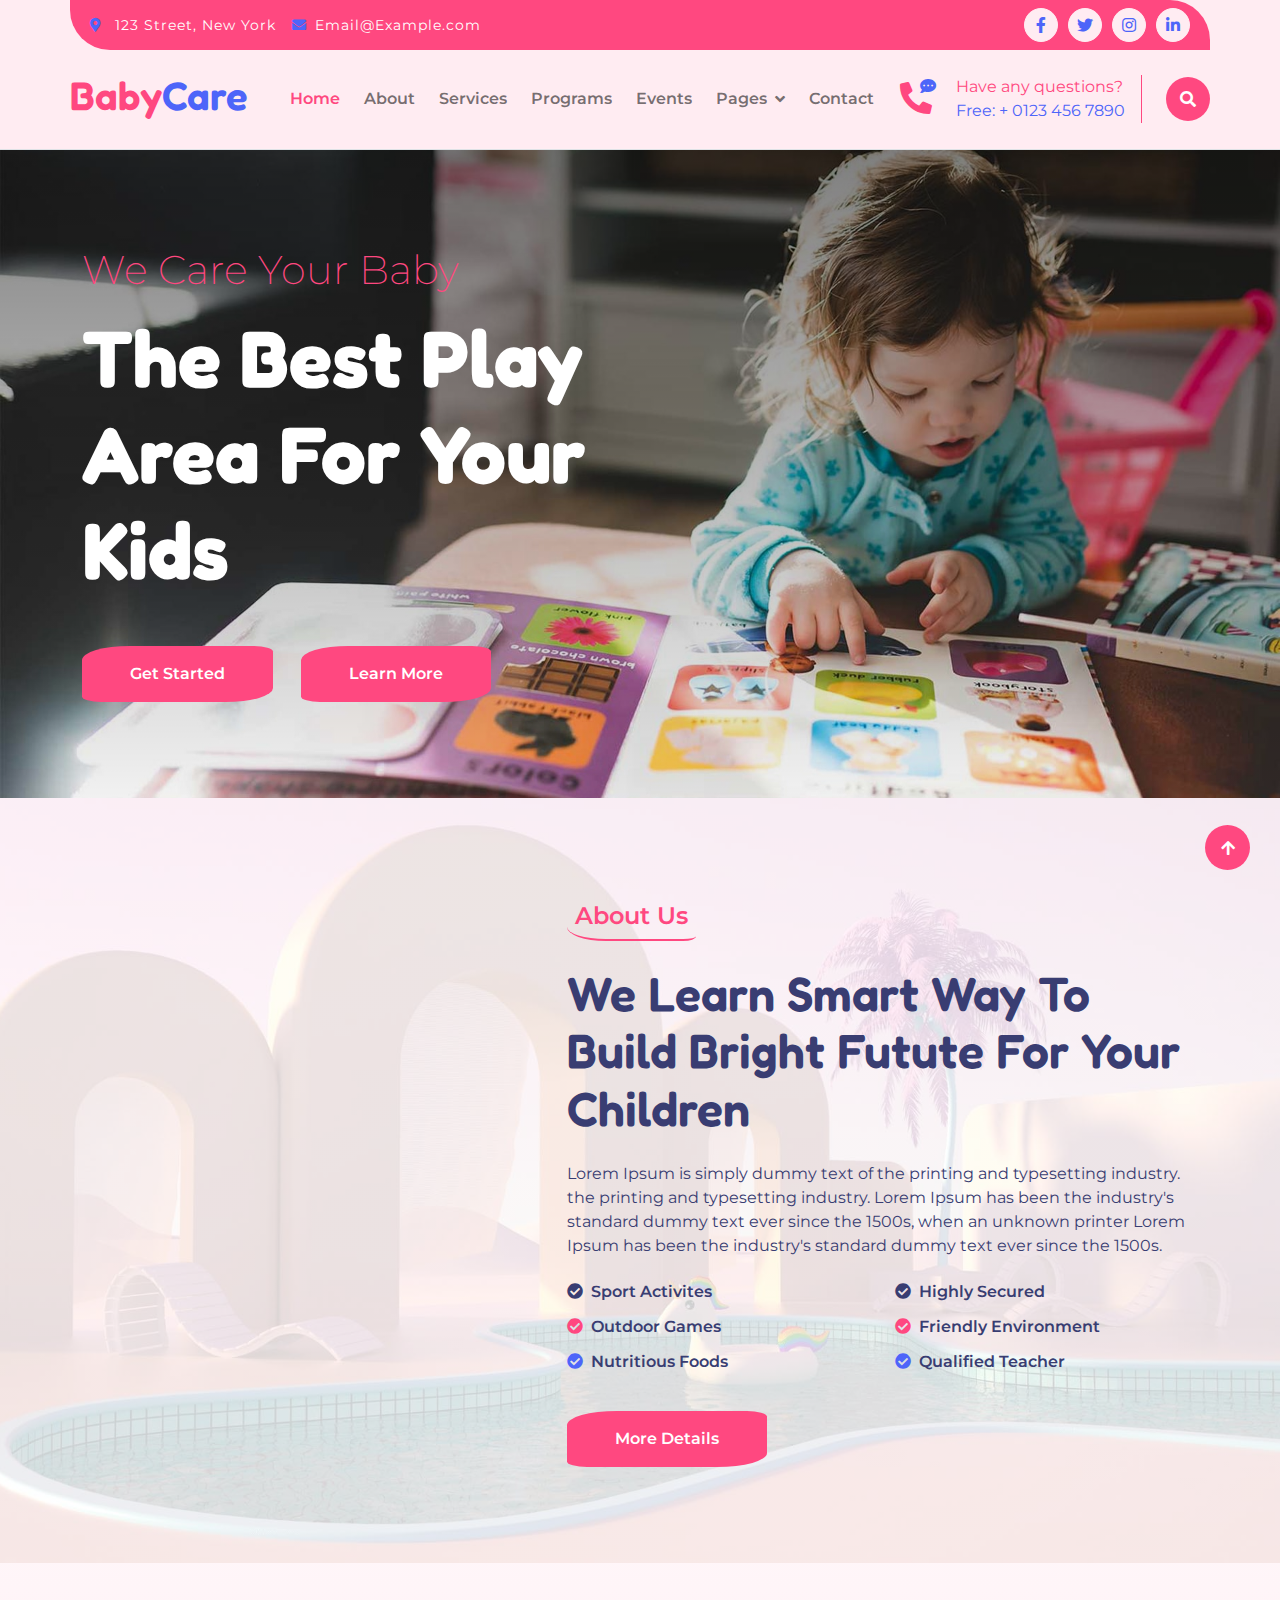
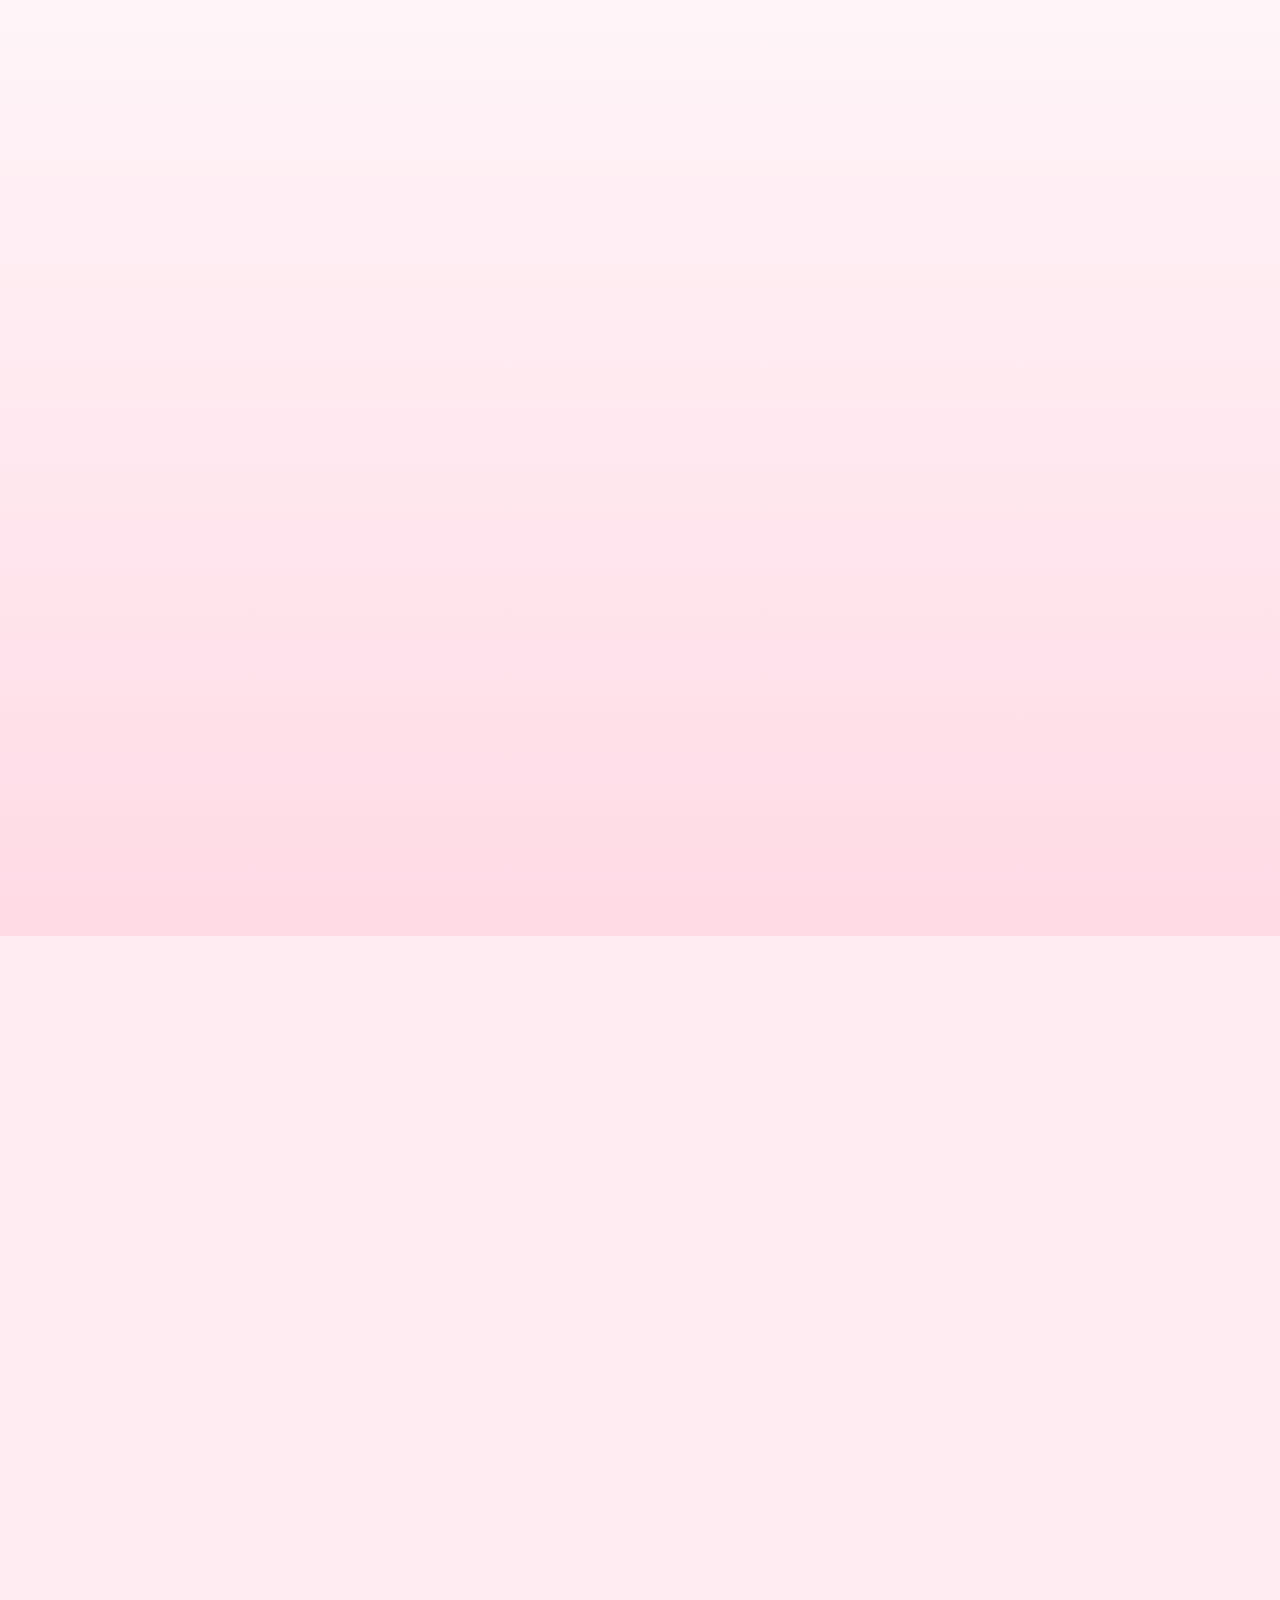
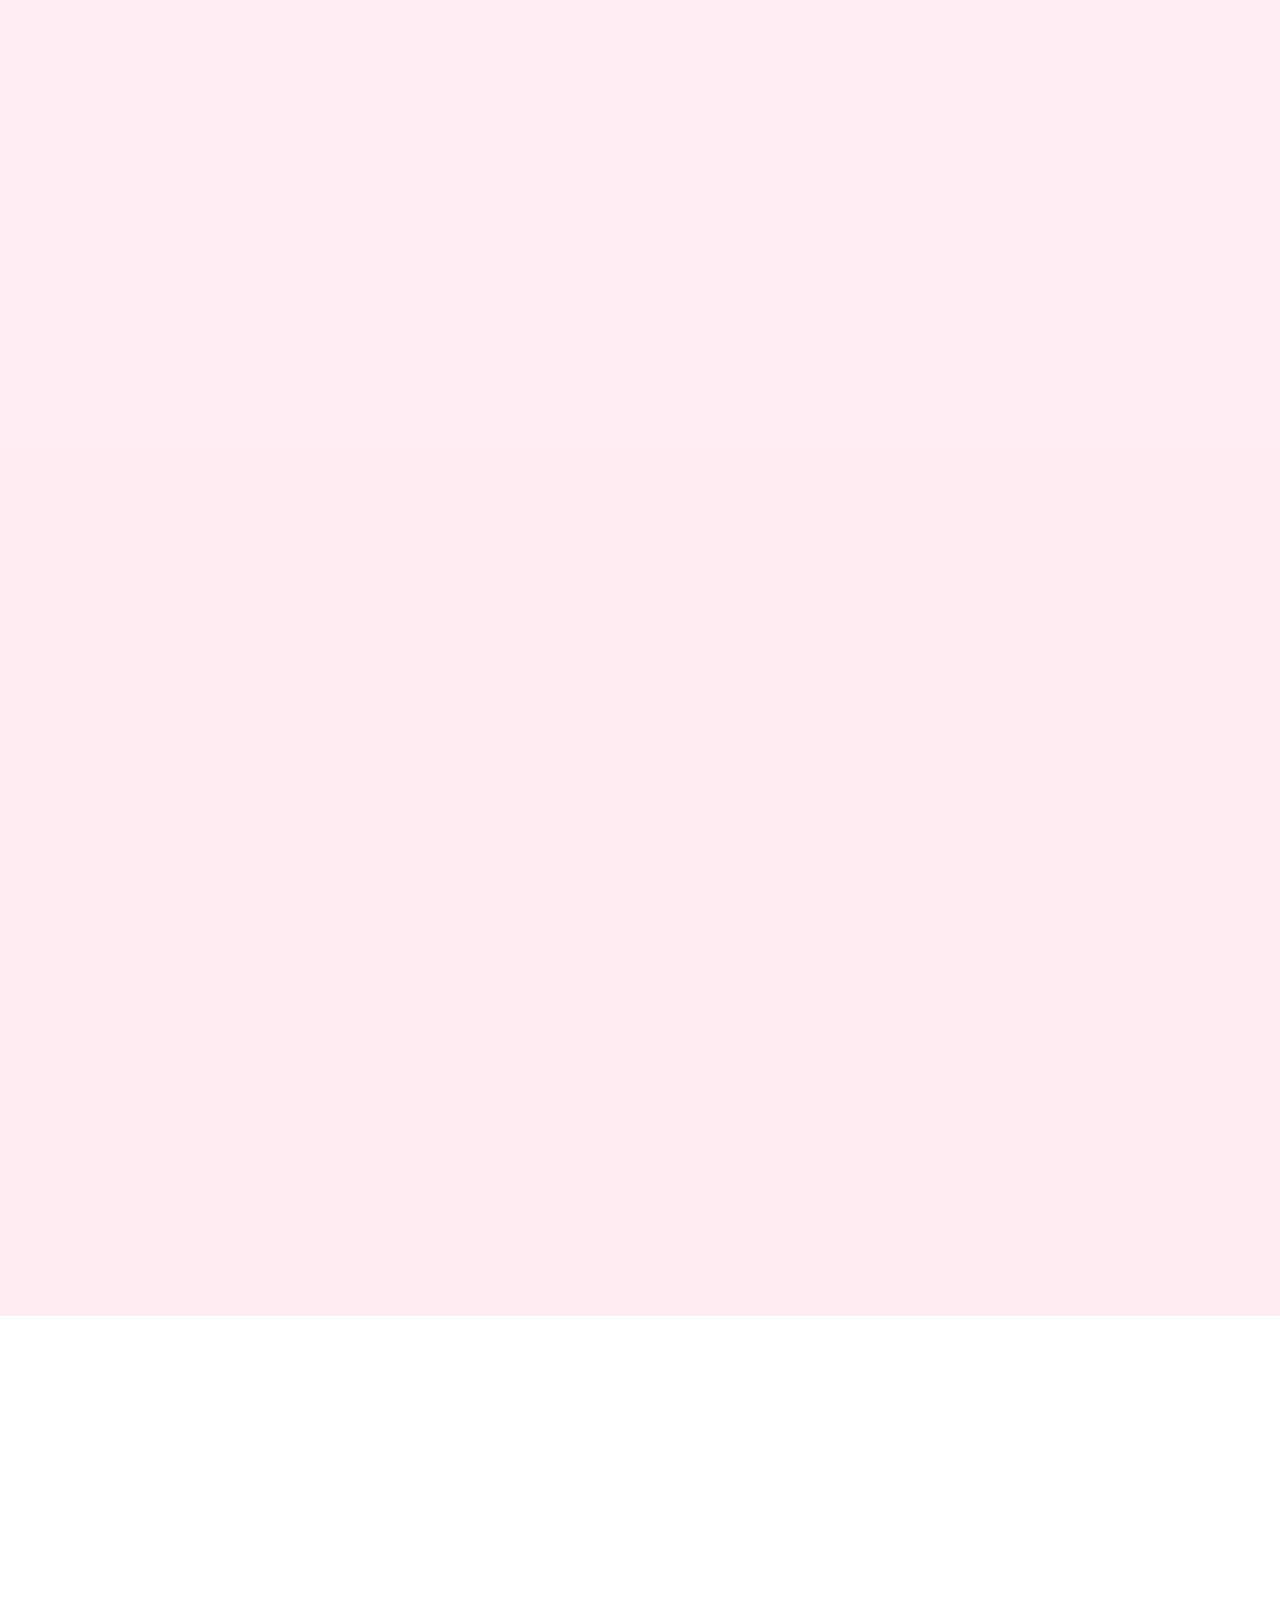
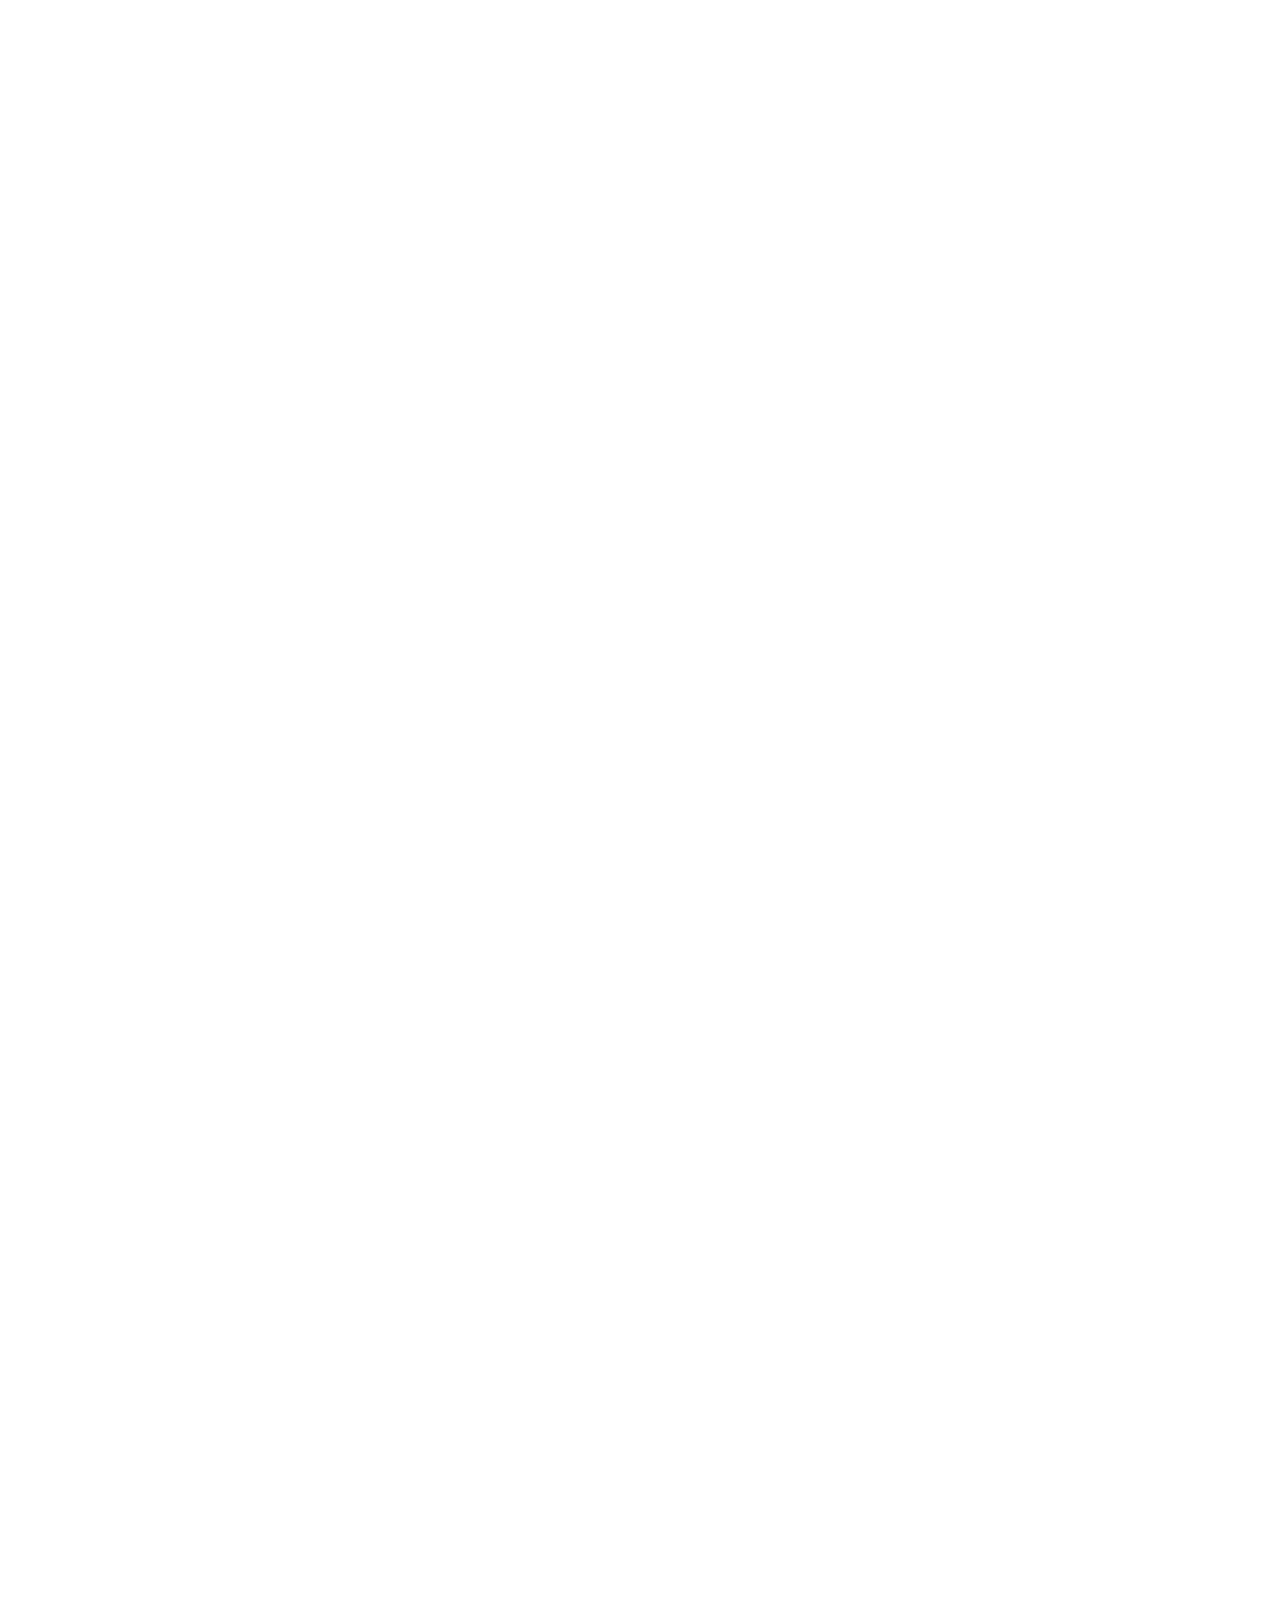
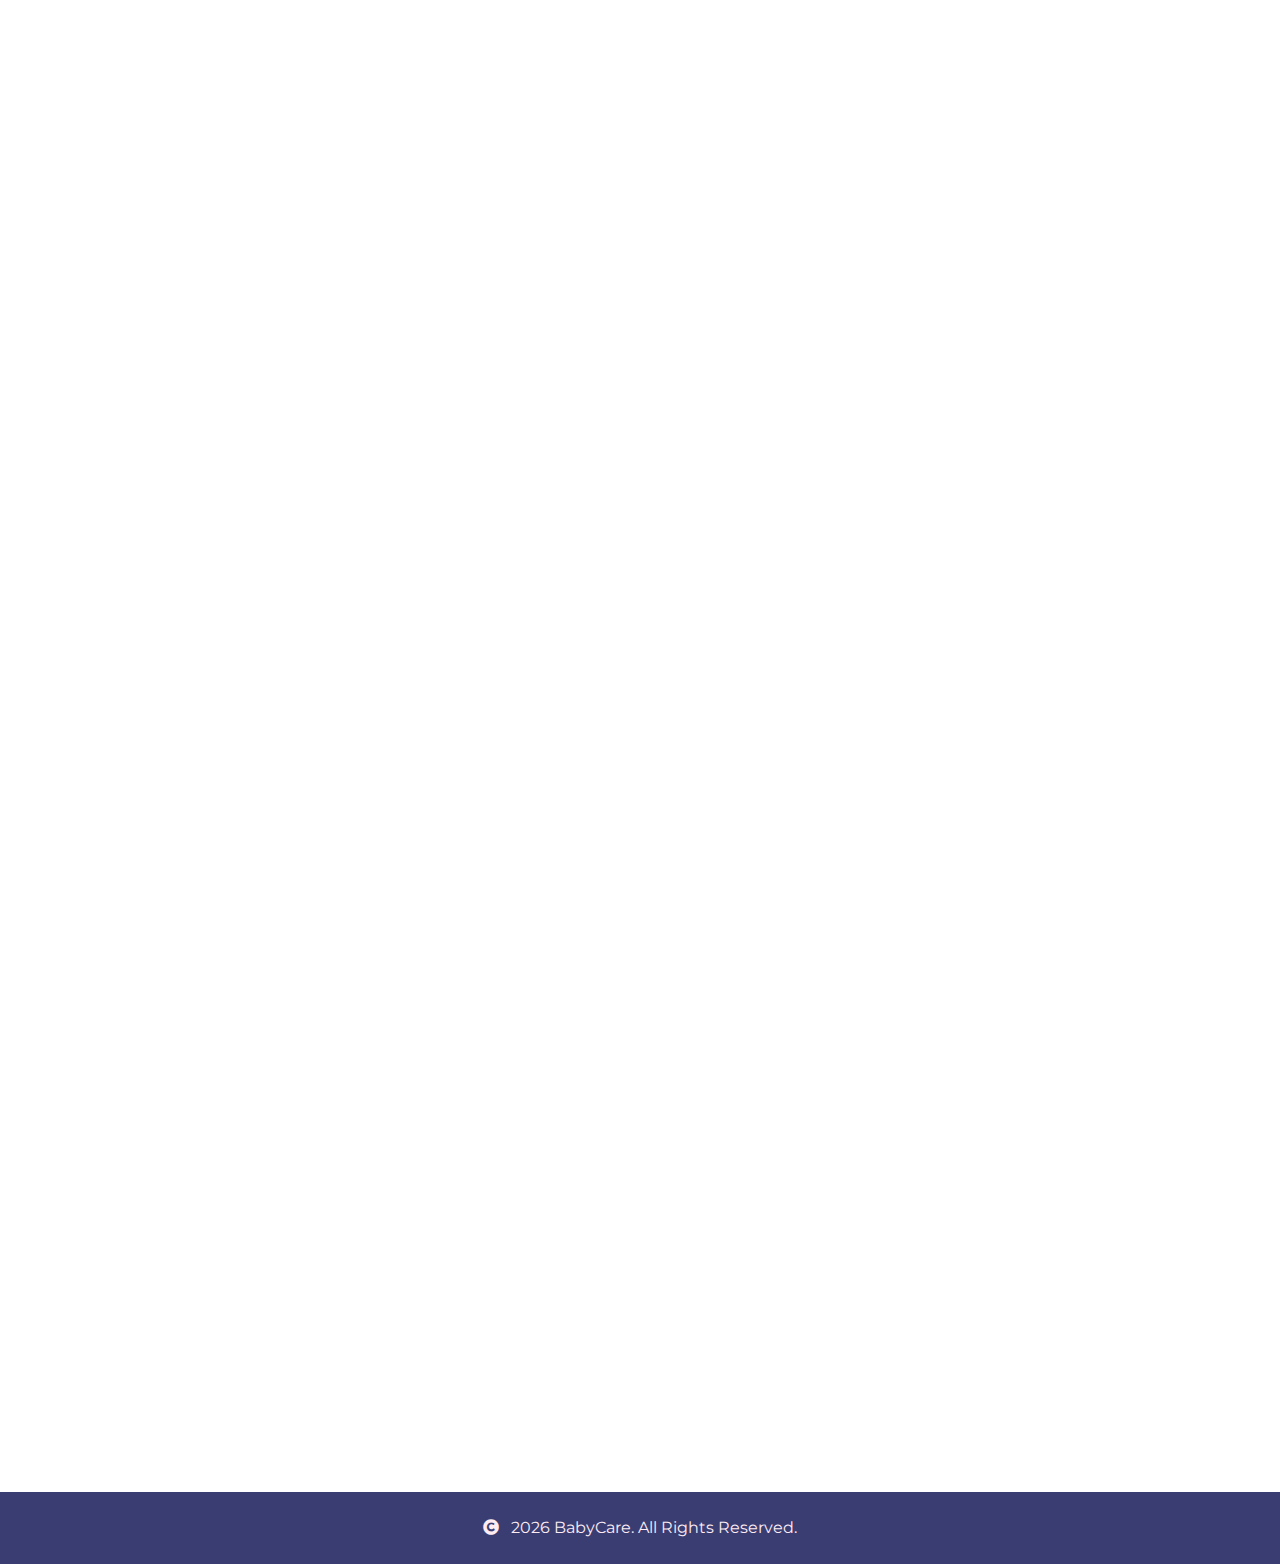
<file: index.html>
<!DOCTYPE html>
<html lang="en">

    <head>
        <meta charset="utf-8">
        <title>BabyCare - Daycare Website Template</title>
        <meta content="width=device-width, initial-scale=1.0" name="viewport">
        <meta content="" name="keywords">
        <meta content="" name="description">

        <!-- Google Web Fonts -->
        <link rel="preconnect" href="https://fonts.googleapis.com">
        <link rel="preconnect" href="https://fonts.gstatic.com" crossorigin>
        <link href="https://fonts.googleapis.com/css2?family=Fredoka:wght@600;700&family=Montserrat:wght@200;400;600&display=swap" rel="stylesheet"> 

        <!-- Icon Font Stylesheet -->
        <link rel="stylesheet" href="https://use.fontawesome.com/releases/v5.15.4/css/all.css"/>
        <link href="https://cdn.jsdelivr.net/npm/bootstrap-icons@1.4.1/font/bootstrap-icons.css" rel="stylesheet">

        <!-- Libraries Stylesheet -->
        <link href="lib/animate/animate.min.css" rel="stylesheet">
        <link href="lib/lightbox/css/lightbox.min.css" rel="stylesheet">
        <link href="lib/owlcarousel/assets/owl.carousel.min.css" rel="stylesheet">

        <!-- Customized Bootstrap Stylesheet -->
        <link href="css/bootstrap.min.css" rel="stylesheet">

        <!-- Template Stylesheet -->
        <link href="css/style.css" rel="stylesheet">

        

    </head>

    <body>

        <!-- Spinner Start -->
        <div id="spinner" class="show w-100 vh-100 bg-white position-fixed translate-middle top-50 start-50  d-flex align-items-center justify-content-center">
            <div class="spinner-grow text-primary" role="status"></div>
        </div>
        <!-- Spinner End -->


        <!-- Navbar start -->
        <div class="container-fluid border-bottom bg-light wow fadeIn" data-wow-delay="0.1s">
            <div class="container topbar bg-primary d-none d-lg-block py-2" style="border-radius: 0 40px">
                <div class="d-flex justify-content-between">
                    <div class="top-info ps-2">
                        <small class="me-3"><i class="fas fa-map-marker-alt me-2 text-secondary"></i> <a href="#" class="text-white">123 Street, New York</a></small>
                        <small class="me-3"><i class="fas fa-envelope me-2 text-secondary"></i><a href="#" class="text-white">Email@Example.com</a></small>
                    </div>
                    <div class="top-link pe-2">
                        <a href="" class="btn btn-light btn-sm-square rounded-circle"><i class="fab fa-facebook-f text-secondary"></i></a>
                        <a href="" class="btn btn-light btn-sm-square rounded-circle"><i class="fab fa-twitter text-secondary"></i></a>
                        <a href="" class="btn btn-light btn-sm-square rounded-circle"><i class="fab fa-instagram text-secondary"></i></a>
                        <a href="" class="btn btn-light btn-sm-square rounded-circle me-0"><i class="fab fa-linkedin-in text-secondary"></i></a>
                    </div>
                </div>
            </div>
            <div class="container px-0">
                <nav class="navbar navbar-light navbar-expand-xl py-3">
                    <a href="index.html" class="navbar-brand"><h1 class="text-primary display-6">Baby<span class="text-secondary">Care</span></h1></a>
                    <button class="navbar-toggler py-2 px-3" type="button" data-bs-toggle="collapse" data-bs-target="#navbarCollapse">
                        <span class="fa fa-bars text-primary"></span>
                    </button>
                    <div class="collapse navbar-collapse" id="navbarCollapse">
                        <div class="navbar-nav mx-auto">
                            <a href="index.html" class="nav-item nav-link active">Home</a>
                            <a href="about.html" class="nav-item nav-link">About</a>
                            <a href="service.html" class="nav-item nav-link">Services</a>
                            <a href="program.html" class="nav-item nav-link">Programs</a>
                            <a href="event.html" class="nav-item nav-link">Events</a>
                            <div class="nav-item dropdown">
                                <a href="#" class="nav-link dropdown-toggle" data-bs-toggle="dropdown">Pages</a>
                                <div class="dropdown-menu m-0 bg-secondary rounded-0">
                                    <a href="blog.html" class="dropdown-item">Our Blog</a>
                                    <a href="team.html" class="dropdown-item">Our Team</a>
                                    <a href="testimonial.html" class="dropdown-item">Testimonial</a>
                                    <a href="404.html" class="dropdown-item">404 Page</a>
                                </div>
                            </div>
                            <a href="contact.html" class="nav-item nav-link">Contact</a>
                        </div>
                        <div class="d-flex me-4">
                            <div id="phone-tada" class="d-flex align-items-center justify-content-center">
                                <a href="" class="position-relative wow tada" data-wow-delay=".9s" >
                                    <i class="fa fa-phone-alt text-primary fa-2x me-4"></i>
                                    <div class="position-absolute" style="top: -7px; left: 20px;">
                                        <span><i class="fa fa-comment-dots text-secondary"></i></span>
                                    </div>
                                </a>
                            </div>
                            <div class="d-flex flex-column pe-3 border-end border-primary">
                                <span class="text-primary">Have any questions?</span>
                                <a href="#"><span class="text-secondary">Free: + 0123 456 7890</span></a>
                            </div>
                        </div>
                        <button class="btn-search btn btn-primary btn-md-square rounded-circle" data-bs-toggle="modal" data-bs-target="#searchModal"><i class="fas fa-search text-white"></i></button>
                    </div>
                </nav>
            </div>
        </div>
        <!-- Navbar End -->


        <!-- Modal Search Start -->
        <div class="modal fade" id="searchModal" tabindex="-1" aria-labelledby="exampleModalLabel" aria-hidden="true">
            <div class="modal-dialog modal-fullscreen">
                <div class="modal-content rounded-0">
                    <div class="modal-header">
                        <h5 class="modal-title" id="exampleModalLabel">Search by keyword</h5>
                        <button type="button" class="btn-close" data-bs-dismiss="modal" aria-label="Close"></button>
                    </div>
                    <div class="modal-body d-flex align-items-center">
                        <div class="input-group w-75 mx-auto d-flex">
                            <input type="search" class="form-control p-3" placeholder="keywords" aria-describedby="search-icon-1">
                            <span id="search-icon-1" class="input-group-text p-3"><i class="fa fa-search"></i></span>
                        </div>
                    </div>
                </div>
            </div>
        </div>
        <!-- Modal Search End -->


        <!-- Hero Start -->
        <div class="container-fluid py-5 hero-header wow fadeIn" data-wow-delay="0.1s">
            <div class="container py-5">
                <div class="row g-5">
                    <div class="col-lg-7 col-md-12">
                        <h1 class="mb-3 text-primary">We Care Your Baby</h1>
                        <h1 class="mb-5 display-1 text-white">The Best Play Area For Your Kids</h1>
                        <a href="" class="btn btn-primary px-4 py-3 px-md-5  me-4 btn-border-radius">Get Started</a>
                        <a href="" class="btn btn-primary px-4 py-3 px-md-5 btn-border-radius">Learn More</a>
                    </div>
                </div>
            </div>
        </div>
        <!-- Hero End -->


        <!-- About Start -->
        <div class="container-fluid py-5 about bg-light">
            <div class="container py-5">
                <div class="row g-5 align-items-center">
                    <div class="col-lg-5 wow fadeIn" data-wow-delay="0.1s">
                        <div class="video border">
                            <button type="button" class="btn btn-play" data-bs-toggle="modal" data-src="https://www.youtube.com/embed/DWRcNpR6Kdc" data-bs-target="#videoModal">
                                <span></span>
                            </button>
                        </div>
                    </div>
                    <div class="col-lg-7 wow fadeIn" data-wow-delay="0.3s">
                        <h4 class="text-primary mb-4 border-bottom border-primary border-2 d-inline-block p-2 title-border-radius">About Us</h4>
                        <h1 class="text-dark mb-4 display-5">We Learn Smart Way To Build Bright Futute For Your Children</h1>
                        <p class="text-dark mb-4">Lorem Ipsum is simply dummy text of the printing and typesetting industry. the printing and typesetting industry. Lorem Ipsum has been the industry's standard dummy text ever since the 1500s, when an unknown printer Lorem Ipsum has been the industry's standard dummy text ever since the 1500s.
                        </p>
                        <div class="row mb-4">
                            <div class="col-lg-6">
                                <h6 class="mb-3"><i class="fas fa-check-circle me-2"></i>Sport Activites</h6>
                                <h6 class="mb-3"><i class="fas fa-check-circle me-2 text-primary"></i>Outdoor Games</h6>
                                <h6 class="mb-3"><i class="fas fa-check-circle me-2 text-secondary"></i>Nutritious Foods</h6>
                            </div>
                            <div class="col-lg-6">
                                <h6 class="mb-3"><i class="fas fa-check-circle me-2"></i>Highly Secured</h6>
                                <h6 class="mb-3"><i class="fas fa-check-circle me-2 text-primary"></i>Friendly Environment</h6>
                                <h6><i class="fas fa-check-circle me-2 text-secondary"></i>Qualified Teacher</h6>
                            </div>
                        </div>
                        <a href="" class="btn btn-primary px-5 py-3 btn-border-radius">More Details</a>
                    </div>
                </div>
            </div>
        </div>
        <!-- Modal Video -->
        <div class="modal fade" id="videoModal" tabindex="-1" aria-labelledby="exampleModalLabel" aria-hidden="true">
            <div class="modal-dialog">
                <div class="modal-content rounded-0">
                    <div class="modal-header">
                        <h5 class="modal-title" id="exampleModalLabel">Youtube Video</h5>
                        <button type="button" class="btn-close" data-bs-dismiss="modal" aria-label="Close"></button>
                    </div>
                    <div class="modal-body">
                        <!-- 16:9 aspect ratio -->
                        <div class="ratio ratio-16x9">
                            <iframe class="embed-responsive-item" src="" id="video" allowfullscreen allowscriptaccess="always"
                                allow="autoplay"></iframe>
                        </div>
                    </div>
                </div>
            </div>
        </div>
        <!-- About End -->


        <!-- Service Start -->
        <div class="container-fluid service py-5">
            <div class="container py-5">
                <div class="mx-auto text-center wow fadeIn" data-wow-delay="0.1s" style="max-width: 700px;">
                    <h4 class="text-primary mb-4 border-bottom border-primary border-2 d-inline-block p-2 title-border-radius">What We Do</h4>
                    <h1 class="mb-5 display-3">Thanks To Get Started With Our School</h1>
                </div>
                <div class="row g-5">
                    <div class="col-md-6 col-lg-6 col-xl-3 wow fadeIn" data-wow-delay="0.1s">
                        <div class="text-center border-primary border bg-white service-item">
                            <div class="service-content d-flex align-items-center justify-content-center p-4">
                                <div class="service-content-inner">
                                    <div class="p-4"><i class="fas fa-gamepad fa-6x text-primary"></i></div>
                                    <a href="#" class="h4">Study & Game</a>
                                    <p class="my-3">Lorem ipsum dolor sit amet, consectetur adipisicing elit. Natus, culpa qui officiis animi Lorem ipsum dolor sit amet, 
                                        consectetur adipisicing elit.</p>
                                    <a href="#" class="btn btn-primary text-white px-4 py-2 my-2 btn-border-radius">Read More</a>
                                </div>
                            </div>
                        </div>
                    </div>
                    <div class="col-md-6 col-lg-6 col-xl-3 wow fadeIn" data-wow-delay="0.3s">
                        <div class="text-center border-primary border bg-white service-item">
                            <div class="service-content d-flex align-items-center justify-content-center p-4">
                                <div class="service-content-inner">
                                    <div class="p-4"><i class="fas fa-sort-alpha-down fa-6x text-primary"></i></div>
                                    <a href="#" class="h4">A to Z Programs</a>
                                    <p class="my-3">Lorem ipsum dolor sit amet, consectetur adipisicing elit. Natus, culpa qui officiis animi Lorem ipsum dolor sit amet, 
                                        consectetur adipisicing elit.</p>
                                    <a href="#" class="btn btn-primary text-white px-4 py-2 my-2 btn-border-radius">Read More</a>
                                </div>
                            </div>
                        </div>
                    </div>
                    <div class="col-md-6 col-lg-6 col-xl-3 wow fadeIn" data-wow-delay="0.5s">
                        <div class="text-center border-primary border bg-white service-item">
                            <div class="service-content d-flex align-items-center justify-content-center p-4">
                                <div class="service-content-inner">
                                    <div class="p-4"><i class="fas fa-users fa-6x text-primary"></i></div>
                                    <a href="#" class="h4">Expert Teacher</a>
                                    <p class="my-3">Lorem ipsum dolor sit amet, consectetur adipisicing elit. Natus, culpa qui officiis animi Lorem ipsum dolor sit amet, 
                                        consectetur adipisicing elit.</p>
                                    <a href="#" class="btn btn-primary text-white px-4 py-2 my-2 btn-border-radius">Read More</a>
                                </div>
                            </div>
                        </div>
                    </div>
                    <div class="col-md-6 col-lg-6 col-xl-3 wow fadeIn" data-wow-delay="0.7s">
                        <div class="text-center border-primary border bg-white service-item">
                            <div class="service-content d-flex align-items-center justify-content-center p-4">
                                <div class="service-content-inner">
                                    <div class="p-4"><i class="fas fa-user-nurse fa-6x text-primary"></i></div>
                                    <a href="#" class="h4">Mental Health</a>
                                    <p class="my-3">Lorem ipsum dolor sit amet, consectetur adipisicing elit. Natus, culpa qui officiis animi Lorem ipsum dolor sit amet, 
                                        consectetur adipisicing elit.</p>
                                    <a href="#" class="btn btn-primary text-white px-4 py-2 my-2 btn-border-radius">Read More</a>
                                </div>
                            </div>
                        </div>
                    </div>
                </div>
            </div>
        </div>
        <!-- Service End -->


        <!-- Programs Start -->
        <div class="container-fluid program  py-5">
            <div class="container py-5">
                <div class="mx-auto text-center wow fadeIn" data-wow-delay="0.1s" style="max-width: 700px;">
                    <h4 class="text-primary mb-4 border-bottom border-primary border-2 d-inline-block p-2 title-border-radius">Our Programs</h4>
                    <h1 class="mb-5 display-3">We Offer An Exclusive Program For Kids</h1>
                </div>
                <div class="row g-5 justify-content-center">
                    <div class="col-md-6 col-lg-6 col-xl-4 wow fadeIn" data-wow-delay="0.1s">
                        <div class="program-item rounded">
                            <div class="program-img position-relative">
                                <div class="overflow-hidden img-border-radius">
                                    <img src="img/program-1.jpg" class="img-fluid w-100" alt="Image">
                                </div>
                                <div class="px-4 py-2 bg-primary text-white program-rate">$60.99</div>
                            </div>
                            <div class="program-text bg-white px-4 pb-3">
                                <div class="program-text-inner">
                                    <a href="#" class="h4">English For Today</a>
                                    <p class="mt-3 mb-0">Lorem ipsum dolor sit amet, consectetur adipiscing elit. Donec sed purus consectetur,</p>
                                </div>
                            </div>
                            <div class="program-teacher d-flex align-items-center border-top border-primary bg-white px-4 py-3">
                                <img src="img/program-teacher.jpg" class="img-fluid rounded-circle p-2 border border-primary bg-white" alt="Image" style="width: 70px; height: 70px;">
                                <div class="ms-3">
                                    <h6 class="mb-0 text-primary">Mary Mordern</h6>
                                    <small>Arts Designer</small>
                                </div>
                            </div>
                            <div class="d-flex justify-content-between px-4 py-2 bg-primary rounded-bottom">
                                <small class="text-white"><i class="fas fa-wheelchair me-1"></i> 30 Sits</small>
                                <small class="text-white"><i class="fas fa-book me-1"></i> 11 Lessons</small>
                                <small class="text-white"><i class="fas fa-clock me-1"></i> 60 Hours</small>
                            </div>
                        </div>
                    </div>
                    <div class="col-md-6 col-lg-6 col-xl-4 wow fadeIn" data-wow-delay="0.3s">
                        <div class="program-item rounded">
                            <div class="program-img position-relative">
                                <div class="overflow-hidden img-border-radius">
                                    <img src="img/program-2.jpg" class="img-fluid w-100" alt="Image">
                                </div>
                                <div class="px-4 py-2 bg-primary text-white program-rate">$60.99</div>
                            </div>
                            <div class="program-text bg-white px-4 pb-3">
                                <div class="program-text-inner">
                                    <a href="#" class="h4">Graphics Arts</a>
                                    <p class="mt-3 mb-0">Lorem ipsum dolor sit amet, consectetur adipiscing elit. Donec sed purus consectetur,</p>
                                </div>
                            </div>
                            <div class="program-teacher d-flex align-items-center border-top border-primary bg-white px-4 py-3">
                                <img src="img/program-teacher.jpg" class="img-fluid rounded-circle p-2 border border-primary bg-white" alt="" style="width: 70px; height: 70px;">
                                <div class="ms-3">
                                    <h6 class="mb-0 text-primary">Mary Mordern</h6>
                                    <small>Arts Designer</small>
                                </div>
                            </div>
                            <div class="d-flex justify-content-between px-4 py-2 bg-primary rounded-bottom">
                                <small class="text-white"><i class="fas fa-wheelchair me-1"></i> 30 Sits</small>
                                <small class="text-white"><i class="fas fa-book me-1"></i> 11 Lessons</small>
                                <small class="text-white"><i class="fas fa-clock me-1"></i> 60 Hours</small>
                            </div>
                        </div>
                    </div>
                    <div class="col-md-6 col-lg-6 col-xl-4 wow fadeIn" data-wow-delay="0.5s">
                        <div class="program-item rounded">
                            <div class="program-img position-relative">
                                <div class="overflow-hidden img-border-radius">
                                    <img src="img/program-3.jpg" class="img-fluid w-100" alt="Image">
                                </div>
                                <div class="px-4 py-2 bg-primary text-white program-rate">$60.99</div>
                            </div>
                            <div class="program-text bg-white px-4 pb-3">
                                <div class="program-text-inner">
                                    <a href="#" class="h4">General Science</a>
                                    <p class="mt-3 mb-0">Lorem ipsum dolor sit amet, consectetur adipiscing elit. Donec sed purus consectetur,</p>
                                </div>
                            </div>
                            <div class="program-teacher d-flex align-items-center border-top border-primary bg-white px-4 py-3">
                                <img src="img/program-teacher.jpg" class="img-fluid rounded-circle p-2 border border-primary bg-white" alt="" style="width: 70px; height: 70px;">
                                <div class="ms-3">
                                    <h6 class="mb-0 text-primary">Mary Mordern</h6>
                                    <small>Arts Designer</small>
                                </div>
                            </div>
                            <div class="d-flex justify-content-between px-4 py-2 bg-primary rounded-bottom">
                                <small class="text-white"><i class="fas fa-wheelchair me-1"></i> 30 Sits</small>
                                <small class="text-white"><i class="fas fa-book me-1"></i> 11 Lessons</small>
                                <small class="text-white"><i class="fas fa-clock me-1"></i> 60 Hours</small>
                            </div>
                        </div>
                    </div>
                    <div class="d-inline-block text-center wow fadeIn" data-wow-delay="0.1s">
                        <a href="#" class="btn btn-primary px-5 py-3 text-white btn-border-radius">Vew All Programs</a>
                    </div>
                </div> 
            </div>
        </div>
        <!-- Program End -->


        <!-- Events Start -->
        <div class="container-fluid events py-5 bg-light">
            <div class="container py-5">
                <div class="mx-auto text-center wow fadeIn" data-wow-delay="0.1s" style="max-width: 700px;">
                    <h4 class="text-primary mb-4 border-bottom border-primary border-2 d-inline-block p-2 title-border-radius">Our Events</h4>
                    <h1 class="mb-5 display-3">Our Upcoming Events</h1>
                </div>
                <div class="row g-5 justify-content-center">
                    <div class="col-md-6 col-lg-6 col-xl-4 wow fadeIn" data-wow-delay="0.1s">
                        <div class="events-item bg-primary rounded">
                            <div class="events-inner position-relative">
                                <div class="events-img overflow-hidden rounded-circle position-relative">
                                    <img src="img/event-1.jpg" class="img-fluid w-100 rounded-circle" alt="Image">
                                    <div class="event-overlay">
                                        <a href="img/event-1.jpg" data-lightbox="event-1"><i class="fas fa-search-plus text-white fa-2x"></i></a>
                                    </div>
                                </div>
                                <div class="px-4 py-2 bg-secondary text-white text-center events-rate">29 Nov</div>
                                <div class="d-flex justify-content-between px-4 py-2 bg-secondary">
                                    <small class="text-white"><i class="fas fa-calendar me-1 text-primary"></i> 10:00am - 12:00pm</small>
                                    <small class="text-white"><i class="fas fa-map-marker-alt me-1 text-primary"></i> New York</small>
                                </div>
                            </div>
                            <div class="events-text p-4 border border-primary bg-white border-top-0 rounded-bottom">
                                <a href="#" class="h4">Music & drawing workshop</a>
                                <p class="mb-0 mt-3">Lorem ipsum dolor sit amet, consectetur adipiscing elit. Donec sed purus consectetur,</p>
                            </div>
                        </div>
                    </div>
                    <div class="col-md-6 col-lg-6 col-xl-4 wow fadeIn" data-wow-delay="0.3s">
                        <div class="events-item bg-primary rounded">
                            <div class="events-inner position-relative">
                                <div class="events-img overflow-hidden rounded-circle position-relative">
                                    <img src="img/event-2.jpg" class="img-fluid w-100 rounded-circle" alt="Image">
                                    <div class="event-overlay">
                                        <a href="img/event-3.jpg" data-lightbox="event-1"><i class="fas fa-search-plus text-white fa-2x"></i></a>
                                    </div>
                                </div>
                                <div class="px-4 py-2 bg-secondary text-white text-center events-rate">29 Nov</div>
                                <div class="d-flex justify-content-between px-4 py-2 bg-secondary">
                                    <small class="text-white"><i class="fas fa-calendar me-1 text-primary"></i> 10:00am - 12:00pm</small>
                                    <small class="text-white"><i class="fas fa-map-marker-alt me-1 text-primary"></i> New York</small>
                                </div>
                            </div>
                            <div class="events-text p-4 border border-primary bg-white border-top-0 rounded-bottom">
                                <a href="#" class="h4">Why need study</a>
                                <p class="mb-0 mt-3">Lorem ipsum dolor sit amet, consectetur adipiscing elit. Donec sed purus consectetur,</p>
                            </div>
                        </div>
                    </div>
                    <div class="col-md-6 col-lg-6 col-xl-4 wow fadeIn" data-wow-delay="0.5s">
                        <div class="events-item bg-primary rounded">
                            <div class="events-inner position-relative">
                                <div class="events-img overflow-hidden rounded-circle position-relative">
                                    <img src="img/event-3.jpg" class="img-fluid w-100 rounded-circle" alt="Image">
                                    <div class="event-overlay">
                                        <a href="img/event-3.jpg" data-lightbox="event-1"><i class="fas fa-search-plus text-white fa-2x"></i></a>
                                    </div>
                                </div>
                                <div class="px-4 py-2 bg-secondary text-white text-center events-rate">29 Nov</div>
                                <div class="d-flex justify-content-between px-4 py-2 bg-secondary">
                                    <small class="text-white"><i class="fas fa-calendar me-1 text-primary"></i> 10:00am - 12:00pm</small>
                                    <small class="text-white"><i class="fas fa-map-marker-alt me-1 text-primary"></i> New York</small>
                                </div>
                            </div>
                            <div class="events-text p-4 border border-primary bg-white border-top-0 rounded-bottom">
                                <a href="#" class="h4">Child health consciousness</a>
                                <p class="mb-0 mt-3">Lorem ipsum dolor sit amet, consectetur adipiscing elit. Donec sed purus consectetur,</p>
                            </div>
                        </div>
                    </div>
                </div>
            </div>
        </div>
        <!-- Events End-->


        <!-- Blog Start-->
        <div class="container-fluid blog py-5">
            <div class="container py-5">
                <div class="mx-auto text-center wow fadeIn" data-wow-delay="0.1s" style="max-width: 600px;">
                    <h4 class="text-primary mb-4 border-bottom border-primary border-2 d-inline-block p-2 title-border-radius">Latest News & Blog</h4>
                    <h1 class="mb-5 display-3">Read Our Latest News & Blog</h1>
                </div>
                <div class="row g-5 justify-content-center">
                    <div class="col-md-6 col-lg-6 col-xl-4 wow fadeIn" data-wow-delay="0.1s">
                        <div class="blog-item rounded-bottom">
                            <div class="blog-img overflow-hidden position-relative img-border-radius">
                                <img src="img/blog-1.jpg" class="img-fluid w-100" alt="Image">
                            </div>
                            <div class="d-flex justify-content-between px-4 py-3 bg-light border-bottom border-primary blog-date-comments">
                                <small class="text-dark"><i class="fas fa-calendar me-1 text-dark"></i> 29 Nov 2023</small>
                                <small class="text-dark"><i class="fas fa-comment-alt me-1 text-dark"></i> Comments (15)</small>
                            </div>
                            <div class="blog-content d-flex align-items-center px-4 py-3 bg-light">
                                <div class="overflow-hidden rounded-circle rounded-top border border-primary">
                                    <img src="img/program-teacher.jpg" class="img-fluid rounded-circle p-2 rounded-top" alt="Image" style="width: 70px; height: 70px; border-style: dotted; border-color: var(--bs-primary) !important;">
                                </div>
                                <div class="ms-3">
                                    <h6 class="text-primary">Mary Mordern</h6>
                                    <p class="text-muted">Baby Care</p>
                                </div>
                            </div>
                            <div class="px-4 pb-4 bg-light rounded-bottom">
                                <div class="blog-text-inner">
                                    <a href="#" class="h4">How to pay attention to your child?</a>
                                    <p class="mt-3 mb-4">Lorem ipsum dolor sit amet, consectetur adipiscing elit. Donec sed purus</p>
                                </div>
                                <div class="text-center">
                                    <a href="#" class="btn btn-primary text-white px-4 py-2 mb-3 btn-border-radius">View Details</a>
                                </div>
                            </div>
                        </div>
                    </div>
                    <div class="col-md-6 col-lg-6 col-xl-4 wow fadeIn" data-wow-delay="0.3s">
                        <div class="blog-item rounded-bottom">
                            <div class="blog-img overflow-hidden position-relative img-border-radius">
                                <img src="img/blog-2.jpg" class="img-fluid w-100" alt="Image">
                            </div>
                            <div class="d-flex justify-content-between px-4 py-3 bg-light border-bottom border-primary blog-date-comments">
                                <small class="text-dark"><i class="fas fa-calendar me-1 text-dark"></i> 29 Nov 2023</small>
                                <small class="text-dark"><i class="fas fa-comment-alt me-1 text-dark"></i> Comments (15)</small>
                            </div>
                            <div class="blog-content d-flex align-items-center px-4 py-3 bg-light">
                                <div class="overflow-hidden rounded-circle rounded-top border border-primary">
                                    <img src="img/program-teacher.jpg" class="img-fluid rounded-circle p-2 rounded-top" alt="" style="width: 70px; height: 70px; border-style: dotted; border-color: var(--bs-primary) !important;">
                                </div>
                                <div class="ms-3">
                                    <h6 class="text-primary">Mary Mordern</h6>
                                    <p class="text-muted">Baby Care</p>
                                </div>
                            </div>
                            <div class="px-4 pb-4 bg-light rounded-bottom">
                                <div class="blog-text-inner">
                                    <a href="#" class="h4">Play outdoor sports with your child</a>
                                    <p class="mt-3 mb-4">Lorem ipsum dolor sit amet, consectetur adipiscing elit. Donec sed purus</p>
                                </div>
                                <div class="text-center">
                                    <a href="#" class="btn btn-primary text-white px-4 py-2 mb-3 btn-border-radius">View Details</a>
                                </div>
                            </div>
                        </div>
                    </div>
                    <div class="col-md-6 col-lg-6 col-xl-4 wow fadeIn" data-wow-delay="0.5s">
                        <div class="blog-item rounded-bottom">
                            <div class="blog-img overflow-hidden position-relative img-border-radius">
                                <img src="img/blog-3.jpg" class="img-fluid w-100" alt="Image">
                            </div>
                            <div class="d-flex justify-content-between px-4 py-3 bg-light border-bottom border-primary blog-date-comments">
                                <small class="text-dark"><i class="fas fa-calendar me-1 text-dark"></i> 29 Nov 2023</small>
                                <small class="text-dark"><i class="fas fa-comment-alt me-1 text-dark"></i> Comments (15)</small>
                            </div>
                            <div class="blog-content d-flex align-items-center px-4 py-3 bg-light">
                                <div class="overflow-hidden rounded-circle rounded-top border border-primary">
                                    <img src="img/program-teacher.jpg" class="img-fluid rounded-circle p-2 rounded-top" alt="" style="width: 70px; height: 70px; border-style: dotted; border-color: var(--bs-primary) !important;">
                                </div>
                                <div class="ms-3">
                                    <h6 class="text-primary">Mary Mordern</h6>
                                    <p class="text-muted">Baby Care</p>
                                </div>
                            </div>
                            <div class="px-4 pb-4 bg-light rounded-bottom">
                                <div class="blog-text-inner">
                                    <a href="#" class="h4">How to make time for your kids?</a>
                                    <p class="mt-3 mb-4">Lorem ipsum dolor sit amet, consectetur adipiscing elit. Donec sed purus</p>
                                </div>
                                <div class="text-center">
                                    <a href="#" class="btn btn-primary text-white px-4 py-2 mb-3 btn-border-radius">View Details</a>
                                </div>
                            </div>
                        </div>
                    </div>
                </div>
            </div>
        </div>
        <!-- Blog End-->


        <!-- Team Start-->
        <div class="container-fluid team py-5">
            <div class="container py-5">
                <div class="mx-auto text-center wow fadeIn" data-wow-delay="0.1s" style="max-width: 600px;">
                    <h4 class="text-primary mb-4 border-bottom border-primary border-2 d-inline-block p-2 title-border-radius">Our Team</h4>
                    <h1 class="mb-5 display-3">Meet With Our Expert Teacher</h1>
                </div>
                <div class="row g-5 justify-content-center">
                    <div class="col-md-6 col-lg-4 col-xl-3 wow fadeIn" data-wow-delay="0.1s">
                        <div class="team-item border border-primary img-border-radius overflow-hidden">
                            <img src="img/team-1.jpg" class="img-fluid w-100" alt="">
                            <div class="team-icon d-flex align-items-center justify-content-center">
                                <a class="share btn btn-primary btn-md-square text-white rounded-circle me-3" href=""><i class="fas fa-share-alt"></i></a>
                                <a class="share-link btn btn-primary btn-md-square text-white rounded-circle me-3" href=""><i class="fab fa-facebook-f"></i></a>
                                <a class="share-link btn btn-primary btn-md-square text-white rounded-circle me-3" href=""><i class="fab fa-twitter"></i></a>
                                <a class="share-link btn btn-primary btn-md-square text-white rounded-circle" href=""><i class="fab fa-instagram"></i></a>
                            </div>
                            <div class="team-content text-center py-3">
                                <h4 class="text-primary">Linda Carlson</h4>
                                <p class="text-muted mb-2">English Teacher</p>
                            </div>
                        </div>
                    </div>
                    <div class="col-md-6 col-lg-4 col-xl-3 wow fadeIn" data-wow-delay="0.3s">
                        <div class="team-item border border-primary img-border-radius overflow-hidden">
                            <img src="img/team-2.jpg" class="img-fluid w-100" alt="">
                            <div class="team-icon d-flex align-items-center justify-content-center">
                                <a class="share btn btn-primary btn-md-square text-white rounded-circle me-3" href=""><i class="fas fa-share-alt"></i></a>
                                <a class="share-link btn btn-primary btn-md-square text-white rounded-circle me-3" href=""><i class="fab fa-facebook-f"></i></a>
                                <a class="share-link btn btn-primary btn-md-square text-white rounded-circle me-3" href=""><i class="fab fa-twitter"></i></a>
                                <a class="share-link btn btn-primary btn-md-square text-white rounded-circle" href=""><i class="fab fa-instagram"></i></a>
                            </div>
                            <div class="team-content text-center py-3">
                                <h4 class="text-primary">Linda Carlson</h4>
                                <p class="text-muted mb-2">English Teacher</p>
                            </div>
                        </div>
                    </div>
                    <div class="col-md-6 col-lg-4 col-xl-3 wow fadeIn" data-wow-delay="0.5s">
                        <div class="team-item border border-primary img-border-radius overflow-hidden">
                            <img src="img/team-3.jpg" class="img-fluid w-100" alt="">
                            <div class="team-icon d-flex align-items-center justify-content-center">
                                <a class="share btn btn-primary btn-md-square text-white rounded-circle me-3" href=""><i class="fas fa-share-alt"></i></a>
                                <a class="share-link btn btn-primary btn-md-square text-white rounded-circle me-3" href=""><i class="fab fa-facebook-f"></i></a>
                                <a class="share-link btn btn-primary btn-md-square text-white rounded-circle me-3" href=""><i class="fab fa-twitter"></i></a>
                                <a class="share-link btn btn-primary btn-md-square text-white rounded-circle" href=""><i class="fab fa-instagram"></i></a>
                            </div>
                            <div class="team-content text-center py-3">
                                <h4 class="text-primary">Linda Carlson</h4>
                                <p class="text-muted mb-2">English Teacher</p>
                            </div>
                        </div>
                    </div>
                    <div class="col-md-6 col-lg-4 col-xl-3 wow fadeIn" data-wow-delay="0.7s">
                        <div class="team-item border border-primary img-border-radius overflow-hidden">
                            <img src="img/team-4.jpg" class="img-fluid w-100" alt="">
                            <div class="team-icon d-flex align-items-center justify-content-center">
                                <a class="share btn btn-primary btn-md-square text-white rounded-circle me-3" href=""><i class="fas fa-share-alt"></i></a>
                                <a class="share-link btn btn-primary btn-md-square text-white rounded-circle me-3" href=""><i class="fab fa-facebook-f"></i></a>
                                <a class="share-link btn btn-primary btn-md-square text-white rounded-circle me-3" href=""><i class="fab fa-twitter"></i></a>
                                <a class="share-link btn btn-primary btn-md-square text-white rounded-circle" href=""><i class="fab fa-instagram"></i></a>
                            </div>
                            <div class="team-content text-center py-3">
                                <h4 class="text-primary">Linda Carlson</h4>
                                <p class="text-muted mb-2">English Teacher</p>
                            </div>
                        </div>
                    </div>
                </div>
            </div>
        </div>
        <!-- Team End-->


        <!-- Testimonial Start -->
        <div class="container-fluid testimonial py-5">
            <div class="container py-5">
                <div class="mx-auto text-center wow fadeIn" data-wow-delay="0.1s" style="max-width: 700px;">
                    <h4 class="text-primary mb-4 border-bottom border-primary border-2 d-inline-block p-2 title-border-radius">Our Testimonials</h4>
                    <h1 class="mb-5 display-3">Parents Say About Us</h1>
                </div>
                <div class="owl-carousel testimonial-carousel wow fadeIn" data-wow-delay="0.3s">
                    <div class="testimonial-item img-border-radius bg-light border border-primary p-4">
                        <div class="p-4 position-relative">
                            <i class="fa fa-quote-right fa-2x text-primary position-absolute" style="top: 15px; right: 15px;"></i>
                            <div class="d-flex align-items-center">
                                <div class="border border-primary bg-white rounded-circle">
                                    <img src="img/testimonial-2.jpg" class="rounded-circle p-2" style="width: 80px; height: 80px; border-style: dotted; border-color: var(--bs-primary);" alt="">
                                </div>
                                <div class="ms-4">
                                    <h4 class="text-dark">Client Name</h4>
                                    <p class="m-0 pb-3">Profession</p>
                                    <div class="d-flex pe-5">
                                        <i class="fas fa-star text-primary"></i>
                                        <i class="fas fa-star text-primary"></i>
                                        <i class="fas fa-star text-primary"></i>
                                        <i class="fas fa-star text-primary"></i>
                                        <i class="fas fa-star text-primary"></i>
                                    </div>
                                </div>
                            </div>
                            <div class="border-top border-primary mt-4 pt-3">
                                <p class="mb-0">Lorem Ipsum is simply dummy text of the printing Ipsum has been the industry's standard dummy text ever since the 1500s,
                                </p>
                            </div>
                        </div>
                    </div>
                    <div class="testimonial-item img-border-radius bg-light border border-primary p-4">
                        <div class="p-4 position-relative">
                            <i class="fa fa-quote-right fa-2x text-primary position-absolute" style="top: 15px; right: 15px;"></i>
                            <div class="d-flex align-items-center">
                                <div class="border border-primary bg-white rounded-circle">
                                    <img src="img/testimonial-2.jpg" class="rounded-circle p-2" style="width: 80px; height: 80px; border-style: dotted; border-color: var(--bs-primary);" alt="">
                                </div>
                                <div class="ms-4">
                                    <h4 class="text-dark">Client Name</h4>
                                    <p class="m-0 pb-3">Profession</p>
                                    <div class="d-flex pe-5">
                                        <i class="fas fa-star text-primary"></i>
                                        <i class="fas fa-star text-primary"></i>
                                        <i class="fas fa-star text-primary"></i>
                                        <i class="fas fa-star text-primary"></i>
                                        <i class="fas fa-star text-primary"></i>
                                    </div>
                                </div>
                            </div>
                            <div class="border-top border-primary mt-4 pt-3">
                                <p class="mb-0">Lorem Ipsum is simply dummy text of the printing Ipsum has been the industry's standard dummy text ever since the 1500s,
                                </p>
                            </div>
                        </div>
                    </div>
                    <div class="testimonial-item img-border-radius bg-light border border-primary p-4">
                        <div class="p-4 position-relative">
                            <i class="fa fa-quote-right fa-2x text-primary position-absolute" style="top: 15px; right: 15px;"></i>
                            <div class="d-flex align-items-center">
                                <div class="border border-primary bg-white rounded-circle">
                                    <img src="img/testimonial-2.jpg" class="rounded-circle p-2" style="width: 80px; height: 80px; border-style: dotted; border-color: var(--bs-primary);" alt="">
                                </div>
                                <div class="ms-4">
                                    <h4 class="text-dark">Client Name</h4>
                                    <p class="m-0 pb-3">Profession</p>
                                    <div class="d-flex pe-5">
                                        <i class="fas fa-star text-primary"></i>
                                        <i class="fas fa-star text-primary"></i>
                                        <i class="fas fa-star text-primary"></i>
                                        <i class="fas fa-star text-primary"></i>
                                        <i class="fas fa-star text-primary"></i>
                                    </div>
                                </div>
                            </div>
                            <div class="border-top border-primary mt-4 pt-3">
                                <p class="mb-0">Lorem Ipsum is simply dummy text of the printing Ipsum has been the industry's standard dummy text ever since the 1500s,
                                </p>
                            </div>
                        </div>
                    </div>
                </div>
            </div>
        </div>
        <!-- Testimonial End -->


        <!-- Footer Start -->
        <div class="container-fluid footer py-5 wow fadeIn" data-wow-delay="0.1s">
            <div class="container py-5">
                <div class="row g-5">
                    <div class="col-md-6 col-lg-4 col-xl-3">
                        <div class="footer-item">
                            <h2 class="fw-bold mb-3"><span class="text-primary mb-0">Baby</span><span class="text-secondary">Care</span></h2>
                            <p class="mb-4">There cursus massa at urnaaculis estieSed aliquamellus vitae ultrs condmentum leo massamollis its estiegittis miristum.</p>
                            <div class="border border-primary p-3 rounded bg-light">
                                <h5 class="mb-3">Newsletter</h5>
                                <div class="position-relative mx-auto border border-primary rounded" style="max-width: 400px;">
                                    <input class="form-control border-0 w-100 py-3 ps-4 pe-5" type="text" placeholder="Your email">
                                    <button type="button" class="btn btn-primary py-2 position-absolute top-0 end-0 mt-2 me-2 text-white">SignUp</button>
                                </div>
                            </div>
                        </div>
                    </div>
                    <div class="col-md-6 col-lg-4 col-xl-3">
                        <div class="footer-item">
                            <div class="d-flex flex-column p-4 ps-5 text-dark border border-primary" 
                            style="border-radius: 50% 20% / 10% 40%;">
                                <p>Monday: 8am to 5pm</p>
                                <p>Tuesday: 8am to 5pm</p>
                                <p>Wednes: 8am to 5pm</p>
                                <p>Thursday: 8am to 5pm</p>
                                <p>Friday: 8am to 5pm</p>
                                <p>Saturday: 8am to 5pm</p>
                                <p class="mb-0">Sunday: Closed</p>
                            </div>
                        </div>
                    </div>
                    <div class="col-md-6 col-lg-4 col-xl-3">
                        <div class="footer-item">
                            <h4 class="text-primary mb-4 border-bottom border-primary border-2 d-inline-block p-2 title-border-radius">LOCATION</h4>
                            <div class="d-flex flex-column align-items-start">
                                <a href="" class="text-body mb-4"><i class="fa fa-map-marker-alt text-primary me-2"></i> 104 North tower New York, USA</a>
                                <a href="" class="text-start rounded-0 text-body mb-4"><i class="fa fa-phone-alt text-primary me-2"></i> (+012) 3456 7890 123</a>
                                <a href="" class="text-start rounded-0 text-body mb-4"><i class="fas fa-envelope text-primary me-2"></i> exampleemail@gmail.com</a>
                                <a href="" class="text-start rounded-0 text-body mb-4"><i class="fa fa-clock text-primary me-2"></i> 26/7 Hours Service</a>
                                <div class="footer-icon d-flex">
                                    <a class="btn btn-primary btn-sm-square me-3 rounded-circle text-white" href=""><i class="fab fa-facebook-f"></i></a>
                                    <a class="btn btn-primary btn-sm-square me-3 rounded-circle text-white" href=""><i class="fab fa-twitter"></i></a>
                                    <a href="#" class="btn btn-primary btn-sm-square me-3 rounded-circle text-white"><i class="fab fa-instagram"></i></a>
                                    <a href="#" class="btn btn-primary btn-sm-square rounded-circle text-white"><i class="fab fa-linkedin-in"></i></a>
                                </div>
                            </div>
                        </div>
                    </div>
                    <div class="col-md-6 col-lg-4 col-xl-3">
                        <div class="footer-item">
                            <h4 class="text-primary mb-4 border-bottom border-primary border-2 d-inline-block p-2 title-border-radius">OUR GALLARY</h4>
                            <div class="row g-3">
                                <div class="col-4">
                                    <div class="footer-galary-img rounded-circle border border-primary">
                                        <img src="img/galary-1.jpg" class="img-fluid rounded-circle p-2" alt="">
                                    </div>
                               </div>
                               <div class="col-4">
                                    <div class="footer-galary-img rounded-circle border border-primary">
                                        <img src="img/galary-2.jpg" class="img-fluid rounded-circle p-2" alt="">
                                    </div>
                               </div>
                                <div class="col-4">
                                    <div class="footer-galary-img rounded-circle border border-primary">
                                        <img src="img/galary-3.jpg" class="img-fluid rounded-circle p-2" alt="">
                                    </div>
                               </div>
                                <div class="col-4">
                                    <div class="footer-galary-img rounded-circle border border-primary">
                                        <img src="img/galary-4.jpg" class="img-fluid rounded-circle p-2" alt="">
                                    </div>
                               </div>
                                <div class="col-4">
                                    <div class="footer-galary-img rounded-circle border border-primary">
                                        <img src="img/galary-5.jpg" class="img-fluid rounded-circle p-2" alt="">
                                    </div>
                               </div>
                                <div class="col-4">
                                    <div class="footer-galary-img rounded-circle border border-primary">
                                        <img src="img/galary-6.jpg" class="img-fluid rounded-circle p-2" alt="">
                                    </div>
                               </div>
                            </div>
                        </div>
                    </div>
                </div>
            </div>
        </div>
        <!-- Footer End -->


        <!-- Copyright Start -->
<div class="container-fluid copyright bg-dark py-4">
    <div class="container text-center">
        <p class="mb-0 text-light">
            <i class="fas fa-copyright text-light me-2"></i>
            2026 BabyCare. All Rights Reserved.
        </p>
    </div>
</div>
<!-- Copyright End -->


        <!-- Back to Top -->
        <a href="#" class="btn btn-primary border-3 border-primary rounded-circle back-to-top"><i class="fa fa-arrow-up"></i></a>   

        
    <!-- JavaScript Libraries -->
    <script src="https://ajax.googleapis.com/ajax/libs/jquery/3.6.4/jquery.min.js"></script>
    <script src="https://cdn.jsdelivr.net/npm/bootstrap@5.0.0/dist/js/bootstrap.bundle.min.js"></script>
    <script src="lib/wow/wow.min.js"></script>
    <script src="lib/easing/easing.min.js"></script>
    <script src="lib/waypoints/waypoints.min.js"></script>
    <script src="lib/lightbox/js/lightbox.min.js"></script>
    <script src="lib/owlcarousel/owl.carousel.min.js"></script>

    <!-- Template Javascript -->
    <script src="js/main.js"></script>
    </body>

</html>
</file>
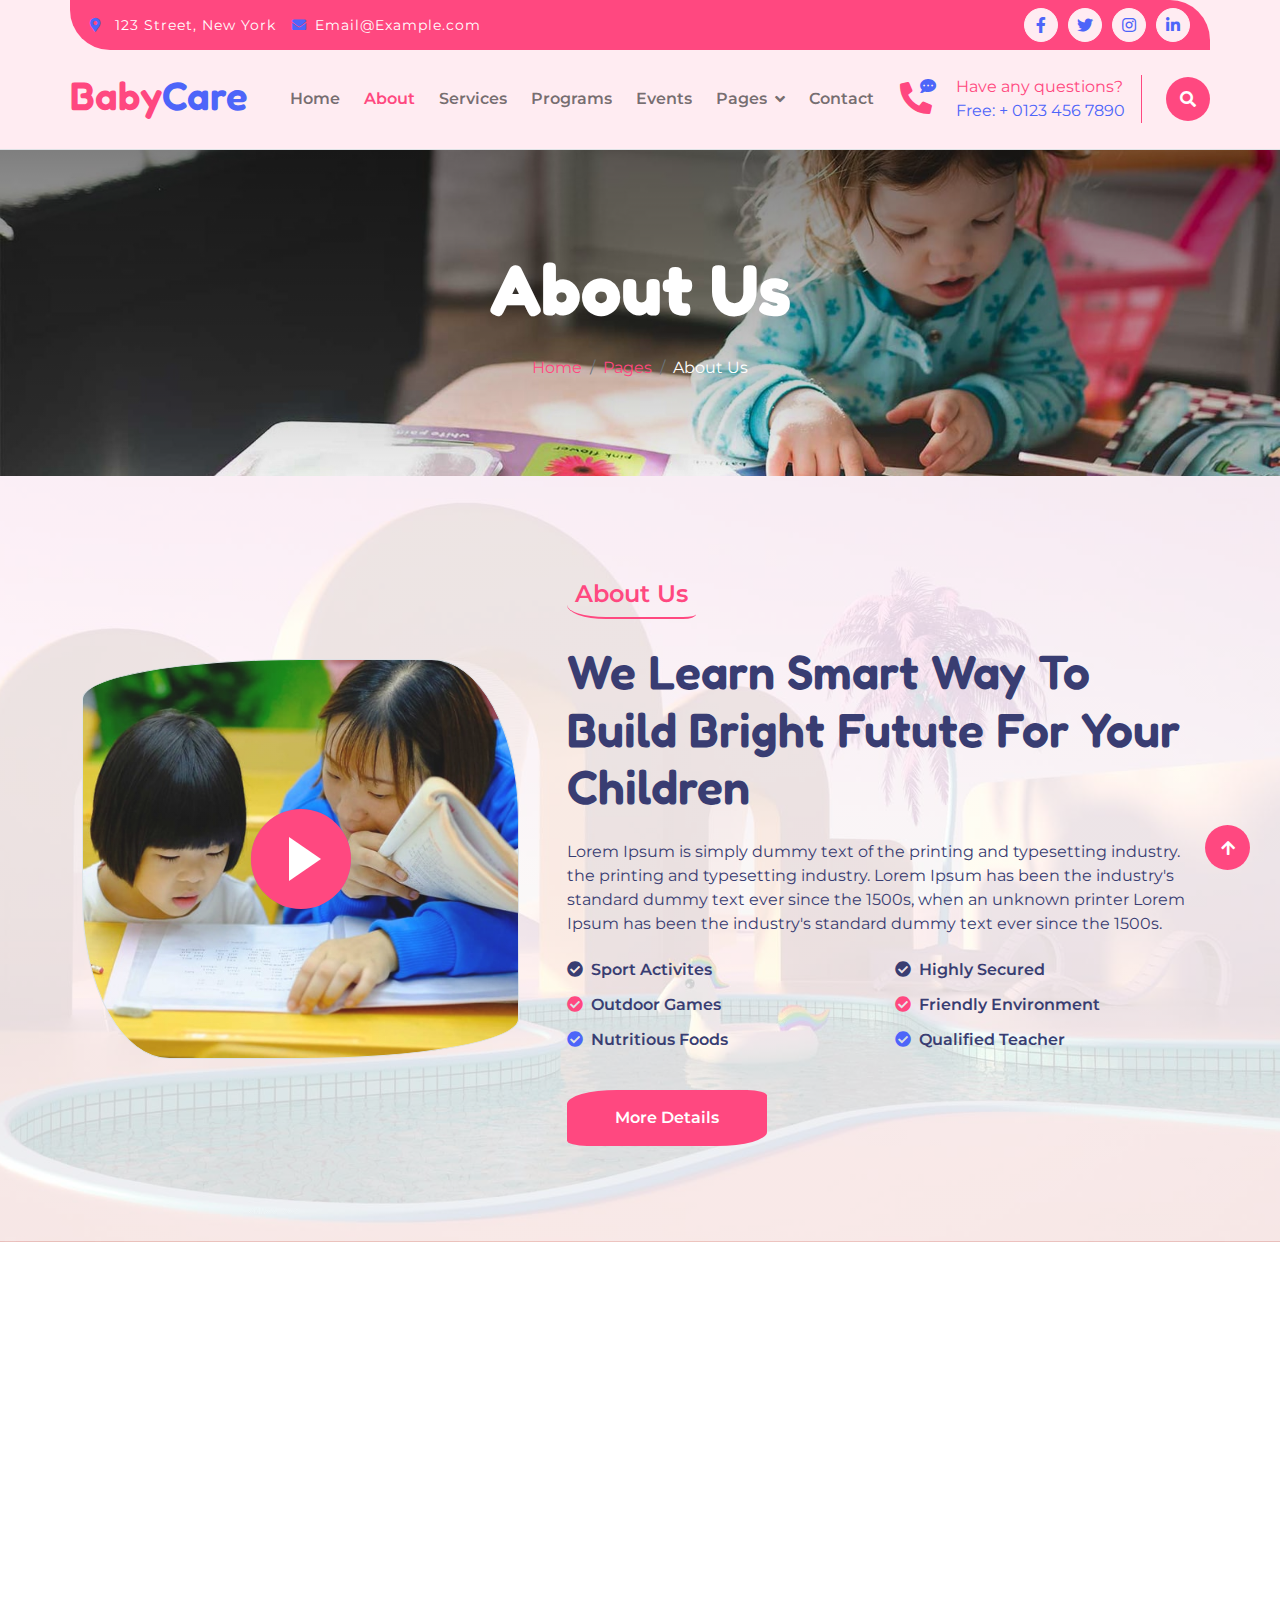
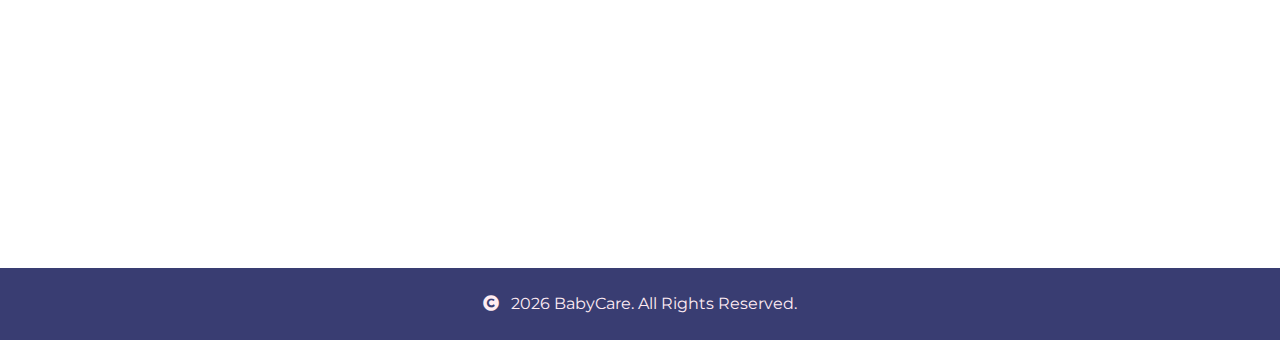
<file: about.html>
<!DOCTYPE html>
<html lang="en">

    <head>
        <meta charset="utf-8">
        <title>BabyCare - Daycare Website Template</title>
        <meta content="width=device-width, initial-scale=1.0" name="viewport">
        <meta content="" name="keywords">
        <meta content="" name="description">

        <!-- Google Web Fonts -->
        <link rel="preconnect" href="https://fonts.googleapis.com">
        <link rel="preconnect" href="https://fonts.gstatic.com" crossorigin>
        <link href="https://fonts.googleapis.com/css2?family=Fredoka:wght@600;700&family=Montserrat:wght@200;400;600&display=swap" rel="stylesheet"> 

        <!-- Icon Font Stylesheet -->
        <link rel="stylesheet" href="https://use.fontawesome.com/releases/v5.15.4/css/all.css"/>
        <link href="https://cdn.jsdelivr.net/npm/bootstrap-icons@1.4.1/font/bootstrap-icons.css" rel="stylesheet">

        <!-- Libraries Stylesheet -->
        <link href="lib/animate/animate.min.css" rel="stylesheet">
        <link href="lib/lightbox/css/lightbox.min.css" rel="stylesheet">
        <link href="lib/owlcarousel/assets/owl.carousel.min.css" rel="stylesheet">

        <!-- Customized Bootstrap Stylesheet -->
        <link href="css/bootstrap.min.css" rel="stylesheet">

        <!-- Template Stylesheet -->
        <link href="css/style.css" rel="stylesheet">

        

    </head>

    <body>

        <!-- Spinner Start -->
        <div id="spinner" class="show w-100 vh-100 bg-white position-fixed translate-middle top-50 start-50  d-flex align-items-center justify-content-center">
            <div class="spinner-grow text-primary" role="status"></div>
        </div>
        <!-- Spinner End -->


        <!-- Navbar start -->
        <div class="container-fluid border-bottom bg-light wow fadeIn" data-wow-delay="0.1s">
            <div class="container topbar bg-primary d-none d-lg-block py-2" style="border-radius: 0 40px">
                <div class="d-flex justify-content-between">
                    <div class="top-info ps-2">
                        <small class="me-3"><i class="fas fa-map-marker-alt me-2 text-secondary"></i> <a href="#" class="text-white">123 Street, New York</a></small>
                        <small class="me-3"><i class="fas fa-envelope me-2 text-secondary"></i><a href="#" class="text-white">Email@Example.com</a></small>
                    </div>
                    <div class="top-link pe-2">
                        <a href="" class="btn btn-light btn-sm-square rounded-circle"><i class="fab fa-facebook-f text-secondary"></i></a>
                        <a href="" class="btn btn-light btn-sm-square rounded-circle"><i class="fab fa-twitter text-secondary"></i></a>
                        <a href="" class="btn btn-light btn-sm-square rounded-circle"><i class="fab fa-instagram text-secondary"></i></a>
                        <a href="" class="btn btn-light btn-sm-square rounded-circle me-0"><i class="fab fa-linkedin-in text-secondary"></i></a>
                    </div>
                </div>
            </div>
            <div class="container px-0">
                <nav class="navbar navbar-light navbar-expand-xl py-3">
                    <a href="index.html" class="navbar-brand"><h1 class="text-primary display-6">Baby<span class="text-secondary">Care</span></h1></a>
                    <button class="navbar-toggler py-2 px-3" type="button" data-bs-toggle="collapse" data-bs-target="#navbarCollapse">
                        <span class="fa fa-bars text-primary"></span>
                    </button>
                    <div class="collapse navbar-collapse" id="navbarCollapse">
                        <div class="navbar-nav mx-auto">
                            <a href="index.html" class="nav-item nav-link">Home</a>
                            <a href="about.html" class="nav-item nav-link active">About</a>
                            <a href="service.html" class="nav-item nav-link">Services</a>
                            <a href="program.html" class="nav-item nav-link">Programs</a>
                            <a href="event.html" class="nav-item nav-link">Events</a>
                            <div class="nav-item dropdown">
                                <a href="#" class="nav-link dropdown-toggle" data-bs-toggle="dropdown">Pages</a>
                                <div class="dropdown-menu m-0 bg-secondary rounded-0">
                                    <a href="blog.html" class="dropdown-item">Our Blog</a>
                                    <a href="team.html" class="dropdown-item">Our Team</a>
                                    <a href="testimonial.html" class="dropdown-item">Testimonial</a>
                                    <a href="404.html" class="dropdown-item">404 Page</a>
                                </div>
                            </div>
                            <a href="contact.html" class="nav-item nav-link">Contact</a>
                        </div>
                        <div class="d-flex me-4">
                            <div id="phone-tada" class="d-flex align-items-center justify-content-center">
                                <a href="" class="position-relative wow tada" data-wow-delay=".9s" >
                                    <i class="fa fa-phone-alt text-primary fa-2x me-4"></i>
                                    <div class="position-absolute" style="top: -7px; left: 20px;">
                                        <span><i class="fa fa-comment-dots text-secondary"></i></span>
                                    </div>
                                </a>
                            </div>
                            <div class="d-flex flex-column pe-3 border-end border-primary">
                                <span class="text-primary">Have any questions?</span>
                                <a href="#"><span class="text-secondary">Free: + 0123 456 7890</span></a>
                            </div>
                        </div>
                        <button class="btn-search btn btn-primary btn-md-square rounded-circle" data-bs-toggle="modal" data-bs-target="#searchModal"><i class="fas fa-search text-white"></i></button>
                    </div>
                </nav>
            </div>
        </div>
        <!-- Navbar End -->


        <!-- Modal Search Start -->
        <div class="modal fade" id="searchModal" tabindex="-1" aria-labelledby="exampleModalLabel" aria-hidden="true">
            <div class="modal-dialog modal-fullscreen">
                <div class="modal-content rounded-0">
                    <div class="modal-header">
                        <h5 class="modal-title" id="exampleModalLabel">Search by keyword</h5>
                        <button type="button" class="btn-close" data-bs-dismiss="modal" aria-label="Close"></button>
                    </div>
                    <div class="modal-body d-flex align-items-center">
                        <div class="input-group w-75 mx-auto d-flex">
                            <input type="search" class="form-control p-3" placeholder="keywords" aria-describedby="search-icon-1">
                            <span id="search-icon-1" class="input-group-text p-3"><i class="fa fa-search"></i></span>
                        </div>
                    </div>
                </div>
            </div>
        </div>
        <!-- Modal Search End -->

        
        <!-- Page Header Start -->
        <div class="container-fluid page-header py-5 wow fadeIn" data-wow-delay="0.1s">
            <div class="container text-center py-5">
                <h1 class="display-2 text-white mb-4">About Us</h1>
                <nav aria-label="breadcrumb">
                    <ol class="breadcrumb justify-content-center mb-0">
                        <li class="breadcrumb-item"><a href="#">Home</a></li>
                        <li class="breadcrumb-item"><a href="#">Pages</a></li>
                        <li class="breadcrumb-item text-white" aria-current="page">About Us</li>
                    </ol>
                </nav>
            </div>
        </div>
        <!-- Page Header End -->


        <!-- About Start -->
        <div class="container-fluid py-5 about bg-light">
            <div class="container py-5">
                <div class="row g-5 align-items-center">
                    <div class="col-lg-5 wow fadeIn" data-wow-delay="0.1s">
                        <div class="video border">
                            <button type="button" class="btn btn-play" data-bs-toggle="modal" data-src="https://www.youtube.com/embed/DWRcNpR6Kdc" data-bs-target="#videoModal">
                                <span></span>
                            </button>
                        </div>
                    </div>
                    <div class="col-lg-7 wow fadeIn" data-wow-delay="0.3s">
                        <h4 class="text-primary mb-4 border-bottom border-primary border-2 d-inline-block p-2 title-border-radius">About Us</h4>
                        <h1 class="text-dark mb-4 display-5">We Learn Smart Way To Build Bright Futute For Your Children</h1>
                        <p class="text-dark mb-4">Lorem Ipsum is simply dummy text of the printing and typesetting industry. the printing and typesetting industry. Lorem Ipsum has been the industry's standard dummy text ever since the 1500s, when an unknown printer Lorem Ipsum has been the industry's standard dummy text ever since the 1500s.
                        </p>
                        <div class="row mb-4">
                            <div class="col-lg-6">
                                <h6 class="mb-3"><i class="fas fa-check-circle me-2"></i>Sport Activites</h6>
                                <h6 class="mb-3"><i class="fas fa-check-circle me-2 text-primary"></i>Outdoor Games</h6>
                                <h6 class="mb-3"><i class="fas fa-check-circle me-2 text-secondary"></i>Nutritious Foods</h6>
                            </div>
                            <div class="col-lg-6">
                                <h6 class="mb-3"><i class="fas fa-check-circle me-2"></i>Highly Secured</h6>
                                <h6 class="mb-3"><i class="fas fa-check-circle me-2 text-primary"></i>Friendly Environment</h6>
                                <h6><i class="fas fa-check-circle me-2 text-secondary"></i>Qualified Teacher</h6>
                            </div>
                        </div>
                        <a href="" class="btn btn-primary px-5 py-3 btn-border-radius">More Details</a>
                    </div>
                </div>
            </div>
        </div>
        <!-- Modal Video -->
        <div class="modal fade" id="videoModal" tabindex="-1" aria-labelledby="exampleModalLabel" aria-hidden="true">
            <div class="modal-dialog">
                <div class="modal-content rounded-0">
                    <div class="modal-header">
                        <h5 class="modal-title" id="exampleModalLabel">Youtube Video</h5>
                        <button type="button" class="btn-close" data-bs-dismiss="modal" aria-label="Close"></button>
                    </div>
                    <div class="modal-body">
                        <!-- 16:9 aspect ratio -->
                        <div class="ratio ratio-16x9">
                            <iframe class="embed-responsive-item" src="" id="video" allowfullscreen allowscriptaccess="always"
                                allow="autoplay"></iframe>
                        </div>
                    </div>
                </div>
            </div>
        </div>
        <!-- About End -->


        <!-- Footer Start -->
        <div class="container-fluid footer py-5 wow fadeIn" data-wow-delay="0.1s">
            <div class="container py-5">
                <div class="row g-5">
                    <div class="col-md-6 col-lg-4 col-xl-3">
                        <div class="footer-item">
                            <h2 class="fw-bold mb-3"><span class="text-primary mb-0">Baby</span><span class="text-secondary">Care</span></h2>
                            <p class="mb-4">There cursus massa at urnaaculis estieSed aliquamellus vitae ultrs condmentum leo massamollis its estiegittis miristum.</p>
                            <div class="border border-primary p-3 rounded bg-light">
                                <h5 class="mb-3">Newsletter</h5>
                                <div class="position-relative mx-auto border border-primary rounded" style="max-width: 400px;">
                                    <input class="form-control border-0 w-100 py-3 ps-4 pe-5" type="text" placeholder="Your email">
                                    <button type="button" class="btn btn-primary py-2 position-absolute top-0 end-0 mt-2 me-2 text-white">SignUp</button>
                                </div>
                            </div>
                        </div>
                    </div>
                    <div class="col-md-6 col-lg-4 col-xl-3">
                        <div class="footer-item">
                            <div class="d-flex flex-column p-4 ps-5 text-dark border border-primary" 
                            style="border-radius: 50% 20% / 10% 40%;">
                                <p>Monday: 8am to 5pm</p>
                                <p>Tuesday: 8am to 5pm</p>
                                <p>Wednes: 8am to 5pm</p>
                                <p>Thursday: 8am to 5pm</p>
                                <p>Friday: 8am to 5pm</p>
                                <p>Saturday: 8am to 5pm</p>
                                <p class="mb-0">Sunday: Closed</p>
                            </div>
                        </div>
                    </div>
                    <div class="col-md-6 col-lg-4 col-xl-3">
                        <div class="footer-item">
                            <h4 class="text-primary mb-4 border-bottom border-primary border-2 d-inline-block p-2 title-border-radius">LOCATION</h4>
                            <div class="d-flex flex-column align-items-start">
                                <a href="" class="text-body mb-4"><i class="fa fa-map-marker-alt text-primary me-2"></i> 104 North tower New York, USA</a>
                                <a href="" class="text-start rounded-0 text-body mb-4"><i class="fa fa-phone-alt text-primary me-2"></i> (+012) 3456 7890 123</a>
                                <a href="" class="text-start rounded-0 text-body mb-4"><i class="fas fa-envelope text-primary me-2"></i> exampleemail@gmail.com</a>
                                <a href="" class="text-start rounded-0 text-body mb-4"><i class="fa fa-clock text-primary me-2"></i> 26/7 Hours Service</a>
                                <div class="footer-icon d-flex">
                                    <a class="btn btn-primary btn-sm-square me-3 rounded-circle text-white" href=""><i class="fab fa-facebook-f"></i></a>
                                    <a class="btn btn-primary btn-sm-square me-3 rounded-circle text-white" href=""><i class="fab fa-twitter"></i></a>
                                    <a href="#" class="btn btn-primary btn-sm-square me-3 rounded-circle text-white"><i class="fab fa-instagram"></i></a>
                                    <a href="#" class="btn btn-primary btn-sm-square rounded-circle text-white"><i class="fab fa-linkedin-in"></i></a>
                                </div>
                            </div>
                        </div>
                    </div>
                    <div class="col-md-6 col-lg-4 col-xl-3">
                        <div class="footer-item">
                            <h4 class="text-primary mb-4 border-bottom border-primary border-2 d-inline-block p-2 title-border-radius">OUR GALLARY</h4>
                            <div class="row g-3">
                                <div class="col-4">
                                    <div class="footer-galary-img rounded-circle border border-primary">
                                        <img src="img/galary-1.jpg" class="img-fluid rounded-circle p-2" alt="">
                                    </div>
                               </div>
                               <div class="col-4">
                                    <div class="footer-galary-img rounded-circle border border-primary">
                                        <img src="img/galary-2.jpg" class="img-fluid rounded-circle p-2" alt="">
                                    </div>
                               </div>
                                <div class="col-4">
                                    <div class="footer-galary-img rounded-circle border border-primary">
                                        <img src="img/galary-3.jpg" class="img-fluid rounded-circle p-2" alt="">
                                    </div>
                               </div>
                                <div class="col-4">
                                    <div class="footer-galary-img rounded-circle border border-primary">
                                        <img src="img/galary-4.jpg" class="img-fluid rounded-circle p-2" alt="">
                                    </div>
                               </div>
                                <div class="col-4">
                                    <div class="footer-galary-img rounded-circle border border-primary">
                                        <img src="img/galary-5.jpg" class="img-fluid rounded-circle p-2" alt="">
                                    </div>
                               </div>
                                <div class="col-4">
                                    <div class="footer-galary-img rounded-circle border border-primary">
                                        <img src="img/galary-6.jpg" class="img-fluid rounded-circle p-2" alt="">
                                    </div>
                               </div>
                            </div>
                        </div>
                    </div>
                </div>
            </div>
        </div>
        <!-- Footer End -->


       
        <!-- Copyright Start -->
<div class="container-fluid copyright bg-dark py-4">
    <div class="container text-center">
        <p class="mb-0 text-light">
            <i class="fas fa-copyright text-light me-2"></i>
            2026 BabyCare. All Rights Reserved.
        </p>
    </div>
</div>
<!-- Copyright End -->

        <!-- Back to Top -->
        <a href="#" class="btn btn-primary border-3 border-primary rounded-circle back-to-top"><i class="fa fa-arrow-up"></i></a>   

        
    <!-- JavaScript Libraries -->
    <script src="https://ajax.googleapis.com/ajax/libs/jquery/3.6.4/jquery.min.js"></script>
    <script src="https://cdn.jsdelivr.net/npm/bootstrap@5.0.0/dist/js/bootstrap.bundle.min.js"></script>
    <script src="lib/wow/wow.min.js"></script>
    <script src="lib/easing/easing.min.js"></script>
    <script src="lib/waypoints/waypoints.min.js"></script>
    <script src="lib/lightbox/js/lightbox.min.js"></script>
    <script src="lib/owlcarousel/owl.carousel.min.js"></script>

    <!-- Template Javascript -->
    <script src="js/main.js"></script>
    </body>

</html>
</file>
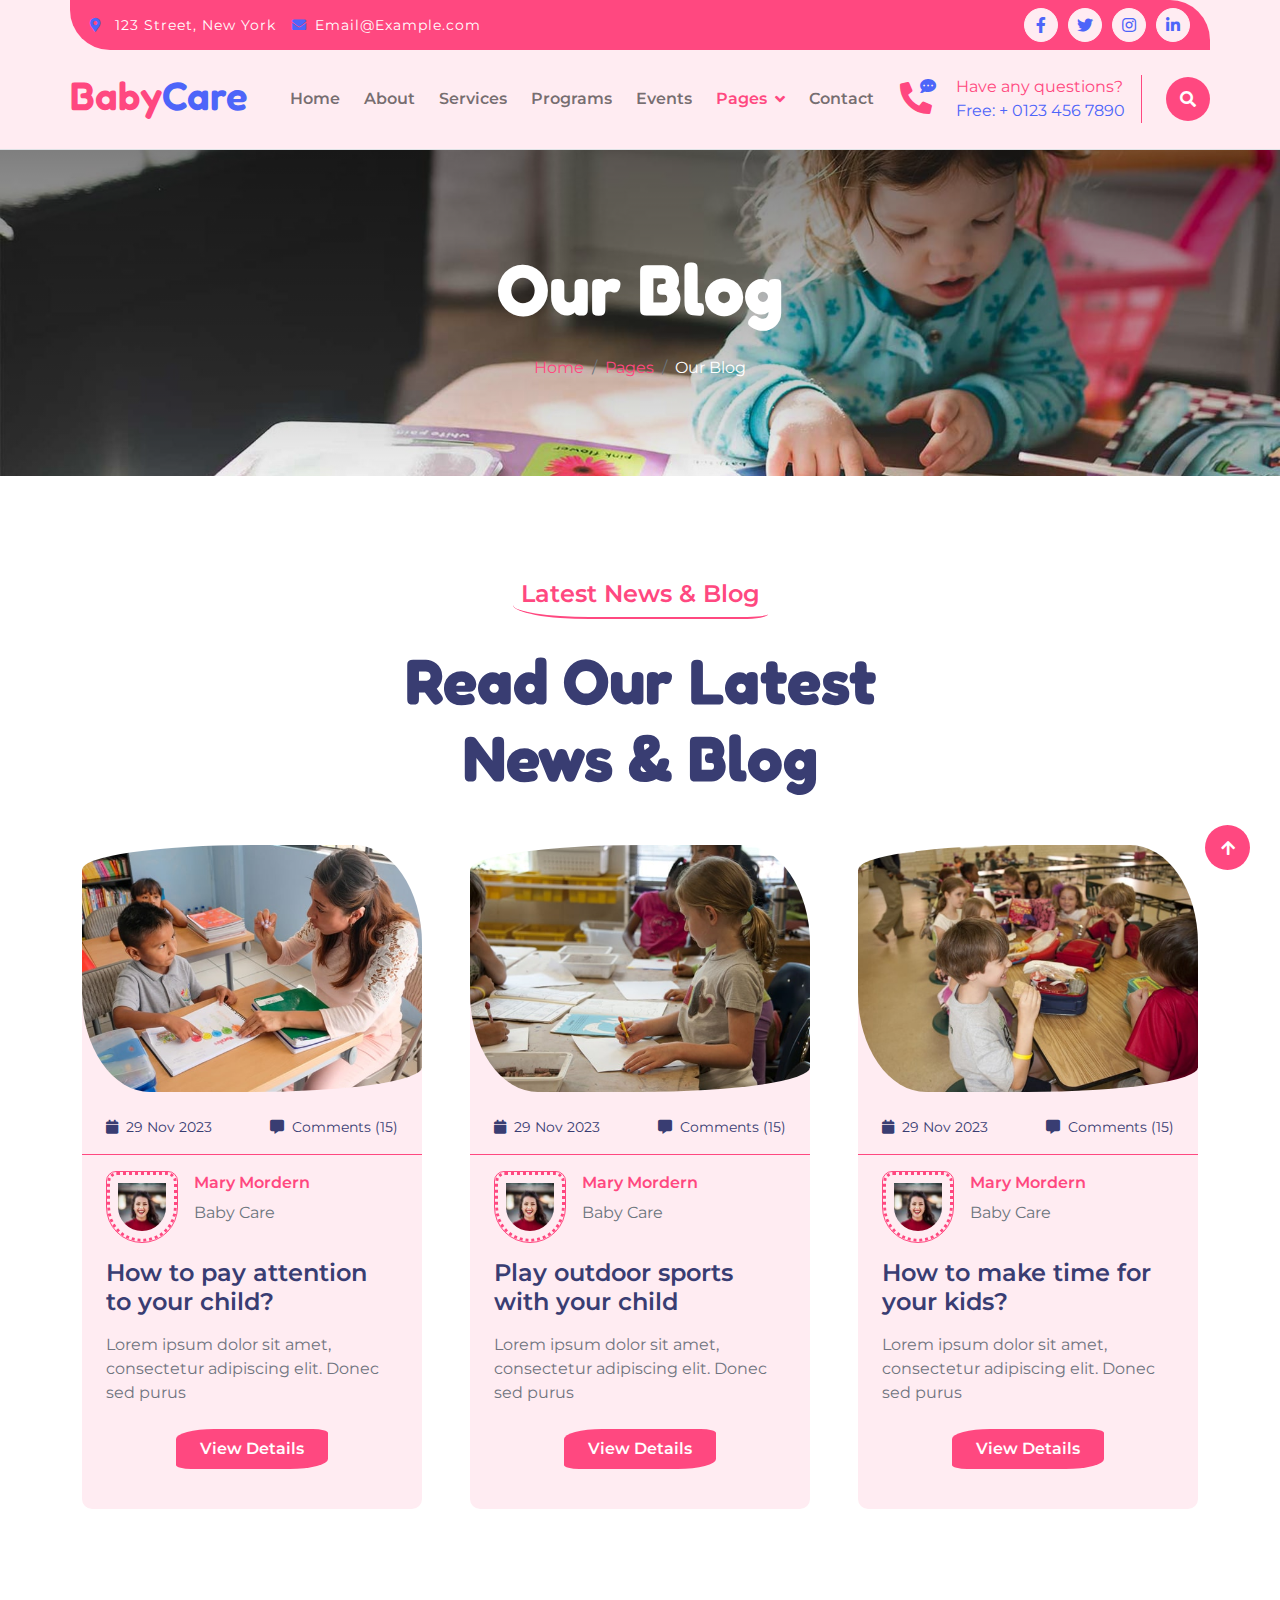
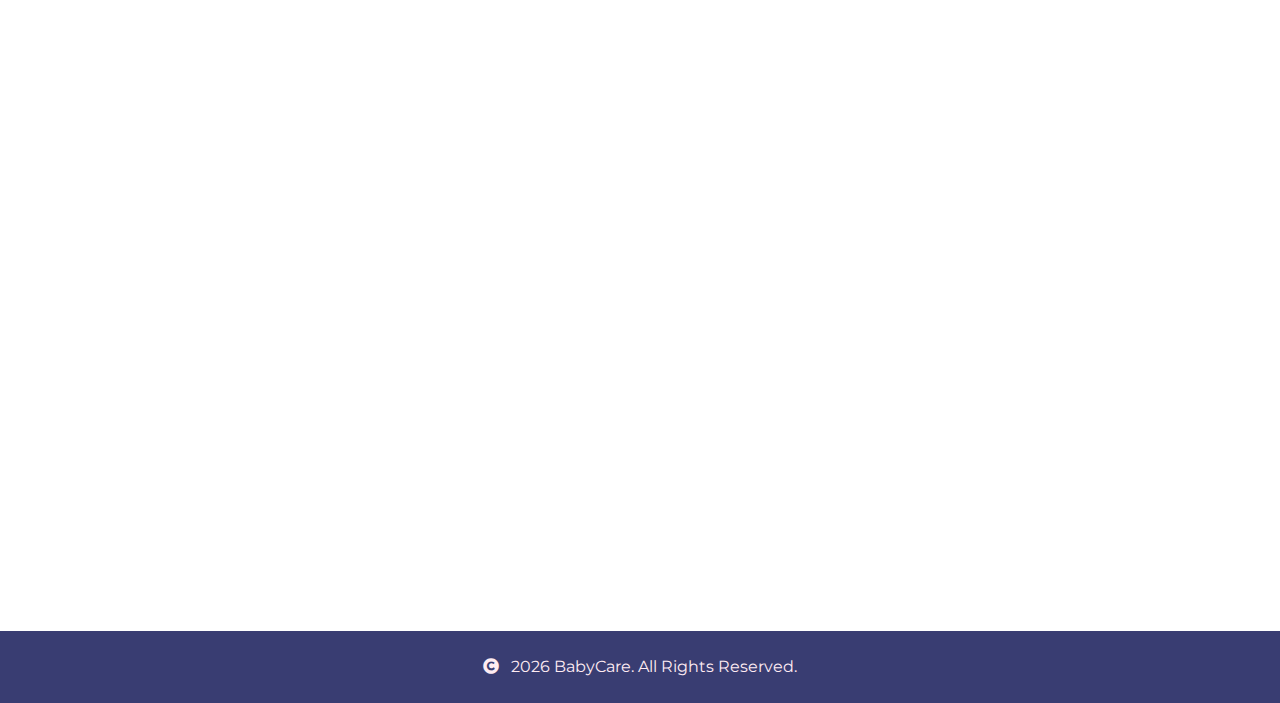
<file: blog.html>
<!DOCTYPE html>
<html lang="en">

    <head>
        <meta charset="utf-8">
        <title>BabyCare - Daycare Website Template</title>
        <meta content="width=device-width, initial-scale=1.0" name="viewport">
        <meta content="" name="keywords">
        <meta content="" name="description">

        <!-- Google Web Fonts -->
        <link rel="preconnect" href="https://fonts.googleapis.com">
        <link rel="preconnect" href="https://fonts.gstatic.com" crossorigin>
        <link href="https://fonts.googleapis.com/css2?family=Fredoka:wght@600;700&family=Montserrat:wght@200;400;600&display=swap" rel="stylesheet"> 

        <!-- Icon Font Stylesheet -->
        <link rel="stylesheet" href="https://use.fontawesome.com/releases/v5.15.4/css/all.css"/>
        <link href="https://cdn.jsdelivr.net/npm/bootstrap-icons@1.4.1/font/bootstrap-icons.css" rel="stylesheet">

        <!-- Libraries Stylesheet -->
        <link href="lib/animate/animate.min.css" rel="stylesheet">
        <link href="lib/lightbox/css/lightbox.min.css" rel="stylesheet">
        <link href="lib/owlcarousel/assets/owl.carousel.min.css" rel="stylesheet">

        <!-- Customized Bootstrap Stylesheet -->
        <link href="css/bootstrap.min.css" rel="stylesheet">

        <!-- Template Stylesheet -->
        <link href="css/style.css" rel="stylesheet">

        

    </head>

    <body>

        <!-- Spinner Start -->
        <div id="spinner" class="show w-100 vh-100 bg-white position-fixed translate-middle top-50 start-50  d-flex align-items-center justify-content-center">
            <div class="spinner-grow text-primary" role="status"></div>
        </div>
        <!-- Spinner End -->


        <!-- Navbar start -->
        <div class="container-fluid border-bottom bg-light wow fadeIn" data-wow-delay="0.1s">
            <div class="container topbar bg-primary d-none d-lg-block py-2" style="border-radius: 0 40px">
                <div class="d-flex justify-content-between">
                    <div class="top-info ps-2">
                        <small class="me-3"><i class="fas fa-map-marker-alt me-2 text-secondary"></i> <a href="#" class="text-white">123 Street, New York</a></small>
                        <small class="me-3"><i class="fas fa-envelope me-2 text-secondary"></i><a href="#" class="text-white">Email@Example.com</a></small>
                    </div>
                    <div class="top-link pe-2">
                        <a href="" class="btn btn-light btn-sm-square rounded-circle"><i class="fab fa-facebook-f text-secondary"></i></a>
                        <a href="" class="btn btn-light btn-sm-square rounded-circle"><i class="fab fa-twitter text-secondary"></i></a>
                        <a href="" class="btn btn-light btn-sm-square rounded-circle"><i class="fab fa-instagram text-secondary"></i></a>
                        <a href="" class="btn btn-light btn-sm-square rounded-circle me-0"><i class="fab fa-linkedin-in text-secondary"></i></a>
                    </div>
                </div>
            </div>
            <div class="container px-0">
                <nav class="navbar navbar-light navbar-expand-xl py-3">
                    <a href="index.html" class="navbar-brand"><h1 class="text-primary display-6">Baby<span class="text-secondary">Care</span></h1></a>
                    <button class="navbar-toggler py-2 px-3" type="button" data-bs-toggle="collapse" data-bs-target="#navbarCollapse">
                        <span class="fa fa-bars text-primary"></span>
                    </button>
                    <div class="collapse navbar-collapse" id="navbarCollapse">
                        <div class="navbar-nav mx-auto">
                            <a href="index.html" class="nav-item nav-link">Home</a>
                            <a href="about.html" class="nav-item nav-link">About</a>
                            <a href="service.html" class="nav-item nav-link">Services</a>
                            <a href="program.html" class="nav-item nav-link">Programs</a>
                            <a href="event.html" class="nav-item nav-link">Events</a>
                            <div class="nav-item dropdown">
                                <a href="#" class="nav-link dropdown-toggle active" data-bs-toggle="dropdown">Pages</a>
                                <div class="dropdown-menu m-0 bg-secondary rounded-0">
                                    <a href="blog.html" class="dropdown-item active">Our Blog</a>
                                    <a href="team.html" class="dropdown-item">Our Team</a>
                                    <a href="testimonial.html" class="dropdown-item">Testimonial</a>
                                    <a href="404.html" class="dropdown-item">404 Page</a>
                                </div>
                            </div>
                            <a href="contact.html" class="nav-item nav-link">Contact</a>
                        </div>
                        <div class="d-flex me-4">
                            <div id="phone-tada" class="d-flex align-items-center justify-content-center">
                                <a href="" class="position-relative wow tada" data-wow-delay=".9s" >
                                    <i class="fa fa-phone-alt text-primary fa-2x me-4"></i>
                                    <div class="position-absolute" style="top: -7px; left: 20px;">
                                        <span><i class="fa fa-comment-dots text-secondary"></i></span>
                                    </div>
                                </a>
                            </div>
                            <div class="d-flex flex-column pe-3 border-end border-primary">
                                <span class="text-primary">Have any questions?</span>
                                <a href="#"><span class="text-secondary">Free: + 0123 456 7890</span></a>
                            </div>
                        </div>
                        <button class="btn-search btn btn-primary btn-md-square rounded-circle" data-bs-toggle="modal" data-bs-target="#searchModal"><i class="fas fa-search text-white"></i></button>
                    </div>
                </nav>
            </div>
        </div>
        <!-- Navbar End -->


        <!-- Modal Search Start -->
        <div class="modal fade" id="searchModal" tabindex="-1" aria-labelledby="exampleModalLabel" aria-hidden="true">
            <div class="modal-dialog modal-fullscreen">
                <div class="modal-content rounded-0">
                    <div class="modal-header">
                        <h5 class="modal-title" id="exampleModalLabel">Search by keyword</h5>
                        <button type="button" class="btn-close" data-bs-dismiss="modal" aria-label="Close"></button>
                    </div>
                    <div class="modal-body d-flex align-items-center">
                        <div class="input-group w-75 mx-auto d-flex">
                            <input type="search" class="form-control p-3" placeholder="keywords" aria-describedby="search-icon-1">
                            <span id="search-icon-1" class="input-group-text p-3"><i class="fa fa-search"></i></span>
                        </div>
                    </div>
                </div>
            </div>
        </div>
        <!-- Modal Search End -->

        
        <!-- Page Header Start -->
        <div class="container-fluid page-header py-5 wow fadeIn" data-wow-delay="0.1s">
            <div class="container text-center py-5">
                <h1 class="display-2 text-white mb-4">Our Blog</h1>
                <nav aria-label="breadcrumb">
                    <ol class="breadcrumb justify-content-center mb-0">
                        <li class="breadcrumb-item"><a href="#">Home</a></li>
                        <li class="breadcrumb-item"><a href="#">Pages</a></li>
                        <li class="breadcrumb-item text-white" aria-current="page">Our Blog</li>
                    </ol>
                </nav>
            </div>
        </div>
        <!-- Page Header End -->


        <!-- Blog Start-->
        <div class="container-fluid blog py-5">
            <div class="container py-5">
                <div class="mx-auto text-center wow fadeIn" data-wow-delay="0.1s" style="max-width: 600px;">
                    <h4 class="text-primary mb-4 border-bottom border-primary border-2 d-inline-block p-2 title-border-radius">Latest News & Blog</h4>
                    <h1 class="mb-5 display-3">Read Our Latest News & Blog</h1>
                </div>
                <div class="row g-5 justify-content-center">
                    <div class="col-md-6 col-lg-6 col-xl-4 wow fadeIn" data-wow-delay="0.1s">
                        <div class="blog-item rounded-bottom">
                            <div class="blog-img overflow-hidden position-relative img-border-radius">
                                <img src="img/blog-1.jpg" class="img-fluid w-100" alt="Image">
                            </div>
                            <div class="d-flex justify-content-between px-4 py-3 bg-light border-bottom border-primary blog-date-comments">
                                <small class="text-dark"><i class="fas fa-calendar me-1 text-dark"></i> 29 Nov 2023</small>
                                <small class="text-dark"><i class="fas fa-comment-alt me-1 text-dark"></i> Comments (15)</small>
                            </div>
                            <div class="blog-content d-flex align-items-center px-4 py-3 bg-light">
                                <div class="overflow-hidden rounded-circle rounded-top border border-primary">
                                    <img src="img/program-teacher.jpg" class="img-fluid rounded-circle p-2 rounded-top" alt="Image" style="width: 70px; height: 70px; border-style: dotted; border-color: var(--bs-primary) !important;">
                                </div>
                                <div class="ms-3">
                                    <h6 class="text-primary">Mary Mordern</h6>
                                    <p class="text-muted">Baby Care</p>
                                </div>
                            </div>
                            <div class="px-4 pb-4 bg-light rounded-bottom">
                                <div class="blog-text-inner">
                                    <a href="#" class="h4">How to pay attention to your child?</a>
                                    <p class="mt-3 mb-4">Lorem ipsum dolor sit amet, consectetur adipiscing elit. Donec sed purus</p>
                                </div>
                                <div class="text-center">
                                    <a href="#" class="btn btn-primary text-white px-4 py-2 mb-3 btn-border-radius">View Details</a>
                                </div>
                            </div>
                        </div>
                    </div>
                    <div class="col-md-6 col-lg-6 col-xl-4 wow fadeIn" data-wow-delay="0.3s">
                        <div class="blog-item rounded-bottom">
                            <div class="blog-img overflow-hidden position-relative img-border-radius">
                                <img src="img/blog-2.jpg" class="img-fluid w-100" alt="Image">
                            </div>
                            <div class="d-flex justify-content-between px-4 py-3 bg-light border-bottom border-primary blog-date-comments">
                                <small class="text-dark"><i class="fas fa-calendar me-1 text-dark"></i> 29 Nov 2023</small>
                                <small class="text-dark"><i class="fas fa-comment-alt me-1 text-dark"></i> Comments (15)</small>
                            </div>
                            <div class="blog-content d-flex align-items-center px-4 py-3 bg-light">
                                <div class="overflow-hidden rounded-circle rounded-top border border-primary">
                                    <img src="img/program-teacher.jpg" class="img-fluid rounded-circle p-2 rounded-top" alt="" style="width: 70px; height: 70px; border-style: dotted; border-color: var(--bs-primary) !important;">
                                </div>
                                <div class="ms-3">
                                    <h6 class="text-primary">Mary Mordern</h6>
                                    <p class="text-muted">Baby Care</p>
                                </div>
                            </div>
                            <div class="px-4 pb-4 bg-light rounded-bottom">
                                <div class="blog-text-inner">
                                    <a href="#" class="h4">Play outdoor sports with your child</a>
                                    <p class="mt-3 mb-4">Lorem ipsum dolor sit amet, consectetur adipiscing elit. Donec sed purus</p>
                                </div>
                                <div class="text-center">
                                    <a href="#" class="btn btn-primary text-white px-4 py-2 mb-3 btn-border-radius">View Details</a>
                                </div>
                            </div>
                        </div>
                    </div>
                    <div class="col-md-6 col-lg-6 col-xl-4 wow fadeIn" data-wow-delay="0.5s">
                        <div class="blog-item rounded-bottom">
                            <div class="blog-img overflow-hidden position-relative img-border-radius">
                                <img src="img/blog-3.jpg" class="img-fluid w-100" alt="Image">
                            </div>
                            <div class="d-flex justify-content-between px-4 py-3 bg-light border-bottom border-primary blog-date-comments">
                                <small class="text-dark"><i class="fas fa-calendar me-1 text-dark"></i> 29 Nov 2023</small>
                                <small class="text-dark"><i class="fas fa-comment-alt me-1 text-dark"></i> Comments (15)</small>
                            </div>
                            <div class="blog-content d-flex align-items-center px-4 py-3 bg-light">
                                <div class="overflow-hidden rounded-circle rounded-top border border-primary">
                                    <img src="img/program-teacher.jpg" class="img-fluid rounded-circle p-2 rounded-top" alt="" style="width: 70px; height: 70px; border-style: dotted; border-color: var(--bs-primary) !important;">
                                </div>
                                <div class="ms-3">
                                    <h6 class="text-primary">Mary Mordern</h6>
                                    <p class="text-muted">Baby Care</p>
                                </div>
                            </div>
                            <div class="px-4 pb-4 bg-light rounded-bottom">
                                <div class="blog-text-inner">
                                    <a href="#" class="h4">How to make time for your kids?</a>
                                    <p class="mt-3 mb-4">Lorem ipsum dolor sit amet, consectetur adipiscing elit. Donec sed purus</p>
                                </div>
                                <div class="text-center">
                                    <a href="#" class="btn btn-primary text-white px-4 py-2 mb-3 btn-border-radius">View Details</a>
                                </div>
                            </div>
                        </div>
                    </div>
                </div>
            </div>
        </div>
        <!-- Blog End-->


        <!-- Footer Start -->
        <div class="container-fluid footer py-5 wow fadeIn" data-wow-delay="0.1s">
            <div class="container py-5">
                <div class="row g-5">
                    <div class="col-md-6 col-lg-4 col-xl-3">
                        <div class="footer-item">
                            <h2 class="fw-bold mb-3"><span class="text-primary mb-0">Baby</span><span class="text-secondary">Care</span></h2>
                            <p class="mb-4">There cursus massa at urnaaculis estieSed aliquamellus vitae ultrs condmentum leo massamollis its estiegittis miristum.</p>
                            <div class="border border-primary p-3 rounded bg-light">
                                <h5 class="mb-3">Newsletter</h5>
                                <div class="position-relative mx-auto border border-primary rounded" style="max-width: 400px;">
                                    <input class="form-control border-0 w-100 py-3 ps-4 pe-5" type="text" placeholder="Your email">
                                    <button type="button" class="btn btn-primary py-2 position-absolute top-0 end-0 mt-2 me-2 text-white">SignUp</button>
                                </div>
                            </div>
                        </div>
                    </div>
                    <div class="col-md-6 col-lg-4 col-xl-3">
                        <div class="footer-item">
                            <div class="d-flex flex-column p-4 ps-5 text-dark border border-primary" 
                            style="border-radius: 50% 20% / 10% 40%;">
                                <p>Monday: 8am to 5pm</p>
                                <p>Tuesday: 8am to 5pm</p>
                                <p>Wednes: 8am to 5pm</p>
                                <p>Thursday: 8am to 5pm</p>
                                <p>Friday: 8am to 5pm</p>
                                <p>Saturday: 8am to 5pm</p>
                                <p class="mb-0">Sunday: Closed</p>
                            </div>
                        </div>
                    </div>
                    <div class="col-md-6 col-lg-4 col-xl-3">
                        <div class="footer-item">
                            <h4 class="text-primary mb-4 border-bottom border-primary border-2 d-inline-block p-2 title-border-radius">LOCATION</h4>
                            <div class="d-flex flex-column align-items-start">
                                <a href="" class="text-body mb-4"><i class="fa fa-map-marker-alt text-primary me-2"></i> 104 North tower New York, USA</a>
                                <a href="" class="text-start rounded-0 text-body mb-4"><i class="fa fa-phone-alt text-primary me-2"></i> (+012) 3456 7890 123</a>
                                <a href="" class="text-start rounded-0 text-body mb-4"><i class="fas fa-envelope text-primary me-2"></i> exampleemail@gmail.com</a>
                                <a href="" class="text-start rounded-0 text-body mb-4"><i class="fa fa-clock text-primary me-2"></i> 26/7 Hours Service</a>
                                <div class="footer-icon d-flex">
                                    <a class="btn btn-primary btn-sm-square me-3 rounded-circle text-white" href=""><i class="fab fa-facebook-f"></i></a>
                                    <a class="btn btn-primary btn-sm-square me-3 rounded-circle text-white" href=""><i class="fab fa-twitter"></i></a>
                                    <a href="#" class="btn btn-primary btn-sm-square me-3 rounded-circle text-white"><i class="fab fa-instagram"></i></a>
                                    <a href="#" class="btn btn-primary btn-sm-square rounded-circle text-white"><i class="fab fa-linkedin-in"></i></a>
                                </div>
                            </div>
                        </div>
                    </div>
                    <div class="col-md-6 col-lg-4 col-xl-3">
                        <div class="footer-item">
                            <h4 class="text-primary mb-4 border-bottom border-primary border-2 d-inline-block p-2 title-border-radius">OUR GALLARY</h4>
                            <div class="row g-3">
                                <div class="col-4">
                                    <div class="footer-galary-img rounded-circle border border-primary">
                                        <img src="img/galary-1.jpg" class="img-fluid rounded-circle p-2" alt="">
                                    </div>
                               </div>
                               <div class="col-4">
                                    <div class="footer-galary-img rounded-circle border border-primary">
                                        <img src="img/galary-2.jpg" class="img-fluid rounded-circle p-2" alt="">
                                    </div>
                               </div>
                                <div class="col-4">
                                    <div class="footer-galary-img rounded-circle border border-primary">
                                        <img src="img/galary-3.jpg" class="img-fluid rounded-circle p-2" alt="">
                                    </div>
                               </div>
                                <div class="col-4">
                                    <div class="footer-galary-img rounded-circle border border-primary">
                                        <img src="img/galary-4.jpg" class="img-fluid rounded-circle p-2" alt="">
                                    </div>
                               </div>
                                <div class="col-4">
                                    <div class="footer-galary-img rounded-circle border border-primary">
                                        <img src="img/galary-5.jpg" class="img-fluid rounded-circle p-2" alt="">
                                    </div>
                               </div>
                                <div class="col-4">
                                    <div class="footer-galary-img rounded-circle border border-primary">
                                        <img src="img/galary-6.jpg" class="img-fluid rounded-circle p-2" alt="">
                                    </div>
                               </div>
                            </div>
                        </div>
                    </div>
                </div>
            </div>
        </div>
        <!-- Footer End -->


      
        <!-- Copyright Start -->
<div class="container-fluid copyright bg-dark py-4">
    <div class="container text-center">
        <p class="mb-0 text-light">
            <i class="fas fa-copyright text-light me-2"></i>
            2026 BabyCare. All Rights Reserved.
        </p>
    </div>
</div>
<!-- Copyright End -->


        <!-- Back to Top -->
        <a href="#" class="btn btn-primary border-3 border-primary rounded-circle back-to-top"><i class="fa fa-arrow-up"></i></a>   

        
    <!-- JavaScript Libraries -->
    <script src="https://ajax.googleapis.com/ajax/libs/jquery/3.6.4/jquery.min.js"></script>
    <script src="https://cdn.jsdelivr.net/npm/bootstrap@5.0.0/dist/js/bootstrap.bundle.min.js"></script>
    <script src="lib/wow/wow.min.js"></script>
    <script src="lib/easing/easing.min.js"></script>
    <script src="lib/waypoints/waypoints.min.js"></script>
    <script src="lib/lightbox/js/lightbox.min.js"></script>
    <script src="lib/owlcarousel/owl.carousel.min.js"></script>

    <!-- Template Javascript -->
    <script src="js/main.js"></script>
    </body>

</html>
</file>
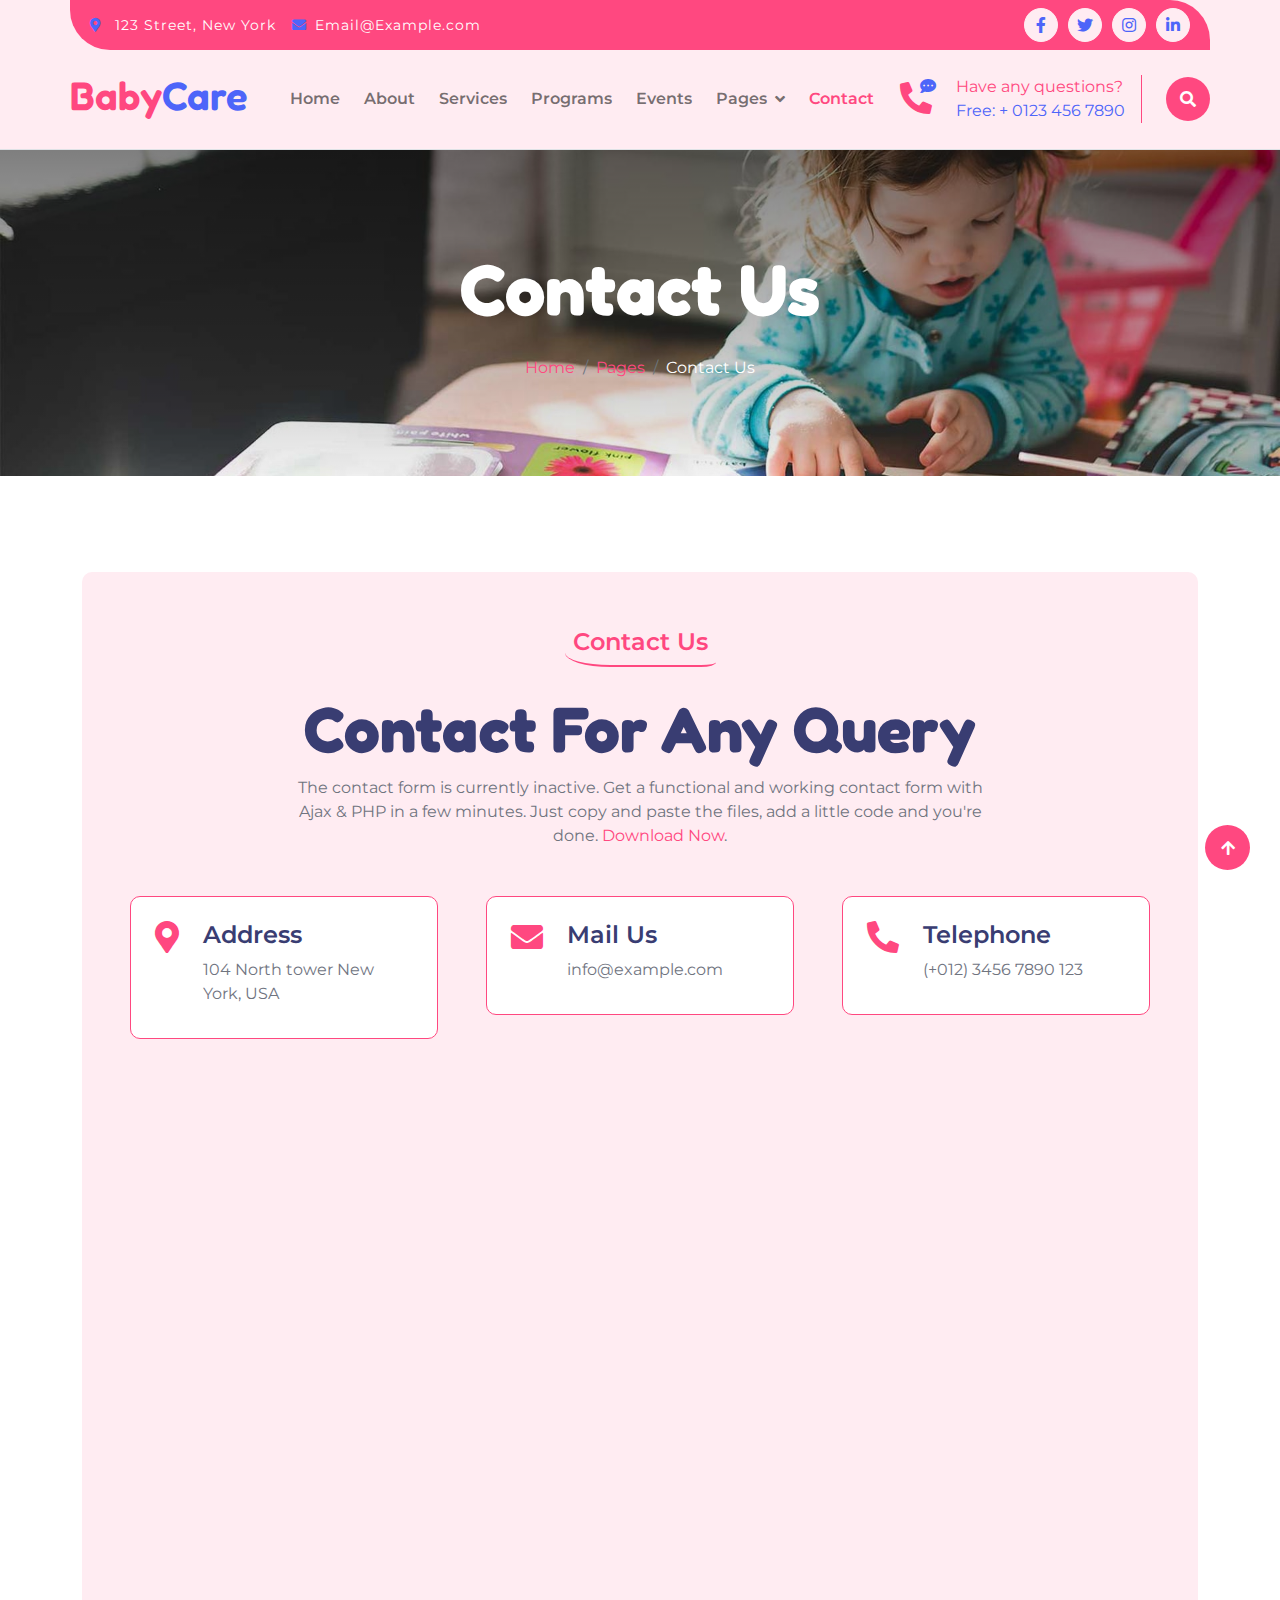
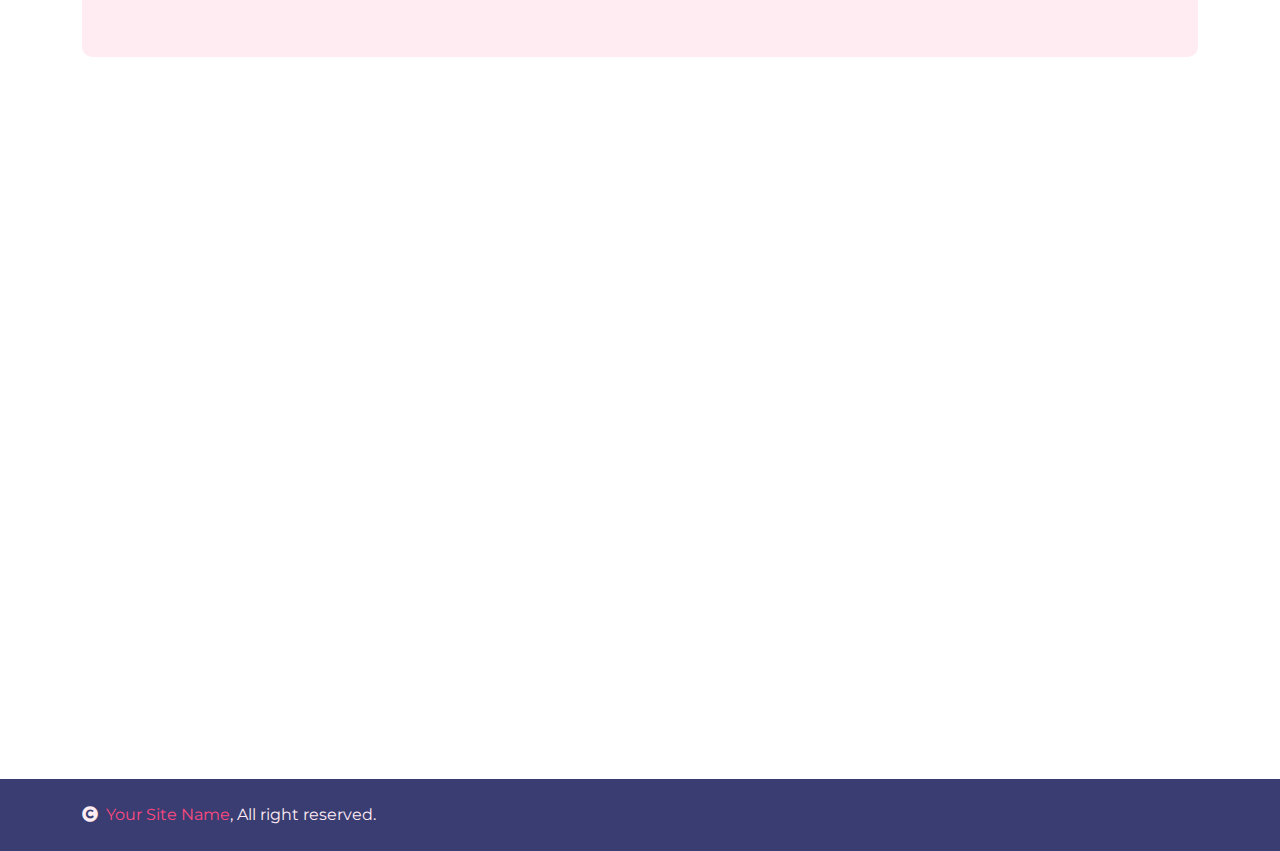
<file: contact.html>
<!DOCTYPE html>
<html lang="en">

    <head>
        <meta charset="utf-8">
        <title>BabyCare - Daycare Website Template</title>
        <meta content="width=device-width, initial-scale=1.0" name="viewport">
        <meta content="" name="keywords">
        <meta content="" name="description">

        <!-- Google Web Fonts -->
        <link rel="preconnect" href="https://fonts.googleapis.com">
        <link rel="preconnect" href="https://fonts.gstatic.com" crossorigin>
        <link href="https://fonts.googleapis.com/css2?family=Fredoka:wght@600;700&family=Montserrat:wght@200;400;600&display=swap" rel="stylesheet"> 

        <!-- Icon Font Stylesheet -->
        <link rel="stylesheet" href="https://use.fontawesome.com/releases/v5.15.4/css/all.css"/>
        <link href="https://cdn.jsdelivr.net/npm/bootstrap-icons@1.4.1/font/bootstrap-icons.css" rel="stylesheet">

        <!-- Libraries Stylesheet -->
        <link href="lib/animate/animate.min.css" rel="stylesheet">
        <link href="lib/lightbox/css/lightbox.min.css" rel="stylesheet">
        <link href="lib/owlcarousel/assets/owl.carousel.min.css" rel="stylesheet">

        <!-- Customized Bootstrap Stylesheet -->
        <link href="css/bootstrap.min.css" rel="stylesheet">

        <!-- Template Stylesheet -->
        <link href="css/style.css" rel="stylesheet">

        

    </head>

    <body>

        <!-- Spinner Start -->
        <div id="spinner" class="show w-100 vh-100 bg-white position-fixed translate-middle top-50 start-50  d-flex align-items-center justify-content-center">
            <div class="spinner-grow text-primary" role="status"></div>
        </div>
        <!-- Spinner End -->


        <!-- Navbar start -->
        <div class="container-fluid border-bottom bg-light wow fadeIn" data-wow-delay="0.1s">
            <div class="container topbar bg-primary d-none d-lg-block py-2" style="border-radius: 0 40px">
                <div class="d-flex justify-content-between">
                    <div class="top-info ps-2">
                        <small class="me-3"><i class="fas fa-map-marker-alt me-2 text-secondary"></i> <a href="#" class="text-white">123 Street, New York</a></small>
                        <small class="me-3"><i class="fas fa-envelope me-2 text-secondary"></i><a href="#" class="text-white">Email@Example.com</a></small>
                    </div>
                    <div class="top-link pe-2">
                        <a href="" class="btn btn-light btn-sm-square rounded-circle"><i class="fab fa-facebook-f text-secondary"></i></a>
                        <a href="" class="btn btn-light btn-sm-square rounded-circle"><i class="fab fa-twitter text-secondary"></i></a>
                        <a href="" class="btn btn-light btn-sm-square rounded-circle"><i class="fab fa-instagram text-secondary"></i></a>
                        <a href="" class="btn btn-light btn-sm-square rounded-circle me-0"><i class="fab fa-linkedin-in text-secondary"></i></a>
                    </div>
                </div>
            </div>
            <div class="container px-0">
                <nav class="navbar navbar-light navbar-expand-xl py-3">
                    <a href="index.html" class="navbar-brand"><h1 class="text-primary display-6">Baby<span class="text-secondary">Care</span></h1></a>
                    <button class="navbar-toggler py-2 px-3" type="button" data-bs-toggle="collapse" data-bs-target="#navbarCollapse">
                        <span class="fa fa-bars text-primary"></span>
                    </button>
                    <div class="collapse navbar-collapse" id="navbarCollapse">
                        <div class="navbar-nav mx-auto">
                            <a href="index.html" class="nav-item nav-link">Home</a>
                            <a href="about.html" class="nav-item nav-link">About</a>
                            <a href="service.html" class="nav-item nav-link">Services</a>
                            <a href="program.html" class="nav-item nav-link">Programs</a>
                            <a href="event.html" class="nav-item nav-link">Events</a>
                            <div class="nav-item dropdown">
                                <a href="#" class="nav-link dropdown-toggle" data-bs-toggle="dropdown">Pages</a>
                                <div class="dropdown-menu m-0 bg-secondary rounded-0">
                                    <a href="blog.html" class="dropdown-item">Our Blog</a>
                                    <a href="team.html" class="dropdown-item">Our Team</a>
                                    <a href="testimonial.html" class="dropdown-item">Testimonial</a>
                                    <a href="404.html" class="dropdown-item">404 Page</a>
                                </div>
                            </div>
                            <a href="contact.html" class="nav-item nav-link active">Contact</a>
                        </div>
                        <div class="d-flex me-4">
                            <div id="phone-tada" class="d-flex align-items-center justify-content-center">
                                <a href="" class="position-relative wow tada" data-wow-delay=".9s" >
                                    <i class="fa fa-phone-alt text-primary fa-2x me-4"></i>
                                    <div class="position-absolute" style="top: -7px; left: 20px;">
                                        <span><i class="fa fa-comment-dots text-secondary"></i></span>
                                    </div>
                                </a>
                            </div>
                            <div class="d-flex flex-column pe-3 border-end border-primary">
                                <span class="text-primary">Have any questions?</span>
                                <a href="#"><span class="text-secondary">Free: + 0123 456 7890</span></a>
                            </div>
                        </div>
                        <button class="btn-search btn btn-primary btn-md-square rounded-circle" data-bs-toggle="modal" data-bs-target="#searchModal"><i class="fas fa-search text-white"></i></button>
                    </div>
                </nav>
            </div>
        </div>
        <!-- Navbar End -->


        <!-- Modal Search Start -->
        <div class="modal fade" id="searchModal" tabindex="-1" aria-labelledby="exampleModalLabel" aria-hidden="true">
            <div class="modal-dialog modal-fullscreen">
                <div class="modal-content rounded-0">
                    <div class="modal-header">
                        <h5 class="modal-title" id="exampleModalLabel">Search by keyword</h5>
                        <button type="button" class="btn-close" data-bs-dismiss="modal" aria-label="Close"></button>
                    </div>
                    <div class="modal-body d-flex align-items-center">
                        <div class="input-group w-75 mx-auto d-flex">
                            <input type="search" class="form-control p-3" placeholder="keywords" aria-describedby="search-icon-1">
                            <span id="search-icon-1" class="input-group-text p-3"><i class="fa fa-search"></i></span>
                        </div>
                    </div>
                </div>
            </div>
        </div>
        <!-- Modal Search End -->

        
        <!-- Page Header Start -->
        <div class="container-fluid page-header py-5 wow fadeIn" data-wow-delay="0.1s">
            <div class="container text-center py-5">
                <h1 class="display-2 text-white mb-4">Contact Us</h1>
                <nav aria-label="breadcrumb">
                    <ol class="breadcrumb justify-content-center mb-0">
                        <li class="breadcrumb-item"><a href="#">Home</a></li>
                        <li class="breadcrumb-item"><a href="#">Pages</a></li>
                        <li class="breadcrumb-item text-white" aria-current="page">Contact Us</li>
                    </ol>
                </nav>
            </div>
        </div>
        <!-- Page Header End -->


        <!-- Contact Start -->
        <div class="container-fluid py-5">
            <div class="container py-5">
                <div class="p-5 bg-light rounded">
                    <div class="mx-auto text-center wow fadeIn" data-wow-delay="0.1s" style="max-width: 700px;">
                        <h4 class="text-primary mb-4 border-bottom border-primary border-2 d-inline-block p-2 title-border-radius">Contact Us</h4>
                        <h1 class="display-3">Contact For Any Query</h1>
                        <p class="mb-5">The contact form is currently inactive. Get a functional and working contact form with Ajax & PHP in a few minutes. Just copy and paste the files, add a little code and you're done. <a href="https://htmlcodex.com/contact-form">Download Now</a>.</p>
                    </div>
                    <div class="row g-5 mb-5">
                        <div class="col-lg-4 wow fadeIn" data-wow-delay="0.1s">
                            <div class="d-flex w-100 border border-primary p-4 rounded bg-white">
                                <i class="fas fa-map-marker-alt fa-2x text-primary me-4"></i>
                                <div class="">
                                    <h4>Address</h4>
                                    <p class="mb-2">104 North tower New York, USA</p>
                                </div>
                            </div>
                        </div>
                        <div class="col-lg-4 wow fadeIn" data-wow-delay="0.3s">
                            <div class="d-flex w-100 border border-primary p-4 rounded bg-white">
                                <i class="fas fa-envelope fa-2x text-primary me-4"></i>
                                <div class="">
                                    <h4>Mail Us</h4>
                                    <p class="mb-2">info@example.com</p>
                                </div>
                            </div>
                        </div>
                        <div class="col-lg-4 wow fadeIn" data-wow-delay="0.5s">
                            <div class="d-flex w-100 border border-primary p-4 rounded bg-white">
                                <i class="fa fa-phone-alt fa-2x text-primary me-4"></i>
                                <div class="">
                                    <h4>Telephone</h4>
                                    <p class="mb-2">(+012) 3456 7890 123</p>
                                </div>
                            </div>
                        </div>
                    </div>
                    <div class="row g-5">
                        <div class="col-lg-6 wow fadeIn" data-wow-delay="0.3s">
                            <form action="">
                                <input type="text" class="w-100 form-control py-3 mb-5 border-primary" placeholder="Your Name">
                                <input type="email" class="w-100 form-control py-3 mb-5 border-primary" placeholder="Enter Your Email">
                                <textarea class="w-100 form-control mb-5 border-primary" rows="8" cols="10" placeholder="Your Message"></textarea>
                                <button class="w-100 btn btn-primary form-control py-3 border-primary text-white bg-primary" type="submit">Submit</button>
                            </form>
                        </div>
                        <div class="col-lg-6 wow fadeIn" data-wow-delay="0.5s">
                            <div class="border border-primary h-100 rounded">
                                <iframe src="https://www.google.com/maps/embed?pb=!1m18!1m12!1m3!1d387191.0360649959!2d-74.3093289654168!3d40.69753996411732!2m3!1f0!2f0!3f0!3m2!1i1024!2i768!4f13.1!3m3!1m2!1s0x89c24fa5d33f083b%3A0xc80b8f06e177fe62!2sNew%20York%2C%20NY%2C%20USA!5e0!3m2!1sen!2sbd!4v1691911295047!5m2!1sen!2sbd" 
                                class="w-100 h-100 rounded" allowfullscreen="" loading="lazy" referrerpolicy="no-referrer-when-downgrade"></iframe>
                            </div>
                        </div>
                    </div>
                </div>
            </div>
        </div>
        <!-- Contact End -->


        <!-- Footer Start -->
        <div class="container-fluid footer py-5 wow fadeIn" data-wow-delay="0.1s">
            <div class="container py-5">
                <div class="row g-5">
                    <div class="col-md-6 col-lg-4 col-xl-3">
                        <div class="footer-item">
                            <h2 class="fw-bold mb-3"><span class="text-primary mb-0">Baby</span><span class="text-secondary">Care</span></h2>
                            <p class="mb-4">There cursus massa at urnaaculis estieSed aliquamellus vitae ultrs condmentum leo massamollis its estiegittis miristum.</p>
                            <div class="border border-primary p-3 rounded bg-light">
                                <h5 class="mb-3">Newsletter</h5>
                                <div class="position-relative mx-auto border border-primary rounded" style="max-width: 400px;">
                                    <input class="form-control border-0 w-100 py-3 ps-4 pe-5" type="text" placeholder="Your email">
                                    <button type="button" class="btn btn-primary py-2 position-absolute top-0 end-0 mt-2 me-2 text-white">SignUp</button>
                                </div>
                            </div>
                        </div>
                    </div>
                    <div class="col-md-6 col-lg-4 col-xl-3">
                        <div class="footer-item">
                            <div class="d-flex flex-column p-4 ps-5 text-dark border border-primary" 
                            style="border-radius: 50% 20% / 10% 40%;">
                                <p>Monday: 8am to 5pm</p>
                                <p>Tuesday: 8am to 5pm</p>
                                <p>Wednes: 8am to 5pm</p>
                                <p>Thursday: 8am to 5pm</p>
                                <p>Friday: 8am to 5pm</p>
                                <p>Saturday: 8am to 5pm</p>
                                <p class="mb-0">Sunday: Closed</p>
                            </div>
                        </div>
                    </div>
                    <div class="col-md-6 col-lg-4 col-xl-3">
                        <div class="footer-item">
                            <h4 class="text-primary mb-4 border-bottom border-primary border-2 d-inline-block p-2 title-border-radius">LOCATION</h4>
                            <div class="d-flex flex-column align-items-start">
                                <a href="" class="text-body mb-4"><i class="fa fa-map-marker-alt text-primary me-2"></i> 104 North tower New York, USA</a>
                                <a href="" class="text-start rounded-0 text-body mb-4"><i class="fa fa-phone-alt text-primary me-2"></i> (+012) 3456 7890 123</a>
                                <a href="" class="text-start rounded-0 text-body mb-4"><i class="fas fa-envelope text-primary me-2"></i> exampleemail@gmail.com</a>
                                <a href="" class="text-start rounded-0 text-body mb-4"><i class="fa fa-clock text-primary me-2"></i> 26/7 Hours Service</a>
                                <div class="footer-icon d-flex">
                                    <a class="btn btn-primary btn-sm-square me-3 rounded-circle text-white" href=""><i class="fab fa-facebook-f"></i></a>
                                    <a class="btn btn-primary btn-sm-square me-3 rounded-circle text-white" href=""><i class="fab fa-twitter"></i></a>
                                    <a href="#" class="btn btn-primary btn-sm-square me-3 rounded-circle text-white"><i class="fab fa-instagram"></i></a>
                                    <a href="#" class="btn btn-primary btn-sm-square rounded-circle text-white"><i class="fab fa-linkedin-in"></i></a>
                                </div>
                            </div>
                        </div>
                    </div>
                    <div class="col-md-6 col-lg-4 col-xl-3">
                        <div class="footer-item">
                            <h4 class="text-primary mb-4 border-bottom border-primary border-2 d-inline-block p-2 title-border-radius">OUR GALLARY</h4>
                            <div class="row g-3">
                                <div class="col-4">
                                    <div class="footer-galary-img rounded-circle border border-primary">
                                        <img src="img/galary-1.jpg" class="img-fluid rounded-circle p-2" alt="">
                                    </div>
                               </div>
                               <div class="col-4">
                                    <div class="footer-galary-img rounded-circle border border-primary">
                                        <img src="img/galary-2.jpg" class="img-fluid rounded-circle p-2" alt="">
                                    </div>
                               </div>
                                <div class="col-4">
                                    <div class="footer-galary-img rounded-circle border border-primary">
                                        <img src="img/galary-3.jpg" class="img-fluid rounded-circle p-2" alt="">
                                    </div>
                               </div>
                                <div class="col-4">
                                    <div class="footer-galary-img rounded-circle border border-primary">
                                        <img src="img/galary-4.jpg" class="img-fluid rounded-circle p-2" alt="">
                                    </div>
                               </div>
                                <div class="col-4">
                                    <div class="footer-galary-img rounded-circle border border-primary">
                                        <img src="img/galary-5.jpg" class="img-fluid rounded-circle p-2" alt="">
                                    </div>
                               </div>
                                <div class="col-4">
                                    <div class="footer-galary-img rounded-circle border border-primary">
                                        <img src="img/galary-6.jpg" class="img-fluid rounded-circle p-2" alt="">
                                    </div>
                               </div>
                            </div>
                        </div>
                    </div>
                </div>
            </div>
        </div>
        <!-- Footer End -->


        <!-- Copyright Start -->
        <div class="container-fluid copyright bg-dark py-4">
            <div class="container">
                <div class="row">
                    <div class="col-md-6 text-center text-md-start mb-3 mb-md-0">
                        <span class="text-light"><a href="#"><i class="fas fa-copyright text-light me-2"></i>Your Site Name</a>, All right reserved.</span>
                    </div>
                
                </div>
            </div>
        </div>
        <!-- Copyright End -->


        <!-- Back to Top -->
        <a href="#" class="btn btn-primary border-3 border-primary rounded-circle back-to-top"><i class="fa fa-arrow-up"></i></a>   

        
    <!-- JavaScript Libraries -->
    <script src="https://ajax.googleapis.com/ajax/libs/jquery/3.6.4/jquery.min.js"></script>
    <script src="https://cdn.jsdelivr.net/npm/bootstrap@5.0.0/dist/js/bootstrap.bundle.min.js"></script>
    <script src="lib/wow/wow.min.js"></script>
    <script src="lib/easing/easing.min.js"></script>
    <script src="lib/waypoints/waypoints.min.js"></script>
    <script src="lib/lightbox/js/lightbox.min.js"></script>
    <script src="lib/owlcarousel/owl.carousel.min.js"></script>

    <!-- Template Javascript -->
    <script src="js/main.js"></script>
    </body>

</html>
</file>
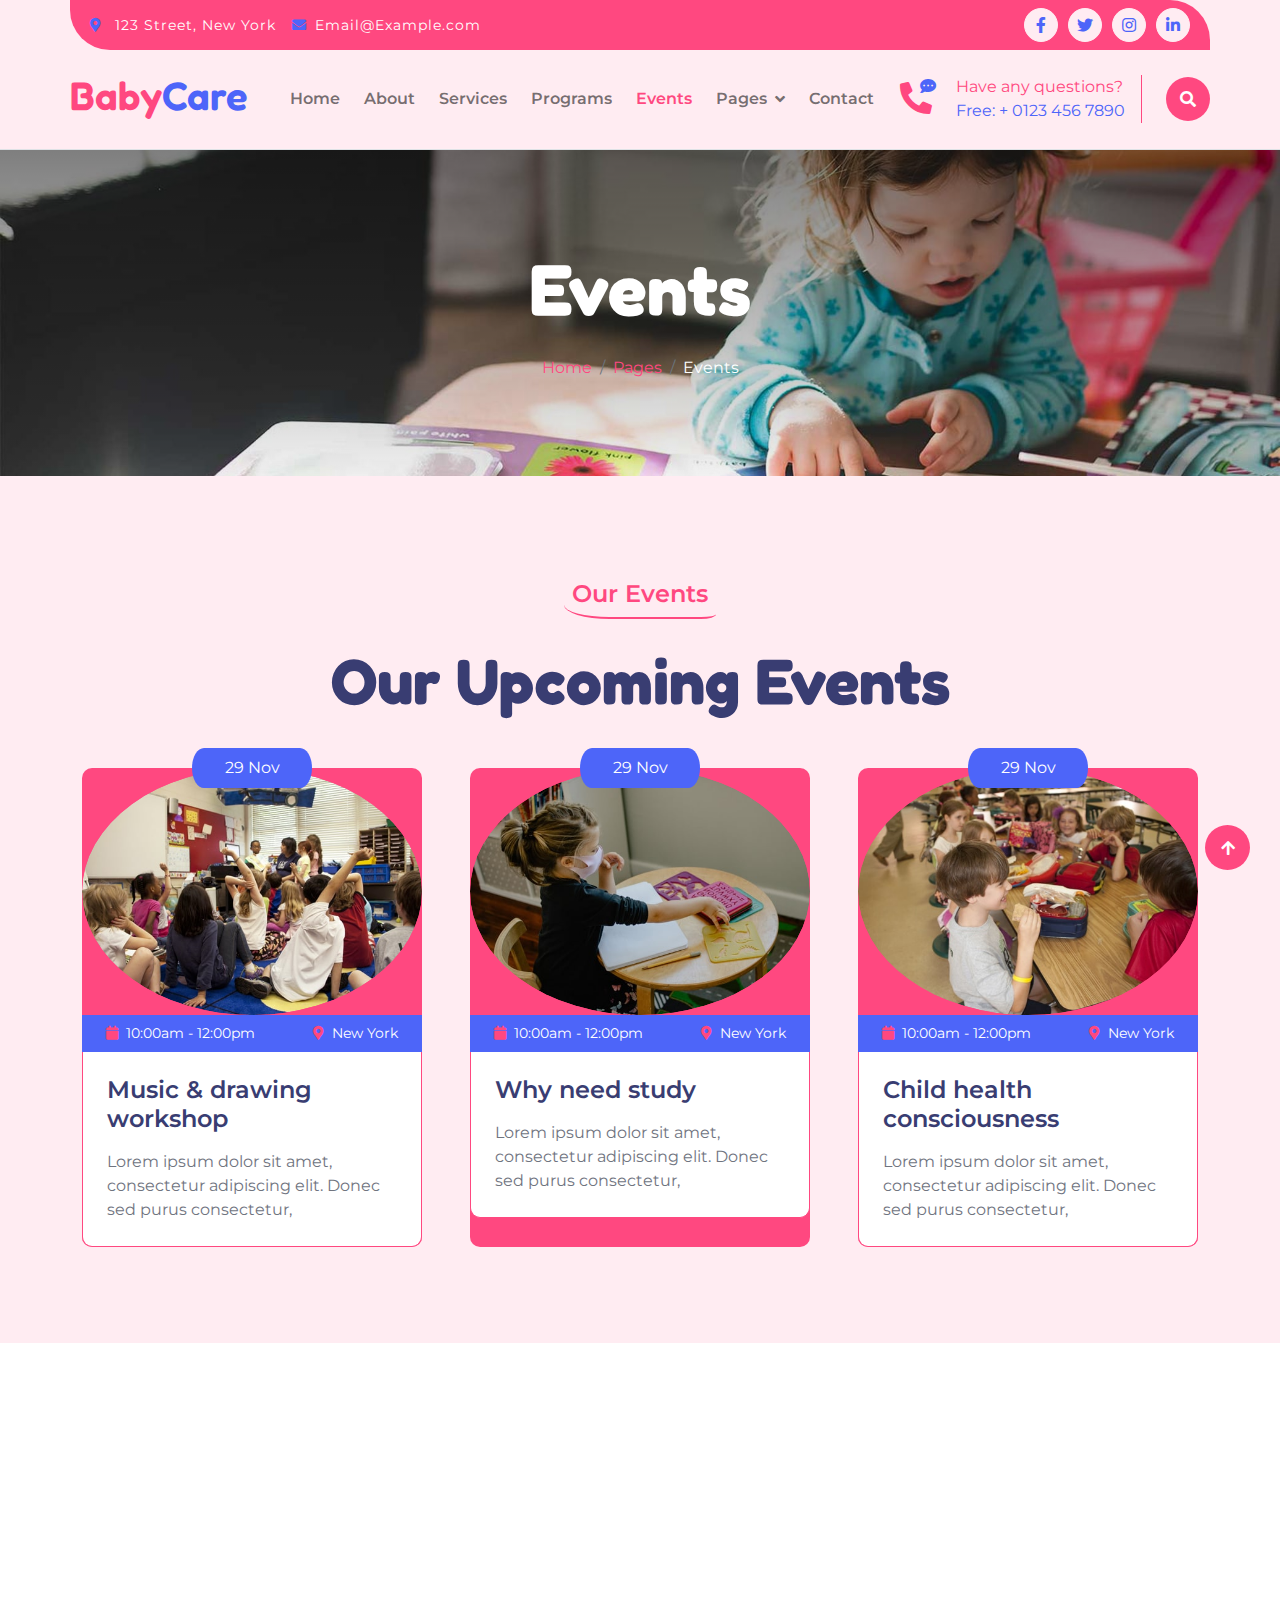
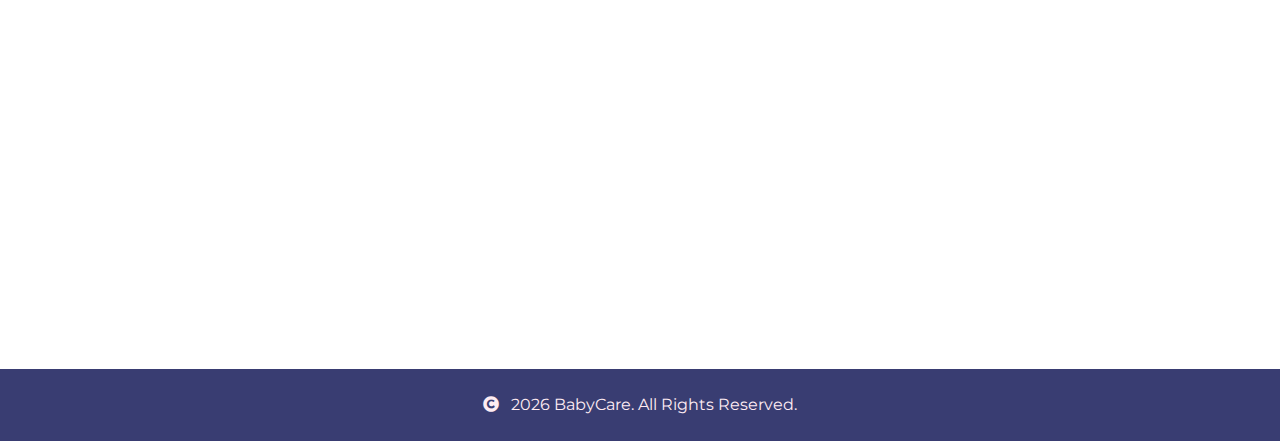
<file: event.html>
<!DOCTYPE html>
<html lang="en">

    <head>
        <meta charset="utf-8">
        <title>BabyCare - Daycare Website Template</title>
        <meta content="width=device-width, initial-scale=1.0" name="viewport">
        <meta content="" name="keywords">
        <meta content="" name="description">

        <!-- Google Web Fonts -->
        <link rel="preconnect" href="https://fonts.googleapis.com">
        <link rel="preconnect" href="https://fonts.gstatic.com" crossorigin>
        <link href="https://fonts.googleapis.com/css2?family=Fredoka:wght@600;700&family=Montserrat:wght@200;400;600&display=swap" rel="stylesheet"> 

        <!-- Icon Font Stylesheet -->
        <link rel="stylesheet" href="https://use.fontawesome.com/releases/v5.15.4/css/all.css"/>
        <link href="https://cdn.jsdelivr.net/npm/bootstrap-icons@1.4.1/font/bootstrap-icons.css" rel="stylesheet">

        <!-- Libraries Stylesheet -->
        <link href="lib/animate/animate.min.css" rel="stylesheet">
        <link href="lib/lightbox/css/lightbox.min.css" rel="stylesheet">
        <link href="lib/owlcarousel/assets/owl.carousel.min.css" rel="stylesheet">

        <!-- Customized Bootstrap Stylesheet -->
        <link href="css/bootstrap.min.css" rel="stylesheet">

        <!-- Template Stylesheet -->
        <link href="css/style.css" rel="stylesheet">

        

    </head>

    <body>

        <!-- Spinner Start -->
        <div id="spinner" class="show w-100 vh-100 bg-white position-fixed translate-middle top-50 start-50  d-flex align-items-center justify-content-center">
            <div class="spinner-grow text-primary" role="status"></div>
        </div>
        <!-- Spinner End -->


        <!-- Navbar start -->
        <div class="container-fluid border-bottom bg-light wow fadeIn" data-wow-delay="0.1s">
            <div class="container topbar bg-primary d-none d-lg-block py-2" style="border-radius: 0 40px">
                <div class="d-flex justify-content-between">
                    <div class="top-info ps-2">
                        <small class="me-3"><i class="fas fa-map-marker-alt me-2 text-secondary"></i> <a href="#" class="text-white">123 Street, New York</a></small>
                        <small class="me-3"><i class="fas fa-envelope me-2 text-secondary"></i><a href="#" class="text-white">Email@Example.com</a></small>
                    </div>
                    <div class="top-link pe-2">
                        <a href="" class="btn btn-light btn-sm-square rounded-circle"><i class="fab fa-facebook-f text-secondary"></i></a>
                        <a href="" class="btn btn-light btn-sm-square rounded-circle"><i class="fab fa-twitter text-secondary"></i></a>
                        <a href="" class="btn btn-light btn-sm-square rounded-circle"><i class="fab fa-instagram text-secondary"></i></a>
                        <a href="" class="btn btn-light btn-sm-square rounded-circle me-0"><i class="fab fa-linkedin-in text-secondary"></i></a>
                    </div>
                </div>
            </div>
            <div class="container px-0">
                <nav class="navbar navbar-light navbar-expand-xl py-3">
                    <a href="index.html" class="navbar-brand"><h1 class="text-primary display-6">Baby<span class="text-secondary">Care</span></h1></a>
                    <button class="navbar-toggler py-2 px-3" type="button" data-bs-toggle="collapse" data-bs-target="#navbarCollapse">
                        <span class="fa fa-bars text-primary"></span>
                    </button>
                    <div class="collapse navbar-collapse" id="navbarCollapse">
                        <div class="navbar-nav mx-auto">
                            <a href="index.html" class="nav-item nav-link">Home</a>
                            <a href="about.html" class="nav-item nav-link">About</a>
                            <a href="service.html" class="nav-item nav-link">Services</a>
                            <a href="program.html" class="nav-item nav-link">Programs</a>
                            <a href="event.html" class="nav-item nav-link active">Events</a>
                            <div class="nav-item dropdown">
                                <a href="#" class="nav-link dropdown-toggle" data-bs-toggle="dropdown">Pages</a>
                                <div class="dropdown-menu m-0 bg-secondary rounded-0">
                                    <a href="blog.html" class="dropdown-item">Our Blog</a>
                                    <a href="team.html" class="dropdown-item">Our Team</a>
                                    <a href="testimonial.html" class="dropdown-item">Testimonial</a>
                                    <a href="404.html" class="dropdown-item">404 Page</a>
                                </div>
                            </div>
                            <a href="contact.html" class="nav-item nav-link">Contact</a>
                        </div>
                        <div class="d-flex me-4">
                            <div id="phone-tada" class="d-flex align-items-center justify-content-center">
                                <a href="" class="position-relative wow tada" data-wow-delay=".9s" >
                                    <i class="fa fa-phone-alt text-primary fa-2x me-4"></i>
                                    <div class="position-absolute" style="top: -7px; left: 20px;">
                                        <span><i class="fa fa-comment-dots text-secondary"></i></span>
                                    </div>
                                </a>
                            </div>
                            <div class="d-flex flex-column pe-3 border-end border-primary">
                                <span class="text-primary">Have any questions?</span>
                                <a href="#"><span class="text-secondary">Free: + 0123 456 7890</span></a>
                            </div>
                        </div>
                        <button class="btn-search btn btn-primary btn-md-square rounded-circle" data-bs-toggle="modal" data-bs-target="#searchModal"><i class="fas fa-search text-white"></i></button>
                    </div>
                </nav>
            </div>
        </div>
        <!-- Navbar End -->


        <!-- Modal Search Start -->
        <div class="modal fade" id="searchModal" tabindex="-1" aria-labelledby="exampleModalLabel" aria-hidden="true">
            <div class="modal-dialog modal-fullscreen">
                <div class="modal-content rounded-0">
                    <div class="modal-header">
                        <h5 class="modal-title" id="exampleModalLabel">Search by keyword</h5>
                        <button type="button" class="btn-close" data-bs-dismiss="modal" aria-label="Close"></button>
                    </div>
                    <div class="modal-body d-flex align-items-center">
                        <div class="input-group w-75 mx-auto d-flex">
                            <input type="search" class="form-control p-3" placeholder="keywords" aria-describedby="search-icon-1">
                            <span id="search-icon-1" class="input-group-text p-3"><i class="fa fa-search"></i></span>
                        </div>
                    </div>
                </div>
            </div>
        </div>
        <!-- Modal Search End -->

        
        <!-- Page Header Start -->
        <div class="container-fluid page-header py-5 wow fadeIn" data-wow-delay="0.1s">
            <div class="container text-center py-5">
                <h1 class="display-2 text-white mb-4">Events</h1>
                <nav aria-label="breadcrumb">
                    <ol class="breadcrumb justify-content-center mb-0">
                        <li class="breadcrumb-item"><a href="#">Home</a></li>
                        <li class="breadcrumb-item"><a href="#">Pages</a></li>
                        <li class="breadcrumb-item text-white" aria-current="page">Events</li>
                    </ol>
                </nav>
            </div>
        </div>
        <!-- Page Header End -->


        <!-- Events Start -->
        <div class="container-fluid events py-5 bg-light">
            <div class="container py-5">
                <div class="mx-auto text-center wow fadeIn" data-wow-delay="0.1s" style="max-width: 700px;">
                    <h4 class="text-primary mb-4 border-bottom border-primary border-2 d-inline-block p-2 title-border-radius">Our Events</h4>
                    <h1 class="mb-5 display-3">Our Upcoming Events</h1>
                </div>
                <div class="row g-5 justify-content-center">
                    <div class="col-md-6 col-lg-6 col-xl-4 wow fadeIn" data-wow-delay="0.1s">
                        <div class="events-item bg-primary rounded">
                            <div class="events-inner position-relative">
                                <div class="events-img overflow-hidden rounded-circle position-relative">
                                    <img src="img/event-1.jpg" class="img-fluid w-100 rounded-circle" alt="Image">
                                    <div class="event-overlay">
                                        <a href="img/event-1.jpg" data-lightbox="event-1"><i class="fas fa-search-plus text-white fa-2x"></i></a>
                                    </div>
                                </div>
                                <div class="px-4 py-2 bg-secondary text-white text-center events-rate">29 Nov</div>
                                <div class="d-flex justify-content-between px-4 py-2 bg-secondary">
                                    <small class="text-white"><i class="fas fa-calendar me-1 text-primary"></i> 10:00am - 12:00pm</small>
                                    <small class="text-white"><i class="fas fa-map-marker-alt me-1 text-primary"></i> New York</small>
                                </div>
                            </div>
                            <div class="events-text p-4 border border-primary bg-white border-top-0 rounded-bottom">
                                <a href="#" class="h4">Music & drawing workshop</a>
                                <p class="mb-0 mt-3">Lorem ipsum dolor sit amet, consectetur adipiscing elit. Donec sed purus consectetur,</p>
                            </div>
                        </div>
                    </div>
                    <div class="col-md-6 col-lg-6 col-xl-4 wow fadeIn" data-wow-delay="0.3s">
                        <div class="events-item bg-primary rounded">
                            <div class="events-inner position-relative">
                                <div class="events-img overflow-hidden rounded-circle position-relative">
                                    <img src="img/event-2.jpg" class="img-fluid w-100 rounded-circle" alt="Image">
                                    <div class="event-overlay">
                                        <a href="img/event-3.jpg" data-lightbox="event-1"><i class="fas fa-search-plus text-white fa-2x"></i></a>
                                    </div>
                                </div>
                                <div class="px-4 py-2 bg-secondary text-white text-center events-rate">29 Nov</div>
                                <div class="d-flex justify-content-between px-4 py-2 bg-secondary">
                                    <small class="text-white"><i class="fas fa-calendar me-1 text-primary"></i> 10:00am - 12:00pm</small>
                                    <small class="text-white"><i class="fas fa-map-marker-alt me-1 text-primary"></i> New York</small>
                                </div>
                            </div>
                            <div class="events-text p-4 border border-primary bg-white border-top-0 rounded-bottom">
                                <a href="#" class="h4">Why need study</a>
                                <p class="mb-0 mt-3">Lorem ipsum dolor sit amet, consectetur adipiscing elit. Donec sed purus consectetur,</p>
                            </div>
                        </div>
                    </div>
                    <div class="col-md-6 col-lg-6 col-xl-4 wow fadeIn" data-wow-delay="0.5s">
                        <div class="events-item bg-primary rounded">
                            <div class="events-inner position-relative">
                                <div class="events-img overflow-hidden rounded-circle position-relative">
                                    <img src="img/event-3.jpg" class="img-fluid w-100 rounded-circle" alt="Image">
                                    <div class="event-overlay">
                                        <a href="img/event-3.jpg" data-lightbox="event-1"><i class="fas fa-search-plus text-white fa-2x"></i></a>
                                    </div>
                                </div>
                                <div class="px-4 py-2 bg-secondary text-white text-center events-rate">29 Nov</div>
                                <div class="d-flex justify-content-between px-4 py-2 bg-secondary">
                                    <small class="text-white"><i class="fas fa-calendar me-1 text-primary"></i> 10:00am - 12:00pm</small>
                                    <small class="text-white"><i class="fas fa-map-marker-alt me-1 text-primary"></i> New York</small>
                                </div>
                            </div>
                            <div class="events-text p-4 border border-primary bg-white border-top-0 rounded-bottom">
                                <a href="#" class="h4">Child health consciousness</a>
                                <p class="mb-0 mt-3">Lorem ipsum dolor sit amet, consectetur adipiscing elit. Donec sed purus consectetur,</p>
                            </div>
                        </div>
                    </div>
                </div>
            </div>
        </div>
        <!-- Events End-->


        <!-- Footer Start -->
        <div class="container-fluid footer py-5 wow fadeIn" data-wow-delay="0.1s">
            <div class="container py-5">
                <div class="row g-5">
                    <div class="col-md-6 col-lg-4 col-xl-3">
                        <div class="footer-item">
                            <h2 class="fw-bold mb-3"><span class="text-primary mb-0">Baby</span><span class="text-secondary">Care</span></h2>
                            <p class="mb-4">There cursus massa at urnaaculis estieSed aliquamellus vitae ultrs condmentum leo massamollis its estiegittis miristum.</p>
                            <div class="border border-primary p-3 rounded bg-light">
                                <h5 class="mb-3">Newsletter</h5>
                                <div class="position-relative mx-auto border border-primary rounded" style="max-width: 400px;">
                                    <input class="form-control border-0 w-100 py-3 ps-4 pe-5" type="text" placeholder="Your email">
                                    <button type="button" class="btn btn-primary py-2 position-absolute top-0 end-0 mt-2 me-2 text-white">SignUp</button>
                                </div>
                            </div>
                        </div>
                    </div>
                    <div class="col-md-6 col-lg-4 col-xl-3">
                        <div class="footer-item">
                            <div class="d-flex flex-column p-4 ps-5 text-dark border border-primary" 
                            style="border-radius: 50% 20% / 10% 40%;">
                                <p>Monday: 8am to 5pm</p>
                                <p>Tuesday: 8am to 5pm</p>
                                <p>Wednes: 8am to 5pm</p>
                                <p>Thursday: 8am to 5pm</p>
                                <p>Friday: 8am to 5pm</p>
                                <p>Saturday: 8am to 5pm</p>
                                <p class="mb-0">Sunday: Closed</p>
                            </div>
                        </div>
                    </div>
                    <div class="col-md-6 col-lg-4 col-xl-3">
                        <div class="footer-item">
                            <h4 class="text-primary mb-4 border-bottom border-primary border-2 d-inline-block p-2 title-border-radius">LOCATION</h4>
                            <div class="d-flex flex-column align-items-start">
                                <a href="" class="text-body mb-4"><i class="fa fa-map-marker-alt text-primary me-2"></i> 104 North tower New York, USA</a>
                                <a href="" class="text-start rounded-0 text-body mb-4"><i class="fa fa-phone-alt text-primary me-2"></i> (+012) 3456 7890 123</a>
                                <a href="" class="text-start rounded-0 text-body mb-4"><i class="fas fa-envelope text-primary me-2"></i> exampleemail@gmail.com</a>
                                <a href="" class="text-start rounded-0 text-body mb-4"><i class="fa fa-clock text-primary me-2"></i> 26/7 Hours Service</a>
                                <div class="footer-icon d-flex">
                                    <a class="btn btn-primary btn-sm-square me-3 rounded-circle text-white" href=""><i class="fab fa-facebook-f"></i></a>
                                    <a class="btn btn-primary btn-sm-square me-3 rounded-circle text-white" href=""><i class="fab fa-twitter"></i></a>
                                    <a href="#" class="btn btn-primary btn-sm-square me-3 rounded-circle text-white"><i class="fab fa-instagram"></i></a>
                                    <a href="#" class="btn btn-primary btn-sm-square rounded-circle text-white"><i class="fab fa-linkedin-in"></i></a>
                                </div>
                            </div>
                        </div>
                    </div>
                    <div class="col-md-6 col-lg-4 col-xl-3">
                        <div class="footer-item">
                            <h4 class="text-primary mb-4 border-bottom border-primary border-2 d-inline-block p-2 title-border-radius">OUR GALLARY</h4>
                            <div class="row g-3">
                                <div class="col-4">
                                    <div class="footer-galary-img rounded-circle border border-primary">
                                        <img src="img/galary-1.jpg" class="img-fluid rounded-circle p-2" alt="">
                                    </div>
                               </div>
                               <div class="col-4">
                                    <div class="footer-galary-img rounded-circle border border-primary">
                                        <img src="img/galary-2.jpg" class="img-fluid rounded-circle p-2" alt="">
                                    </div>
                               </div>
                                <div class="col-4">
                                    <div class="footer-galary-img rounded-circle border border-primary">
                                        <img src="img/galary-3.jpg" class="img-fluid rounded-circle p-2" alt="">
                                    </div>
                               </div>
                                <div class="col-4">
                                    <div class="footer-galary-img rounded-circle border border-primary">
                                        <img src="img/galary-4.jpg" class="img-fluid rounded-circle p-2" alt="">
                                    </div>
                               </div>
                                <div class="col-4">
                                    <div class="footer-galary-img rounded-circle border border-primary">
                                        <img src="img/galary-5.jpg" class="img-fluid rounded-circle p-2" alt="">
                                    </div>
                               </div>
                                <div class="col-4">
                                    <div class="footer-galary-img rounded-circle border border-primary">
                                        <img src="img/galary-6.jpg" class="img-fluid rounded-circle p-2" alt="">
                                    </div>
                               </div>
                            </div>
                        </div>
                    </div>
                </div>
            </div>
        </div>
        <!-- Footer End -->


       
        <!-- Copyright Start -->
<div class="container-fluid copyright bg-dark py-4">
    <div class="container text-center">
        <p class="mb-0 text-light">
            <i class="fas fa-copyright text-light me-2"></i>
            2026 BabyCare. All Rights Reserved.
        </p>
    </div>
</div>
<!-- Copyright End -->


        <!-- Back to Top -->
        <a href="#" class="btn btn-primary border-3 border-primary rounded-circle back-to-top"><i class="fa fa-arrow-up"></i></a>   

        
    <!-- JavaScript Libraries -->
    <script src="https://ajax.googleapis.com/ajax/libs/jquery/3.6.4/jquery.min.js"></script>
    <script src="https://cdn.jsdelivr.net/npm/bootstrap@5.0.0/dist/js/bootstrap.bundle.min.js"></script>
    <script src="lib/wow/wow.min.js"></script>
    <script src="lib/easing/easing.min.js"></script>
    <script src="lib/waypoints/waypoints.min.js"></script>
    <script src="lib/lightbox/js/lightbox.min.js"></script>
    <script src="lib/owlcarousel/owl.carousel.min.js"></script>

    <!-- Template Javascript -->
    <script src="js/main.js"></script>
    </body>

</html>
</file>
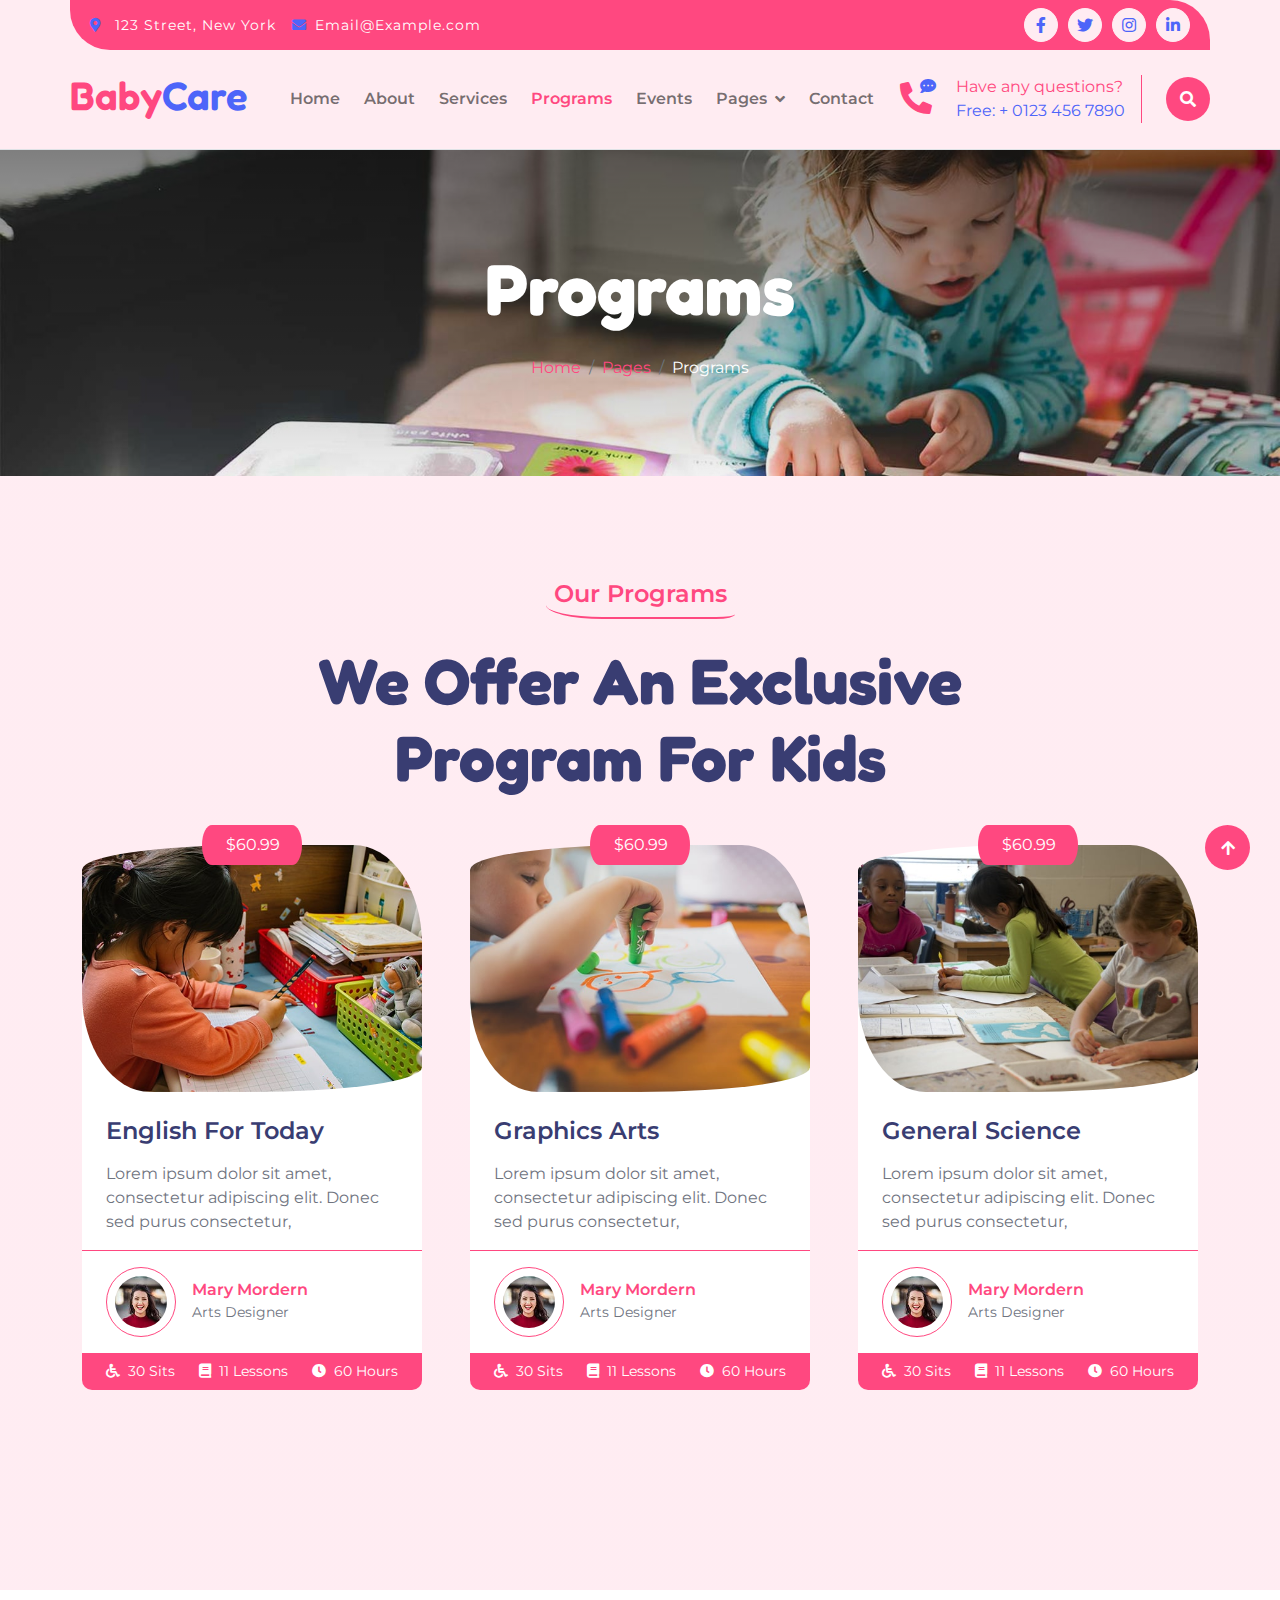
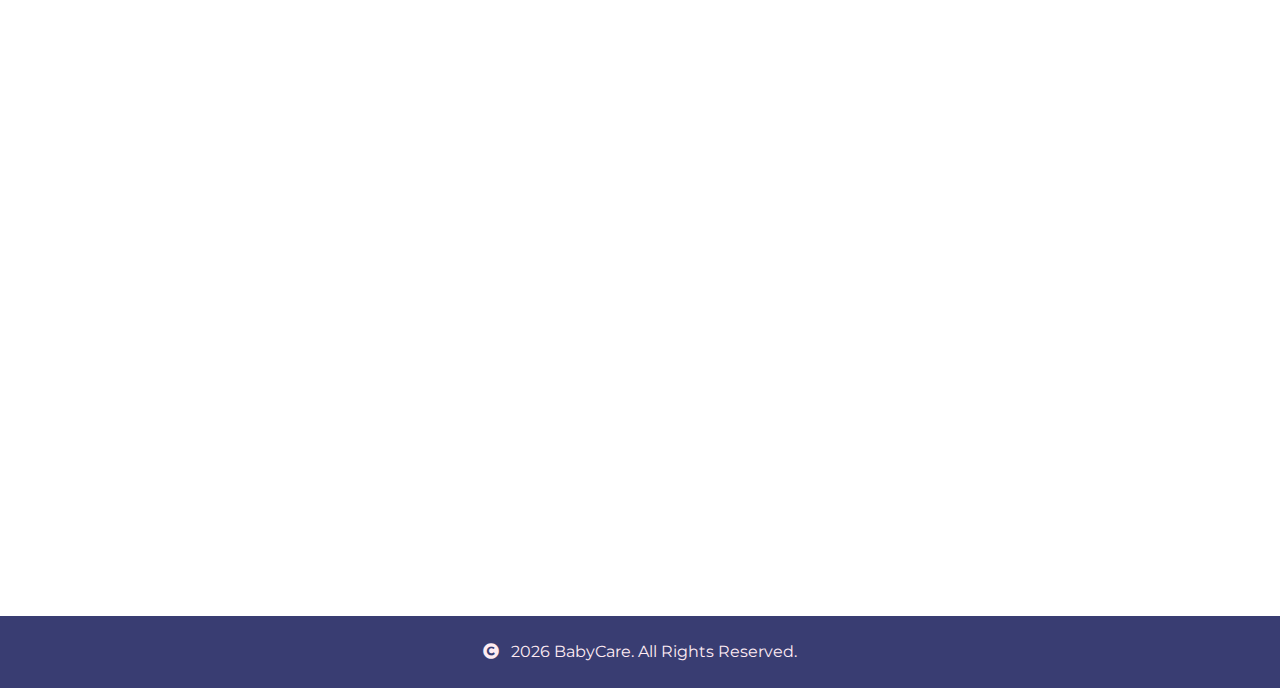
<file: program.html>
<!DOCTYPE html>
<html lang="en">

    <head>
        <meta charset="utf-8">
        <title>BabyCare - Daycare Website Template</title>
        <meta content="width=device-width, initial-scale=1.0" name="viewport">
        <meta content="" name="keywords">
        <meta content="" name="description">

        <!-- Google Web Fonts -->
        <link rel="preconnect" href="https://fonts.googleapis.com">
        <link rel="preconnect" href="https://fonts.gstatic.com" crossorigin>
        <link href="https://fonts.googleapis.com/css2?family=Fredoka:wght@600;700&family=Montserrat:wght@200;400;600&display=swap" rel="stylesheet"> 

        <!-- Icon Font Stylesheet -->
        <link rel="stylesheet" href="https://use.fontawesome.com/releases/v5.15.4/css/all.css"/>
        <link href="https://cdn.jsdelivr.net/npm/bootstrap-icons@1.4.1/font/bootstrap-icons.css" rel="stylesheet">

        <!-- Libraries Stylesheet -->
        <link href="lib/animate/animate.min.css" rel="stylesheet">
        <link href="lib/lightbox/css/lightbox.min.css" rel="stylesheet">
        <link href="lib/owlcarousel/assets/owl.carousel.min.css" rel="stylesheet">

        <!-- Customized Bootstrap Stylesheet -->
        <link href="css/bootstrap.min.css" rel="stylesheet">

        <!-- Template Stylesheet -->
        <link href="css/style.css" rel="stylesheet">

        

    </head>

    <body>

        <!-- Spinner Start -->
        <div id="spinner" class="show w-100 vh-100 bg-white position-fixed translate-middle top-50 start-50  d-flex align-items-center justify-content-center">
            <div class="spinner-grow text-primary" role="status"></div>
        </div>
        <!-- Spinner End -->


        <!-- Navbar start -->
        <div class="container-fluid border-bottom bg-light wow fadeIn" data-wow-delay="0.1s">
            <div class="container topbar bg-primary d-none d-lg-block py-2" style="border-radius: 0 40px">
                <div class="d-flex justify-content-between">
                    <div class="top-info ps-2">
                        <small class="me-3"><i class="fas fa-map-marker-alt me-2 text-secondary"></i> <a href="#" class="text-white">123 Street, New York</a></small>
                        <small class="me-3"><i class="fas fa-envelope me-2 text-secondary"></i><a href="#" class="text-white">Email@Example.com</a></small>
                    </div>
                    <div class="top-link pe-2">
                        <a href="" class="btn btn-light btn-sm-square rounded-circle"><i class="fab fa-facebook-f text-secondary"></i></a>
                        <a href="" class="btn btn-light btn-sm-square rounded-circle"><i class="fab fa-twitter text-secondary"></i></a>
                        <a href="" class="btn btn-light btn-sm-square rounded-circle"><i class="fab fa-instagram text-secondary"></i></a>
                        <a href="" class="btn btn-light btn-sm-square rounded-circle me-0"><i class="fab fa-linkedin-in text-secondary"></i></a>
                    </div>
                </div>
            </div>
            <div class="container px-0">
                <nav class="navbar navbar-light navbar-expand-xl py-3">
                    <a href="index.html" class="navbar-brand"><h1 class="text-primary display-6">Baby<span class="text-secondary">Care</span></h1></a>
                    <button class="navbar-toggler py-2 px-3" type="button" data-bs-toggle="collapse" data-bs-target="#navbarCollapse">
                        <span class="fa fa-bars text-primary"></span>
                    </button>
                    <div class="collapse navbar-collapse" id="navbarCollapse">
                        <div class="navbar-nav mx-auto">
                            <a href="index.html" class="nav-item nav-link">Home</a>
                            <a href="about.html" class="nav-item nav-link">About</a>
                            <a href="service.html" class="nav-item nav-link">Services</a>
                            <a href="program.html" class="nav-item nav-link active">Programs</a>
                            <a href="event.html" class="nav-item nav-link">Events</a>
                            <div class="nav-item dropdown">
                                <a href="#" class="nav-link dropdown-toggle" data-bs-toggle="dropdown">Pages</a>
                                <div class="dropdown-menu m-0 bg-secondary rounded-0">
                                    <a href="blog.html" class="dropdown-item">Our Blog</a>
                                    <a href="team.html" class="dropdown-item">Our Team</a>
                                    <a href="testimonial.html" class="dropdown-item">Testimonial</a>
                                    <a href="404.html" class="dropdown-item">404 Page</a>
                                </div>
                            </div>
                            <a href="contact.html" class="nav-item nav-link">Contact</a>
                        </div>
                        <div class="d-flex me-4">
                            <div id="phone-tada" class="d-flex align-items-center justify-content-center">
                                <a href="" class="position-relative wow tada" data-wow-delay=".9s" >
                                    <i class="fa fa-phone-alt text-primary fa-2x me-4"></i>
                                    <div class="position-absolute" style="top: -7px; left: 20px;">
                                        <span><i class="fa fa-comment-dots text-secondary"></i></span>
                                    </div>
                                </a>
                            </div>
                            <div class="d-flex flex-column pe-3 border-end border-primary">
                                <span class="text-primary">Have any questions?</span>
                                <a href="#"><span class="text-secondary">Free: + 0123 456 7890</span></a>
                            </div>
                        </div>
                        <button class="btn-search btn btn-primary btn-md-square rounded-circle" data-bs-toggle="modal" data-bs-target="#searchModal"><i class="fas fa-search text-white"></i></button>
                    </div>
                </nav>
            </div>
        </div>
        <!-- Navbar End -->


        <!-- Modal Search Start -->
        <div class="modal fade" id="searchModal" tabindex="-1" aria-labelledby="exampleModalLabel" aria-hidden="true">
            <div class="modal-dialog modal-fullscreen">
                <div class="modal-content rounded-0">
                    <div class="modal-header">
                        <h5 class="modal-title" id="exampleModalLabel">Search by keyword</h5>
                        <button type="button" class="btn-close" data-bs-dismiss="modal" aria-label="Close"></button>
                    </div>
                    <div class="modal-body d-flex align-items-center">
                        <div class="input-group w-75 mx-auto d-flex">
                            <input type="search" class="form-control p-3" placeholder="keywords" aria-describedby="search-icon-1">
                            <span id="search-icon-1" class="input-group-text p-3"><i class="fa fa-search"></i></span>
                        </div>
                    </div>
                </div>
            </div>
        </div>
        <!-- Modal Search End -->

        
        <!-- Page Header Start -->
        <div class="container-fluid page-header py-5 wow fadeIn" data-wow-delay="0.1s">
            <div class="container text-center py-5">
                <h1 class="display-2 text-white mb-4">Programs</h1>
                <nav aria-label="breadcrumb">
                    <ol class="breadcrumb justify-content-center mb-0">
                        <li class="breadcrumb-item"><a href="#">Home</a></li>
                        <li class="breadcrumb-item"><a href="#">Pages</a></li>
                        <li class="breadcrumb-item text-white" aria-current="page">Programs</li>
                    </ol>
                </nav>
            </div>
        </div>
        <!-- Page Header End -->


        <!-- Programs Start -->
        <div class="container-fluid program  py-5">
            <div class="container py-5">
                <div class="mx-auto text-center wow fadeIn" data-wow-delay="0.1s" style="max-width: 700px;">
                    <h4 class="text-primary mb-4 border-bottom border-primary border-2 d-inline-block p-2 title-border-radius">Our Programs</h4>
                    <h1 class="mb-5 display-3">We Offer An Exclusive Program For Kids</h1>
                </div>
                <div class="row g-5 justify-content-center">
                    <div class="col-md-6 col-lg-6 col-xl-4 wow fadeIn" data-wow-delay="0.1s">
                        <div class="program-item rounded">
                            <div class="program-img position-relative">
                                <div class="overflow-hidden img-border-radius">
                                    <img src="img/program-1.jpg" class="img-fluid w-100" alt="Image">
                                </div>
                                <div class="px-4 py-2 bg-primary text-white program-rate">$60.99</div>
                            </div>
                            <div class="program-text bg-white px-4 pb-3">
                                <div class="program-text-inner">
                                    <a href="#" class="h4">English For Today</a>
                                    <p class="mt-3 mb-0">Lorem ipsum dolor sit amet, consectetur adipiscing elit. Donec sed purus consectetur,</p>
                                </div>
                            </div>
                            <div class="program-teacher d-flex align-items-center border-top border-primary bg-white px-4 py-3">
                                <img src="img/program-teacher.jpg" class="img-fluid rounded-circle p-2 border border-primary bg-white" alt="Image" style="width: 70px; height: 70px;">
                                <div class="ms-3">
                                    <h6 class="mb-0 text-primary">Mary Mordern</h6>
                                    <small>Arts Designer</small>
                                </div>
                            </div>
                            <div class="d-flex justify-content-between px-4 py-2 bg-primary rounded-bottom">
                                <small class="text-white"><i class="fas fa-wheelchair me-1"></i> 30 Sits</small>
                                <small class="text-white"><i class="fas fa-book me-1"></i> 11 Lessons</small>
                                <small class="text-white"><i class="fas fa-clock me-1"></i> 60 Hours</small>
                            </div>
                        </div>
                    </div>
                    <div class="col-md-6 col-lg-6 col-xl-4 wow fadeIn" data-wow-delay="0.3s">
                        <div class="program-item rounded">
                            <div class="program-img position-relative">
                                <div class="overflow-hidden img-border-radius">
                                    <img src="img/program-2.jpg" class="img-fluid w-100" alt="Image">
                                </div>
                                <div class="px-4 py-2 bg-primary text-white program-rate">$60.99</div>
                            </div>
                            <div class="program-text bg-white px-4 pb-3">
                                <div class="program-text-inner">
                                    <a href="#" class="h4">Graphics Arts</a>
                                    <p class="mt-3 mb-0">Lorem ipsum dolor sit amet, consectetur adipiscing elit. Donec sed purus consectetur,</p>
                                </div>
                            </div>
                            <div class="program-teacher d-flex align-items-center border-top border-primary bg-white px-4 py-3">
                                <img src="img/program-teacher.jpg" class="img-fluid rounded-circle p-2 border border-primary bg-white" alt="" style="width: 70px; height: 70px;">
                                <div class="ms-3">
                                    <h6 class="mb-0 text-primary">Mary Mordern</h6>
                                    <small>Arts Designer</small>
                                </div>
                            </div>
                            <div class="d-flex justify-content-between px-4 py-2 bg-primary rounded-bottom">
                                <small class="text-white"><i class="fas fa-wheelchair me-1"></i> 30 Sits</small>
                                <small class="text-white"><i class="fas fa-book me-1"></i> 11 Lessons</small>
                                <small class="text-white"><i class="fas fa-clock me-1"></i> 60 Hours</small>
                            </div>
                        </div>
                    </div>
                    <div class="col-md-6 col-lg-6 col-xl-4 wow fadeIn" data-wow-delay="0.5s">
                        <div class="program-item rounded">
                            <div class="program-img position-relative">
                                <div class="overflow-hidden img-border-radius">
                                    <img src="img/program-3.jpg" class="img-fluid w-100" alt="Image">
                                </div>
                                <div class="px-4 py-2 bg-primary text-white program-rate">$60.99</div>
                            </div>
                            <div class="program-text bg-white px-4 pb-3">
                                <div class="program-text-inner">
                                    <a href="#" class="h4">General Science</a>
                                    <p class="mt-3 mb-0">Lorem ipsum dolor sit amet, consectetur adipiscing elit. Donec sed purus consectetur,</p>
                                </div>
                            </div>
                            <div class="program-teacher d-flex align-items-center border-top border-primary bg-white px-4 py-3">
                                <img src="img/program-teacher.jpg" class="img-fluid rounded-circle p-2 border border-primary bg-white" alt="" style="width: 70px; height: 70px;">
                                <div class="ms-3">
                                    <h6 class="mb-0 text-primary">Mary Mordern</h6>
                                    <small>Arts Designer</small>
                                </div>
                            </div>
                            <div class="d-flex justify-content-between px-4 py-2 bg-primary rounded-bottom">
                                <small class="text-white"><i class="fas fa-wheelchair me-1"></i> 30 Sits</small>
                                <small class="text-white"><i class="fas fa-book me-1"></i> 11 Lessons</small>
                                <small class="text-white"><i class="fas fa-clock me-1"></i> 60 Hours</small>
                            </div>
                        </div>
                    </div>
                    <div class="d-inline-block text-center wow fadeIn" data-wow-delay="0.1s">
                        <a href="#" class="btn btn-primary px-5 py-3 text-white btn-border-radius">Vew All Programs</a>
                    </div>
                </div> 
            </div>
        </div>
        <!-- Program End -->


        <!-- Footer Start -->
        <div class="container-fluid footer py-5 wow fadeIn" data-wow-delay="0.1s">
            <div class="container py-5">
                <div class="row g-5">
                    <div class="col-md-6 col-lg-4 col-xl-3">
                        <div class="footer-item">
                            <h2 class="fw-bold mb-3"><span class="text-primary mb-0">Baby</span><span class="text-secondary">Care</span></h2>
                            <p class="mb-4">There cursus massa at urnaaculis estieSed aliquamellus vitae ultrs condmentum leo massamollis its estiegittis miristum.</p>
                            <div class="border border-primary p-3 rounded bg-light">
                                <h5 class="mb-3">Newsletter</h5>
                                <div class="position-relative mx-auto border border-primary rounded" style="max-width: 400px;">
                                    <input class="form-control border-0 w-100 py-3 ps-4 pe-5" type="text" placeholder="Your email">
                                    <button type="button" class="btn btn-primary py-2 position-absolute top-0 end-0 mt-2 me-2 text-white">SignUp</button>
                                </div>
                            </div>
                        </div>
                    </div>
                    <div class="col-md-6 col-lg-4 col-xl-3">
                        <div class="footer-item">
                            <div class="d-flex flex-column p-4 ps-5 text-dark border border-primary" 
                            style="border-radius: 50% 20% / 10% 40%;">
                                <p>Monday: 8am to 5pm</p>
                                <p>Tuesday: 8am to 5pm</p>
                                <p>Wednes: 8am to 5pm</p>
                                <p>Thursday: 8am to 5pm</p>
                                <p>Friday: 8am to 5pm</p>
                                <p>Saturday: 8am to 5pm</p>
                                <p class="mb-0">Sunday: Closed</p>
                            </div>
                        </div>
                    </div>
                    <div class="col-md-6 col-lg-4 col-xl-3">
                        <div class="footer-item">
                            <h4 class="text-primary mb-4 border-bottom border-primary border-2 d-inline-block p-2 title-border-radius">LOCATION</h4>
                            <div class="d-flex flex-column align-items-start">
                                <a href="" class="text-body mb-4"><i class="fa fa-map-marker-alt text-primary me-2"></i> 104 North tower New York, USA</a>
                                <a href="" class="text-start rounded-0 text-body mb-4"><i class="fa fa-phone-alt text-primary me-2"></i> (+012) 3456 7890 123</a>
                                <a href="" class="text-start rounded-0 text-body mb-4"><i class="fas fa-envelope text-primary me-2"></i> exampleemail@gmail.com</a>
                                <a href="" class="text-start rounded-0 text-body mb-4"><i class="fa fa-clock text-primary me-2"></i> 26/7 Hours Service</a>
                                <div class="footer-icon d-flex">
                                    <a class="btn btn-primary btn-sm-square me-3 rounded-circle text-white" href=""><i class="fab fa-facebook-f"></i></a>
                                    <a class="btn btn-primary btn-sm-square me-3 rounded-circle text-white" href=""><i class="fab fa-twitter"></i></a>
                                    <a href="#" class="btn btn-primary btn-sm-square me-3 rounded-circle text-white"><i class="fab fa-instagram"></i></a>
                                    <a href="#" class="btn btn-primary btn-sm-square rounded-circle text-white"><i class="fab fa-linkedin-in"></i></a>
                                </div>
                            </div>
                        </div>
                    </div>
                    <div class="col-md-6 col-lg-4 col-xl-3">
                        <div class="footer-item">
                            <h4 class="text-primary mb-4 border-bottom border-primary border-2 d-inline-block p-2 title-border-radius">OUR GALLARY</h4>
                            <div class="row g-3">
                                <div class="col-4">
                                    <div class="footer-galary-img rounded-circle border border-primary">
                                        <img src="img/galary-1.jpg" class="img-fluid rounded-circle p-2" alt="">
                                    </div>
                               </div>
                               <div class="col-4">
                                    <div class="footer-galary-img rounded-circle border border-primary">
                                        <img src="img/galary-2.jpg" class="img-fluid rounded-circle p-2" alt="">
                                    </div>
                               </div>
                                <div class="col-4">
                                    <div class="footer-galary-img rounded-circle border border-primary">
                                        <img src="img/galary-3.jpg" class="img-fluid rounded-circle p-2" alt="">
                                    </div>
                               </div>
                                <div class="col-4">
                                    <div class="footer-galary-img rounded-circle border border-primary">
                                        <img src="img/galary-4.jpg" class="img-fluid rounded-circle p-2" alt="">
                                    </div>
                               </div>
                                <div class="col-4">
                                    <div class="footer-galary-img rounded-circle border border-primary">
                                        <img src="img/galary-5.jpg" class="img-fluid rounded-circle p-2" alt="">
                                    </div>
                               </div>
                                <div class="col-4">
                                    <div class="footer-galary-img rounded-circle border border-primary">
                                        <img src="img/galary-6.jpg" class="img-fluid rounded-circle p-2" alt="">
                                    </div>
                               </div>
                            </div>
                        </div>
                    </div>
                </div>
            </div>
        </div>
        <!-- Footer End -->


        <!-- Copyright Start -->
<div class="container-fluid copyright bg-dark py-4">
    <div class="container text-center">
        <p class="mb-0 text-light">
            <i class="fas fa-copyright text-light me-2"></i>
            2026 BabyCare. All Rights Reserved.
        </p>
    </div>
</div>
<!-- Copyright End -->
      


        <!-- Back to Top -->
        <a href="#" class="btn btn-primary border-3 border-primary rounded-circle back-to-top"><i class="fa fa-arrow-up"></i></a>   

        
    <!-- JavaScript Libraries -->
    <script src="https://ajax.googleapis.com/ajax/libs/jquery/3.6.4/jquery.min.js"></script>
    <script src="https://cdn.jsdelivr.net/npm/bootstrap@5.0.0/dist/js/bootstrap.bundle.min.js"></script>
    <script src="lib/wow/wow.min.js"></script>
    <script src="lib/easing/easing.min.js"></script>
    <script src="lib/waypoints/waypoints.min.js"></script>
    <script src="lib/lightbox/js/lightbox.min.js"></script>
    <script src="lib/owlcarousel/owl.carousel.min.js"></script>

    <!-- Template Javascript -->
    <script src="js/main.js"></script>
    </body>

</html>
</file>
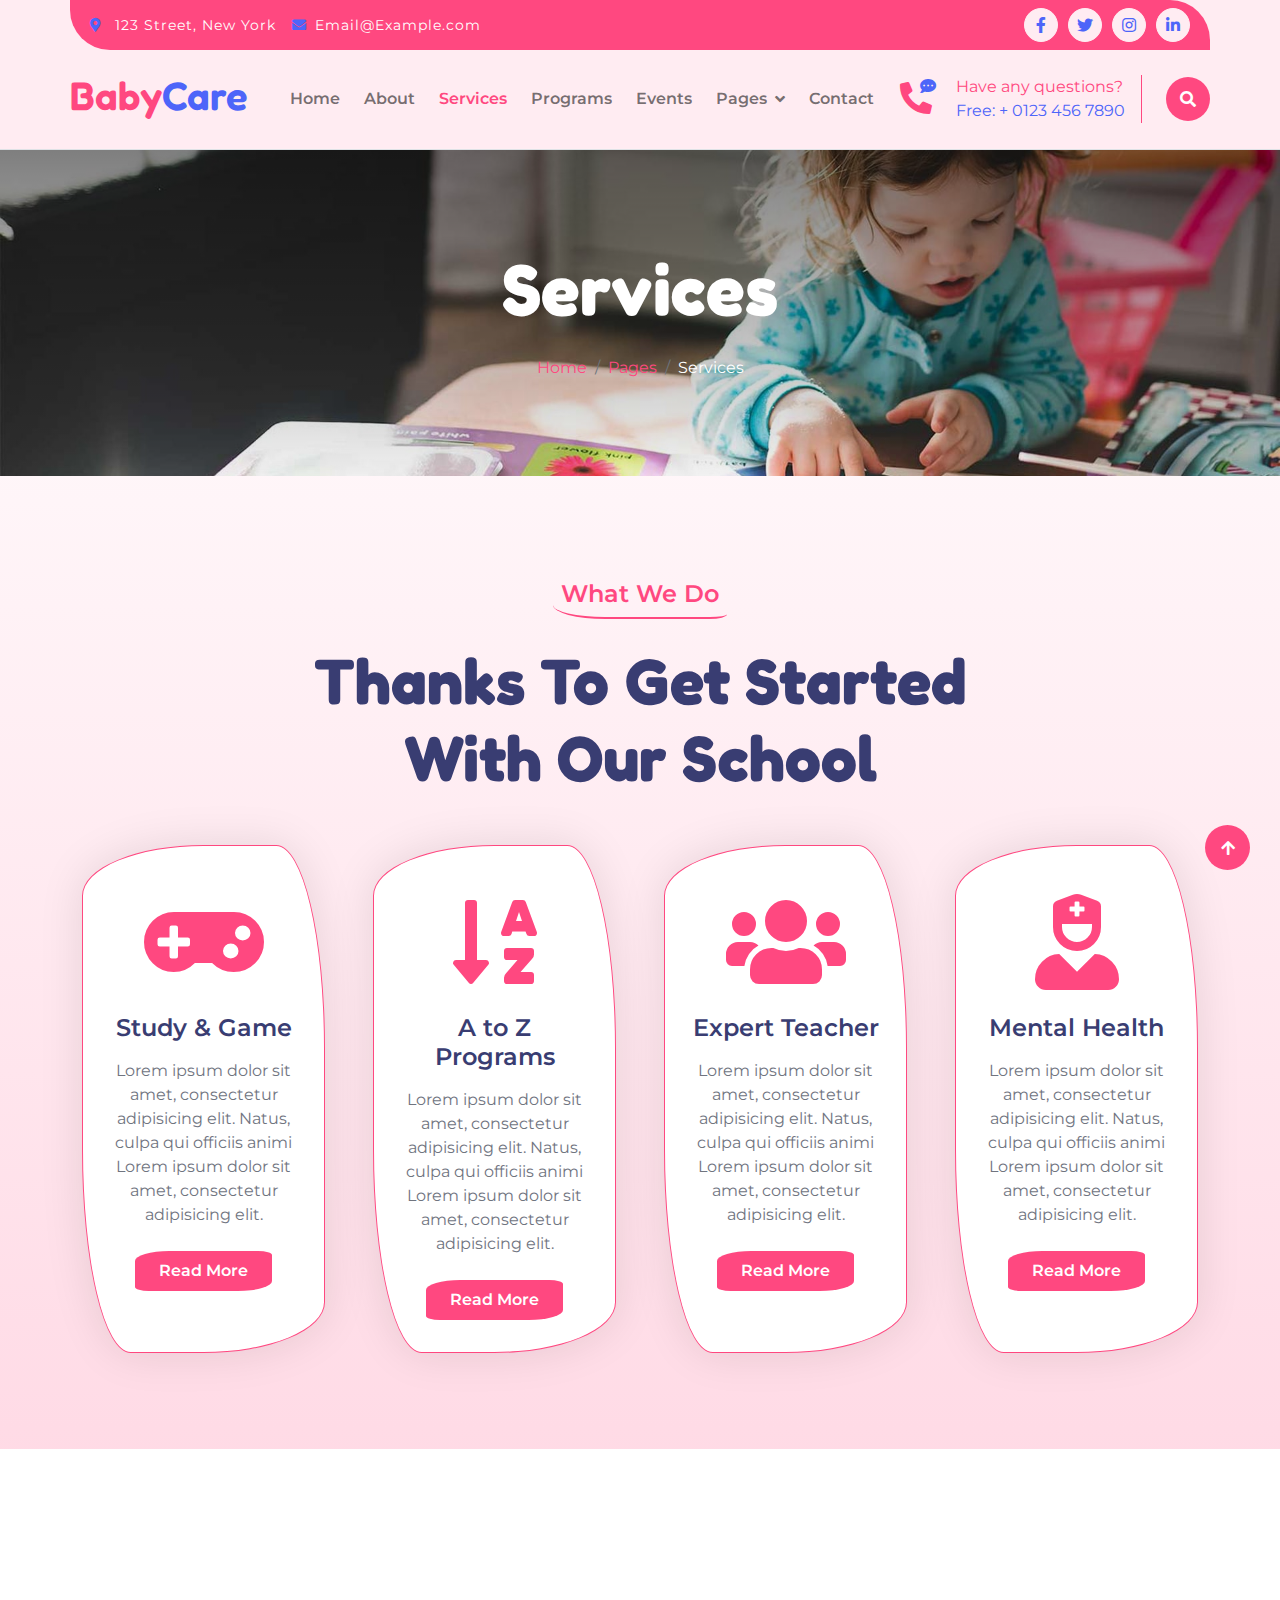
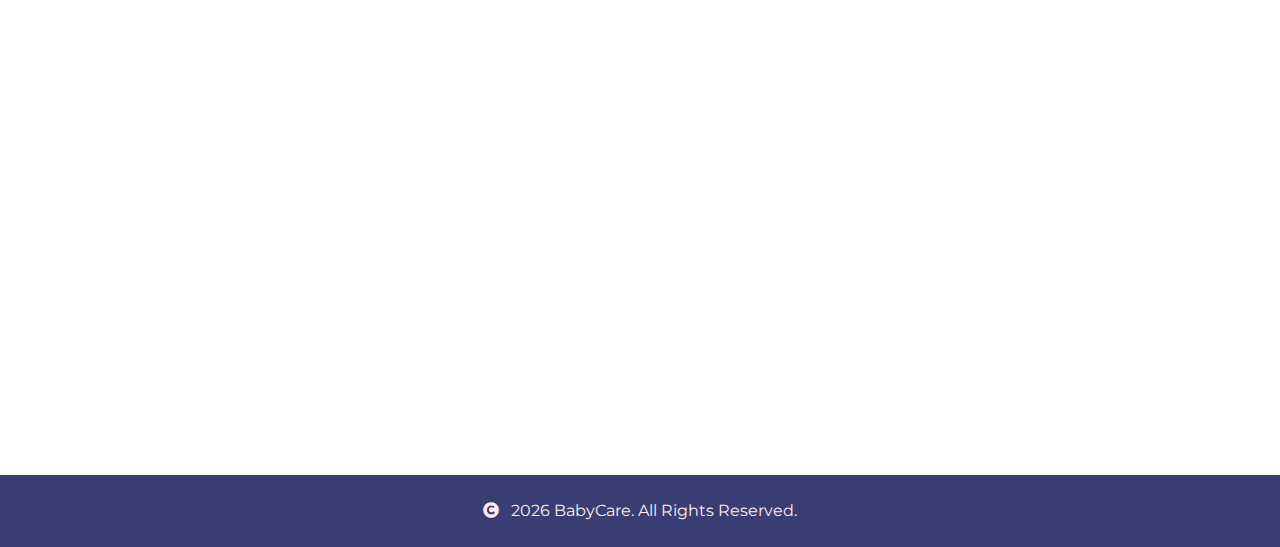
<file: service.html>
<!DOCTYPE html>
<html lang="en">

    <head>
        <meta charset="utf-8">
        <title>BabyCare - Daycare Website Template</title>
        <meta content="width=device-width, initial-scale=1.0" name="viewport">
        <meta content="" name="keywords">
        <meta content="" name="description">

        <!-- Google Web Fonts -->
        <link rel="preconnect" href="https://fonts.googleapis.com">
        <link rel="preconnect" href="https://fonts.gstatic.com" crossorigin>
        <link href="https://fonts.googleapis.com/css2?family=Fredoka:wght@600;700&family=Montserrat:wght@200;400;600&display=swap" rel="stylesheet"> 

        <!-- Icon Font Stylesheet -->
        <link rel="stylesheet" href="https://use.fontawesome.com/releases/v5.15.4/css/all.css"/>
        <link href="https://cdn.jsdelivr.net/npm/bootstrap-icons@1.4.1/font/bootstrap-icons.css" rel="stylesheet">

        <!-- Libraries Stylesheet -->
        <link href="lib/animate/animate.min.css" rel="stylesheet">
        <link href="lib/lightbox/css/lightbox.min.css" rel="stylesheet">
        <link href="lib/owlcarousel/assets/owl.carousel.min.css" rel="stylesheet">

        <!-- Customized Bootstrap Stylesheet -->
        <link href="css/bootstrap.min.css" rel="stylesheet">

        <!-- Template Stylesheet -->
        <link href="css/style.css" rel="stylesheet">

        

    </head>

    <body>

        <!-- Spinner Start -->
        <div id="spinner" class="show w-100 vh-100 bg-white position-fixed translate-middle top-50 start-50  d-flex align-items-center justify-content-center">
            <div class="spinner-grow text-primary" role="status"></div>
        </div>
        <!-- Spinner End -->


        <!-- Navbar start -->
        <div class="container-fluid border-bottom bg-light wow fadeIn" data-wow-delay="0.1s">
            <div class="container topbar bg-primary d-none d-lg-block py-2" style="border-radius: 0 40px">
                <div class="d-flex justify-content-between">
                    <div class="top-info ps-2">
                        <small class="me-3"><i class="fas fa-map-marker-alt me-2 text-secondary"></i> <a href="#" class="text-white">123 Street, New York</a></small>
                        <small class="me-3"><i class="fas fa-envelope me-2 text-secondary"></i><a href="#" class="text-white">Email@Example.com</a></small>
                    </div>
                    <div class="top-link pe-2">
                        <a href="" class="btn btn-light btn-sm-square rounded-circle"><i class="fab fa-facebook-f text-secondary"></i></a>
                        <a href="" class="btn btn-light btn-sm-square rounded-circle"><i class="fab fa-twitter text-secondary"></i></a>
                        <a href="" class="btn btn-light btn-sm-square rounded-circle"><i class="fab fa-instagram text-secondary"></i></a>
                        <a href="" class="btn btn-light btn-sm-square rounded-circle me-0"><i class="fab fa-linkedin-in text-secondary"></i></a>
                    </div>
                </div>
            </div>
            <div class="container px-0">
                <nav class="navbar navbar-light navbar-expand-xl py-3">
                    <a href="index.html" class="navbar-brand"><h1 class="text-primary display-6">Baby<span class="text-secondary">Care</span></h1></a>
                    <button class="navbar-toggler py-2 px-3" type="button" data-bs-toggle="collapse" data-bs-target="#navbarCollapse">
                        <span class="fa fa-bars text-primary"></span>
                    </button>
                    <div class="collapse navbar-collapse" id="navbarCollapse">
                        <div class="navbar-nav mx-auto">
                            <a href="index.html" class="nav-item nav-link">Home</a>
                            <a href="about.html" class="nav-item nav-link">About</a>
                            <a href="service.html" class="nav-item nav-link active">Services</a>
                            <a href="program.html" class="nav-item nav-link">Programs</a>
                            <a href="event.html" class="nav-item nav-link">Events</a>
                            <div class="nav-item dropdown">
                                <a href="#" class="nav-link dropdown-toggle" data-bs-toggle="dropdown">Pages</a>
                                <div class="dropdown-menu m-0 bg-secondary rounded-0">
                                    <a href="blog.html" class="dropdown-item">Our Blog</a>
                                    <a href="team.html" class="dropdown-item">Our Team</a>
                                    <a href="testimonial.html" class="dropdown-item">Testimonial</a>
                                    <a href="404.html" class="dropdown-item">404 Page</a>
                                </div>
                            </div>
                            <a href="contact.html" class="nav-item nav-link">Contact</a>
                        </div>
                        <div class="d-flex me-4">
                            <div id="phone-tada" class="d-flex align-items-center justify-content-center">
                                <a href="" class="position-relative wow tada" data-wow-delay=".9s" >
                                    <i class="fa fa-phone-alt text-primary fa-2x me-4"></i>
                                    <div class="position-absolute" style="top: -7px; left: 20px;">
                                        <span><i class="fa fa-comment-dots text-secondary"></i></span>
                                    </div>
                                </a>
                            </div>
                            <div class="d-flex flex-column pe-3 border-end border-primary">
                                <span class="text-primary">Have any questions?</span>
                                <a href="#"><span class="text-secondary">Free: + 0123 456 7890</span></a>
                            </div>
                        </div>
                        <button class="btn-search btn btn-primary btn-md-square rounded-circle" data-bs-toggle="modal" data-bs-target="#searchModal"><i class="fas fa-search text-white"></i></button>
                    </div>
                </nav>
            </div>
        </div>
        <!-- Navbar End -->


        <!-- Modal Search Start -->
        <div class="modal fade" id="searchModal" tabindex="-1" aria-labelledby="exampleModalLabel" aria-hidden="true">
            <div class="modal-dialog modal-fullscreen">
                <div class="modal-content rounded-0">
                    <div class="modal-header">
                        <h5 class="modal-title" id="exampleModalLabel">Search by keyword</h5>
                        <button type="button" class="btn-close" data-bs-dismiss="modal" aria-label="Close"></button>
                    </div>
                    <div class="modal-body d-flex align-items-center">
                        <div class="input-group w-75 mx-auto d-flex">
                            <input type="search" class="form-control p-3" placeholder="keywords" aria-describedby="search-icon-1">
                            <span id="search-icon-1" class="input-group-text p-3"><i class="fa fa-search"></i></span>
                        </div>
                    </div>
                </div>
            </div>
        </div>
        <!-- Modal Search End -->

        
        <!-- Page Header Start -->
        <div class="container-fluid page-header py-5 wow fadeIn" data-wow-delay="0.1s">
            <div class="container text-center py-5">
                <h1 class="display-2 text-white mb-4">Services</h1>
                <nav aria-label="breadcrumb">
                    <ol class="breadcrumb justify-content-center mb-0">
                        <li class="breadcrumb-item"><a href="#">Home</a></li>
                        <li class="breadcrumb-item"><a href="#">Pages</a></li>
                        <li class="breadcrumb-item text-white" aria-current="page">Services</li>
                    </ol>
                </nav>
            </div>
        </div>
        <!-- Page Header End -->


        <!-- Service Start -->
        <div class="container-fluid service py-5">
            <div class="container py-5">
                <div class="mx-auto text-center wow fadeIn" data-wow-delay="0.1s" style="max-width: 700px;">
                    <h4 class="text-primary mb-4 border-bottom border-primary border-2 d-inline-block p-2 title-border-radius">What We Do</h4>
                    <h1 class="mb-5 display-3">Thanks To Get Started With Our School</h1>
                </div>
                <div class="row g-5">
                    <div class="col-md-6 col-lg-6 col-xl-3 wow fadeIn" data-wow-delay="0.1s">
                        <div class="text-center border-primary border bg-white service-item">
                            <div class="service-content d-flex align-items-center justify-content-center p-4">
                                <div class="service-content-inner">
                                    <div class="p-4"><i class="fas fa-gamepad fa-6x text-primary"></i></div>
                                    <a href="#" class="h4">Study & Game</a>
                                    <p class="my-3">Lorem ipsum dolor sit amet, consectetur adipisicing elit. Natus, culpa qui officiis animi Lorem ipsum dolor sit amet, 
                                        consectetur adipisicing elit.</p>
                                    <a href="#" class="btn btn-primary text-white px-4 py-2 my-2 btn-border-radius">Read More</a>
                                </div>
                            </div>
                        </div>
                    </div>
                    <div class="col-md-6 col-lg-6 col-xl-3 wow fadeIn" data-wow-delay="0.3s">
                        <div class="text-center border-primary border bg-white service-item">
                            <div class="service-content d-flex align-items-center justify-content-center p-4">
                                <div class="service-content-inner">
                                    <div class="p-4"><i class="fas fa-sort-alpha-down fa-6x text-primary"></i></div>
                                    <a href="#" class="h4">A to Z Programs</a>
                                    <p class="my-3">Lorem ipsum dolor sit amet, consectetur adipisicing elit. Natus, culpa qui officiis animi Lorem ipsum dolor sit amet, 
                                        consectetur adipisicing elit.</p>
                                    <a href="#" class="btn btn-primary text-white px-4 py-2 my-2 btn-border-radius">Read More</a>
                                </div>
                            </div>
                        </div>
                    </div>
                    <div class="col-md-6 col-lg-6 col-xl-3 wow fadeIn" data-wow-delay="0.5s">
                        <div class="text-center border-primary border bg-white service-item">
                            <div class="service-content d-flex align-items-center justify-content-center p-4">
                                <div class="service-content-inner">
                                    <div class="p-4"><i class="fas fa-users fa-6x text-primary"></i></div>
                                    <a href="#" class="h4">Expert Teacher</a>
                                    <p class="my-3">Lorem ipsum dolor sit amet, consectetur adipisicing elit. Natus, culpa qui officiis animi Lorem ipsum dolor sit amet, 
                                        consectetur adipisicing elit.</p>
                                    <a href="#" class="btn btn-primary text-white px-4 py-2 my-2 btn-border-radius">Read More</a>
                                </div>
                            </div>
                        </div>
                    </div>
                    <div class="col-md-6 col-lg-6 col-xl-3 wow fadeIn" data-wow-delay="0.7s">
                        <div class="text-center border-primary border bg-white service-item">
                            <div class="service-content d-flex align-items-center justify-content-center p-4">
                                <div class="service-content-inner">
                                    <div class="p-4"><i class="fas fa-user-nurse fa-6x text-primary"></i></div>
                                    <a href="#" class="h4">Mental Health</a>
                                    <p class="my-3">Lorem ipsum dolor sit amet, consectetur adipisicing elit. Natus, culpa qui officiis animi Lorem ipsum dolor sit amet, 
                                        consectetur adipisicing elit.</p>
                                    <a href="#" class="btn btn-primary text-white px-4 py-2 my-2 btn-border-radius">Read More</a>
                                </div>
                            </div>
                        </div>
                    </div>
                </div>
            </div>
        </div>
        <!-- Service End -->


        <!-- Footer Start -->
        <div class="container-fluid footer py-5 wow fadeIn" data-wow-delay="0.1s">
            <div class="container py-5">
                <div class="row g-5">
                    <div class="col-md-6 col-lg-4 col-xl-3">
                        <div class="footer-item">
                            <h2 class="fw-bold mb-3"><span class="text-primary mb-0">Baby</span><span class="text-secondary">Care</span></h2>
                            <p class="mb-4">There cursus massa at urnaaculis estieSed aliquamellus vitae ultrs condmentum leo massamollis its estiegittis miristum.</p>
                            <div class="border border-primary p-3 rounded bg-light">
                                <h5 class="mb-3">Newsletter</h5>
                                <div class="position-relative mx-auto border border-primary rounded" style="max-width: 400px;">
                                    <input class="form-control border-0 w-100 py-3 ps-4 pe-5" type="text" placeholder="Your email">
                                    <button type="button" class="btn btn-primary py-2 position-absolute top-0 end-0 mt-2 me-2 text-white">SignUp</button>
                                </div>
                            </div>
                        </div>
                    </div>
                    <div class="col-md-6 col-lg-4 col-xl-3">
                        <div class="footer-item">
                            <div class="d-flex flex-column p-4 ps-5 text-dark border border-primary" 
                            style="border-radius: 50% 20% / 10% 40%;">
                                <p>Monday: 8am to 5pm</p>
                                <p>Tuesday: 8am to 5pm</p>
                                <p>Wednes: 8am to 5pm</p>
                                <p>Thursday: 8am to 5pm</p>
                                <p>Friday: 8am to 5pm</p>
                                <p>Saturday: 8am to 5pm</p>
                                <p class="mb-0">Sunday: Closed</p>
                            </div>
                        </div>
                    </div>
                    <div class="col-md-6 col-lg-4 col-xl-3">
                        <div class="footer-item">
                            <h4 class="text-primary mb-4 border-bottom border-primary border-2 d-inline-block p-2 title-border-radius">LOCATION</h4>
                            <div class="d-flex flex-column align-items-start">
                                <a href="" class="text-body mb-4"><i class="fa fa-map-marker-alt text-primary me-2"></i> 104 North tower New York, USA</a>
                                <a href="" class="text-start rounded-0 text-body mb-4"><i class="fa fa-phone-alt text-primary me-2"></i> (+012) 3456 7890 123</a>
                                <a href="" class="text-start rounded-0 text-body mb-4"><i class="fas fa-envelope text-primary me-2"></i> exampleemail@gmail.com</a>
                                <a href="" class="text-start rounded-0 text-body mb-4"><i class="fa fa-clock text-primary me-2"></i> 26/7 Hours Service</a>
                                <div class="footer-icon d-flex">
                                    <a class="btn btn-primary btn-sm-square me-3 rounded-circle text-white" href=""><i class="fab fa-facebook-f"></i></a>
                                    <a class="btn btn-primary btn-sm-square me-3 rounded-circle text-white" href=""><i class="fab fa-twitter"></i></a>
                                    <a href="#" class="btn btn-primary btn-sm-square me-3 rounded-circle text-white"><i class="fab fa-instagram"></i></a>
                                    <a href="#" class="btn btn-primary btn-sm-square rounded-circle text-white"><i class="fab fa-linkedin-in"></i></a>
                                </div>
                            </div>
                        </div>
                    </div>
                    <div class="col-md-6 col-lg-4 col-xl-3">
                        <div class="footer-item">
                            <h4 class="text-primary mb-4 border-bottom border-primary border-2 d-inline-block p-2 title-border-radius">OUR GALLARY</h4>
                            <div class="row g-3">
                                <div class="col-4">
                                    <div class="footer-galary-img rounded-circle border border-primary">
                                        <img src="img/galary-1.jpg" class="img-fluid rounded-circle p-2" alt="">
                                    </div>
                               </div>
                               <div class="col-4">
                                    <div class="footer-galary-img rounded-circle border border-primary">
                                        <img src="img/galary-2.jpg" class="img-fluid rounded-circle p-2" alt="">
                                    </div>
                               </div>
                                <div class="col-4">
                                    <div class="footer-galary-img rounded-circle border border-primary">
                                        <img src="img/galary-3.jpg" class="img-fluid rounded-circle p-2" alt="">
                                    </div>
                               </div>
                                <div class="col-4">
                                    <div class="footer-galary-img rounded-circle border border-primary">
                                        <img src="img/galary-4.jpg" class="img-fluid rounded-circle p-2" alt="">
                                    </div>
                               </div>
                                <div class="col-4">
                                    <div class="footer-galary-img rounded-circle border border-primary">
                                        <img src="img/galary-5.jpg" class="img-fluid rounded-circle p-2" alt="">
                                    </div>
                               </div>
                                <div class="col-4">
                                    <div class="footer-galary-img rounded-circle border border-primary">
                                        <img src="img/galary-6.jpg" class="img-fluid rounded-circle p-2" alt="">
                                    </div>
                               </div>
                            </div>
                        </div>
                    </div>
                </div>
            </div>
        </div>
        <!-- Footer End -->


      <!-- Copyright Start -->
<div class="container-fluid copyright bg-dark py-4">
    <div class="container text-center">
        <p class="mb-0 text-light">
            <i class="fas fa-copyright text-light me-2"></i>
            2026 BabyCare. All Rights Reserved.
        </p>
    </div>
</div>
<!-- Copyright End -->


        <!-- Back to Top -->
        <a href="#" class="btn btn-primary border-3 border-primary rounded-circle back-to-top"><i class="fa fa-arrow-up"></i></a>   

        
    <!-- JavaScript Libraries -->
    <script src="https://ajax.googleapis.com/ajax/libs/jquery/3.6.4/jquery.min.js"></script>
    <script src="https://cdn.jsdelivr.net/npm/bootstrap@5.0.0/dist/js/bootstrap.bundle.min.js"></script>
    <script src="lib/wow/wow.min.js"></script>
    <script src="lib/easing/easing.min.js"></script>
    <script src="lib/waypoints/waypoints.min.js"></script>
    <script src="lib/lightbox/js/lightbox.min.js"></script>
    <script src="lib/owlcarousel/owl.carousel.min.js"></script>

    <!-- Template Javascript -->
    <script src="js/main.js"></script>
    </body>

</html>
</file>
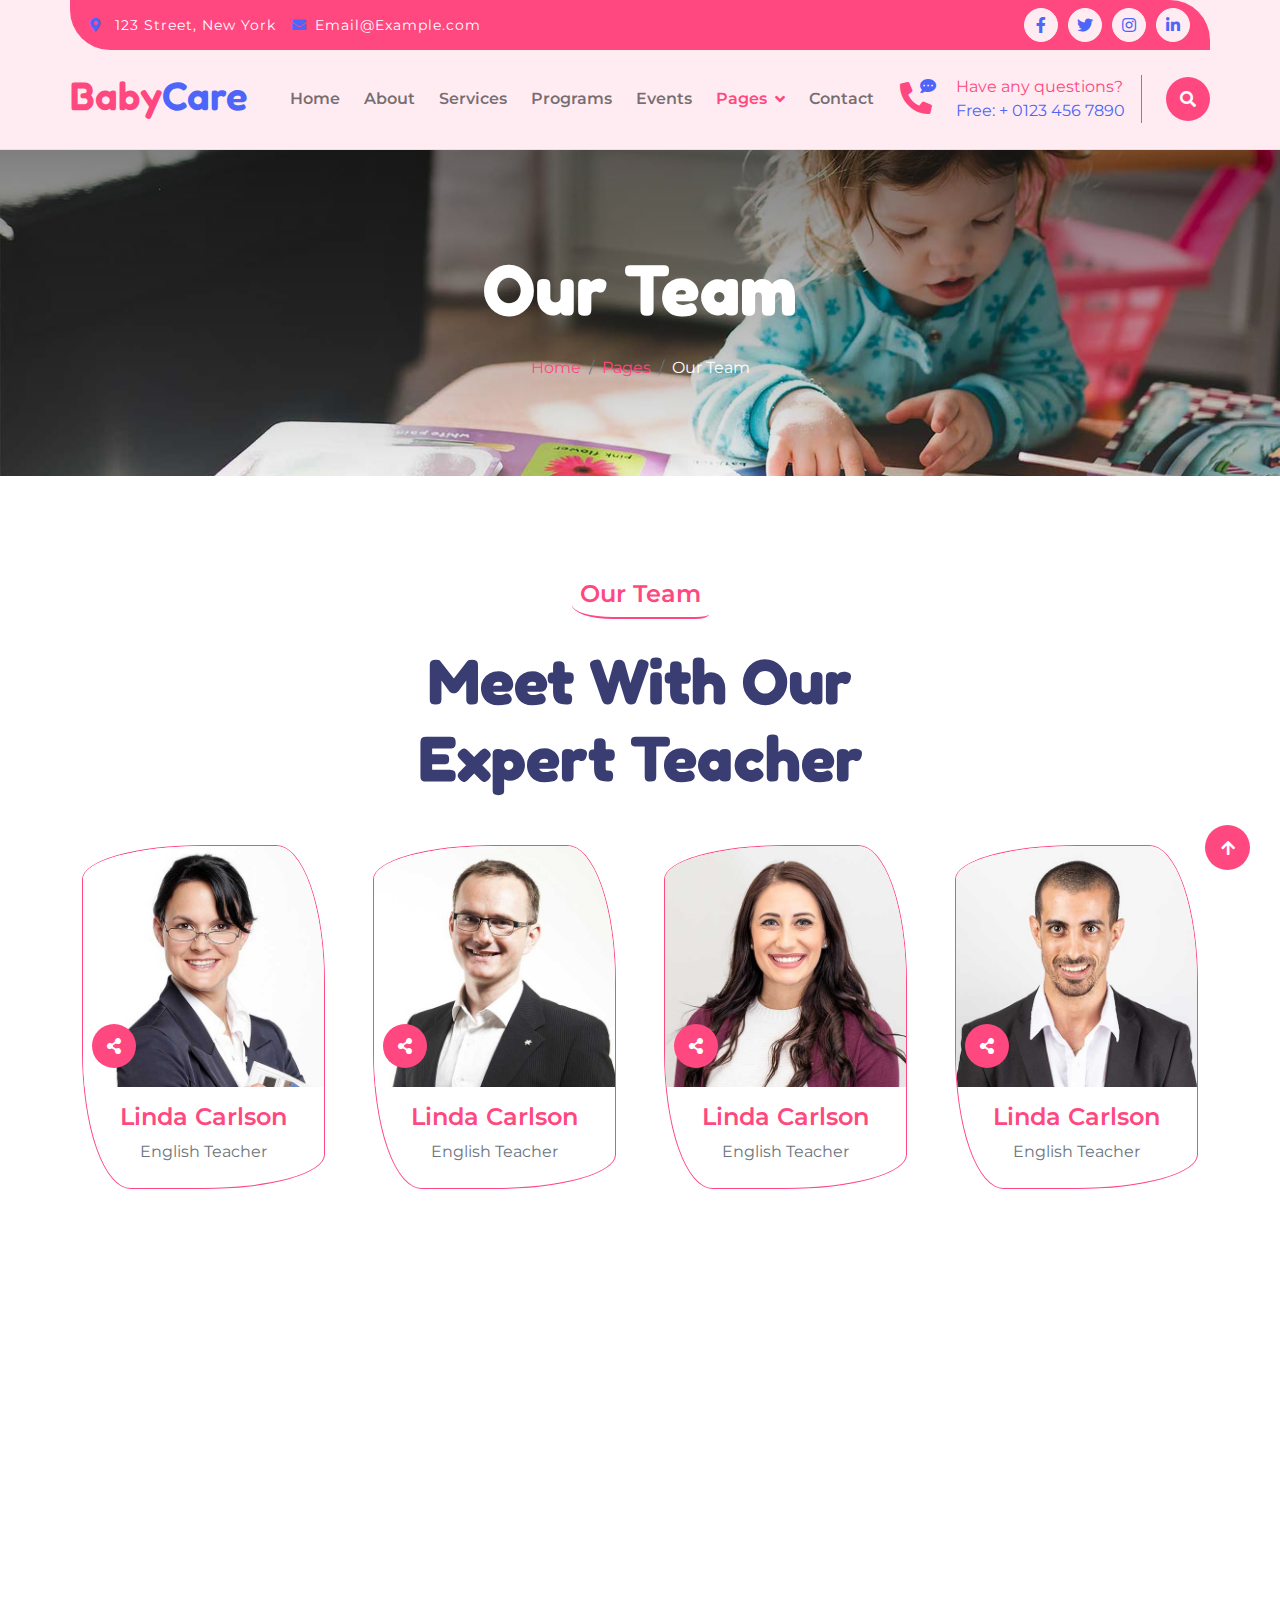
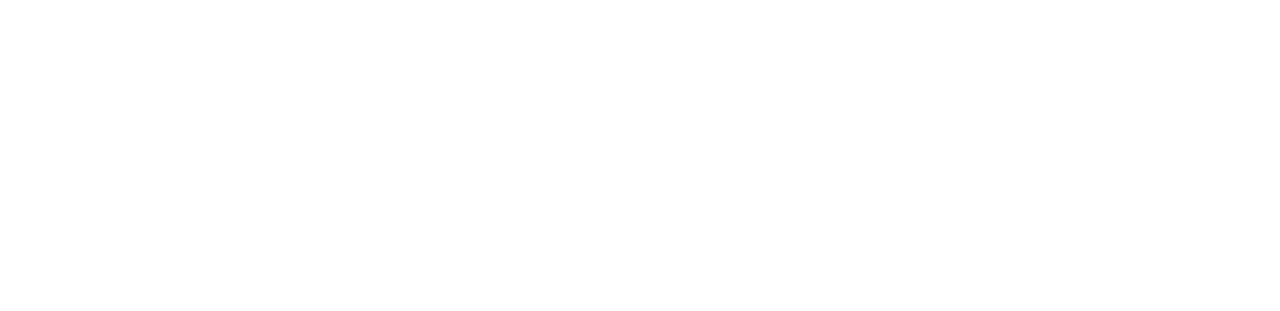
<file: team.html>
<!DOCTYPE html>
<html lang="en">

    <head>
        <meta charset="utf-8">
        <title>BabyCare - Daycare Website Template</title>
        <meta content="width=device-width, initial-scale=1.0" name="viewport">
        <meta content="" name="keywords">
        <meta content="" name="description">

        <!-- Google Web Fonts -->
        <link rel="preconnect" href="https://fonts.googleapis.com">
        <link rel="preconnect" href="https://fonts.gstatic.com" crossorigin>
        <link href="https://fonts.googleapis.com/css2?family=Fredoka:wght@600;700&family=Montserrat:wght@200;400;600&display=swap" rel="stylesheet"> 

        <!-- Icon Font Stylesheet -->
        <link rel="stylesheet" href="https://use.fontawesome.com/releases/v5.15.4/css/all.css"/>
        <link href="https://cdn.jsdelivr.net/npm/bootstrap-icons@1.4.1/font/bootstrap-icons.css" rel="stylesheet">

        <!-- Libraries Stylesheet -->
        <link href="lib/animate/animate.min.css" rel="stylesheet">
        <link href="lib/lightbox/css/lightbox.min.css" rel="stylesheet">
        <link href="lib/owlcarousel/assets/owl.carousel.min.css" rel="stylesheet">

        <!-- Customized Bootstrap Stylesheet -->
        <link href="css/bootstrap.min.css" rel="stylesheet">

        <!-- Template Stylesheet -->
        <link href="css/style.css" rel="stylesheet">

        

    </head>

    <body>

        <!-- Spinner Start -->
        <div id="spinner" class="show w-100 vh-100 bg-white position-fixed translate-middle top-50 start-50  d-flex align-items-center justify-content-center">
            <div class="spinner-grow text-primary" role="status"></div>
        </div>
        <!-- Spinner End -->


        <!-- Navbar start -->
        <div class="container-fluid border-bottom bg-light wow fadeIn" data-wow-delay="0.1s">
            <div class="container topbar bg-primary d-none d-lg-block py-2" style="border-radius: 0 40px">
                <div class="d-flex justify-content-between">
                    <div class="top-info ps-2">
                        <small class="me-3"><i class="fas fa-map-marker-alt me-2 text-secondary"></i> <a href="#" class="text-white">123 Street, New York</a></small>
                        <small class="me-3"><i class="fas fa-envelope me-2 text-secondary"></i><a href="#" class="text-white">Email@Example.com</a></small>
                    </div>
                    <div class="top-link pe-2">
                        <a href="" class="btn btn-light btn-sm-square rounded-circle"><i class="fab fa-facebook-f text-secondary"></i></a>
                        <a href="" class="btn btn-light btn-sm-square rounded-circle"><i class="fab fa-twitter text-secondary"></i></a>
                        <a href="" class="btn btn-light btn-sm-square rounded-circle"><i class="fab fa-instagram text-secondary"></i></a>
                        <a href="" class="btn btn-light btn-sm-square rounded-circle me-0"><i class="fab fa-linkedin-in text-secondary"></i></a>
                    </div>
                </div>
            </div>
            <div class="container px-0">
                <nav class="navbar navbar-light navbar-expand-xl py-3">
                    <a href="index.html" class="navbar-brand"><h1 class="text-primary display-6">Baby<span class="text-secondary">Care</span></h1></a>
                    <button class="navbar-toggler py-2 px-3" type="button" data-bs-toggle="collapse" data-bs-target="#navbarCollapse">
                        <span class="fa fa-bars text-primary"></span>
                    </button>
                    <div class="collapse navbar-collapse" id="navbarCollapse">
                        <div class="navbar-nav mx-auto">
                            <a href="index.html" class="nav-item nav-link">Home</a>
                            <a href="about.html" class="nav-item nav-link">About</a>
                            <a href="service.html" class="nav-item nav-link">Services</a>
                            <a href="program.html" class="nav-item nav-link">Programs</a>
                            <a href="event.html" class="nav-item nav-link">Events</a>
                            <div class="nav-item dropdown">
                                <a href="#" class="nav-link dropdown-toggle active" data-bs-toggle="dropdown">Pages</a>
                                <div class="dropdown-menu m-0 bg-secondary rounded-0">
                                    <a href="blog.html" class="dropdown-item">Our Blog</a>
                                    <a href="team.html" class="dropdown-item active">Our Team</a>
                                    <a href="testimonial.html" class="dropdown-item">Testimonial</a>
                                    <a href="404.html" class="dropdown-item">404 Page</a>
                                </div>
                            </div>
                            <a href="contact.html" class="nav-item nav-link">Contact</a>
                        </div>
                        <div class="d-flex me-4">
                            <div id="phone-tada" class="d-flex align-items-center justify-content-center">
                                <a href="" class="position-relative wow tada" data-wow-delay=".9s" >
                                    <i class="fa fa-phone-alt text-primary fa-2x me-4"></i>
                                    <div class="position-absolute" style="top: -7px; left: 20px;">
                                        <span><i class="fa fa-comment-dots text-secondary"></i></span>
                                    </div>
                                </a>
                            </div>
                            <div class="d-flex flex-column pe-3 border-end border-primary">
                                <span class="text-primary">Have any questions?</span>
                                <a href="#"><span class="text-secondary">Free: + 0123 456 7890</span></a>
                            </div>
                        </div>
                        <button class="btn-search btn btn-primary btn-md-square rounded-circle" data-bs-toggle="modal" data-bs-target="#searchModal"><i class="fas fa-search text-white"></i></button>
                    </div>
                </nav>
            </div>
        </div>
        <!-- Navbar End -->


        <!-- Modal Search Start -->
        <div class="modal fade" id="searchModal" tabindex="-1" aria-labelledby="exampleModalLabel" aria-hidden="true">
            <div class="modal-dialog modal-fullscreen">
                <div class="modal-content rounded-0">
                    <div class="modal-header">
                        <h5 class="modal-title" id="exampleModalLabel">Search by keyword</h5>
                        <button type="button" class="btn-close" data-bs-dismiss="modal" aria-label="Close"></button>
                    </div>
                    <div class="modal-body d-flex align-items-center">
                        <div class="input-group w-75 mx-auto d-flex">
                            <input type="search" class="form-control p-3" placeholder="keywords" aria-describedby="search-icon-1">
                            <span id="search-icon-1" class="input-group-text p-3"><i class="fa fa-search"></i></span>
                        </div>
                    </div>
                </div>
            </div>
        </div>
        <!-- Modal Search End -->

        
        <!-- Page Header Start -->
        <div class="container-fluid page-header py-5 wow fadeIn" data-wow-delay="0.1s">
            <div class="container text-center py-5">
                <h1 class="display-2 text-white mb-4">Our Team</h1>
                <nav aria-label="breadcrumb">
                    <ol class="breadcrumb justify-content-center mb-0">
                        <li class="breadcrumb-item"><a href="#">Home</a></li>
                        <li class="breadcrumb-item"><a href="#">Pages</a></li>
                        <li class="breadcrumb-item text-white" aria-current="page">Our Team</li>
                    </ol>
                </nav>
            </div>
        </div>
        <!-- Page Header End -->


        <!-- Team Start-->
        <div class="container-fluid team py-5">
            <div class="container py-5">
                <div class="mx-auto text-center wow fadeIn" data-wow-delay="0.1s" style="max-width: 600px;">
                    <h4 class="text-primary mb-4 border-bottom border-primary border-2 d-inline-block p-2 title-border-radius">Our Team</h4>
                    <h1 class="mb-5 display-3">Meet With Our Expert Teacher</h1>
                </div>
                <div class="row g-5 justify-content-center">
                    <div class="col-md-6 col-lg-4 col-xl-3 wow fadeIn" data-wow-delay="0.1s">
                        <div class="team-item border border-primary img-border-radius overflow-hidden">
                            <img src="img/team-1.jpg" class="img-fluid w-100" alt="">
                            <div class="team-icon d-flex align-items-center justify-content-center">
                                <a class="share btn btn-primary btn-md-square text-white rounded-circle me-3" href=""><i class="fas fa-share-alt"></i></a>
                                <a class="share-link btn btn-primary btn-md-square text-white rounded-circle me-3" href=""><i class="fab fa-facebook-f"></i></a>
                                <a class="share-link btn btn-primary btn-md-square text-white rounded-circle me-3" href=""><i class="fab fa-twitter"></i></a>
                                <a class="share-link btn btn-primary btn-md-square text-white rounded-circle" href=""><i class="fab fa-instagram"></i></a>
                            </div>
                            <div class="team-content text-center py-3">
                                <h4 class="text-primary">Linda Carlson</h4>
                                <p class="text-muted mb-2">English Teacher</p>
                            </div>
                        </div>
                    </div>
                    <div class="col-md-6 col-lg-4 col-xl-3 wow fadeIn" data-wow-delay="0.3s">
                        <div class="team-item border border-primary img-border-radius overflow-hidden">
                            <img src="img/team-2.jpg" class="img-fluid w-100" alt="">
                            <div class="team-icon d-flex align-items-center justify-content-center">
                                <a class="share btn btn-primary btn-md-square text-white rounded-circle me-3" href=""><i class="fas fa-share-alt"></i></a>
                                <a class="share-link btn btn-primary btn-md-square text-white rounded-circle me-3" href=""><i class="fab fa-facebook-f"></i></a>
                                <a class="share-link btn btn-primary btn-md-square text-white rounded-circle me-3" href=""><i class="fab fa-twitter"></i></a>
                                <a class="share-link btn btn-primary btn-md-square text-white rounded-circle" href=""><i class="fab fa-instagram"></i></a>
                            </div>
                            <div class="team-content text-center py-3">
                                <h4 class="text-primary">Linda Carlson</h4>
                                <p class="text-muted mb-2">English Teacher</p>
                            </div>
                        </div>
                    </div>
                    <div class="col-md-6 col-lg-4 col-xl-3 wow fadeIn" data-wow-delay="0.5s">
                        <div class="team-item border border-primary img-border-radius overflow-hidden">
                            <img src="img/team-3.jpg" class="img-fluid w-100" alt="">
                            <div class="team-icon d-flex align-items-center justify-content-center">
                                <a class="share btn btn-primary btn-md-square text-white rounded-circle me-3" href=""><i class="fas fa-share-alt"></i></a>
                                <a class="share-link btn btn-primary btn-md-square text-white rounded-circle me-3" href=""><i class="fab fa-facebook-f"></i></a>
                                <a class="share-link btn btn-primary btn-md-square text-white rounded-circle me-3" href=""><i class="fab fa-twitter"></i></a>
                                <a class="share-link btn btn-primary btn-md-square text-white rounded-circle" href=""><i class="fab fa-instagram"></i></a>
                            </div>
                            <div class="team-content text-center py-3">
                                <h4 class="text-primary">Linda Carlson</h4>
                                <p class="text-muted mb-2">English Teacher</p>
                            </div>
                        </div>
                    </div>
                    <div class="col-md-6 col-lg-4 col-xl-3 wow fadeIn" data-wow-delay="0.7s">
                        <div class="team-item border border-primary img-border-radius overflow-hidden">
                            <img src="img/team-4.jpg" class="img-fluid w-100" alt="">
                            <div class="team-icon d-flex align-items-center justify-content-center">
                                <a class="share btn btn-primary btn-md-square text-white rounded-circle me-3" href=""><i class="fas fa-share-alt"></i></a>
                                <a class="share-link btn btn-primary btn-md-square text-white rounded-circle me-3" href=""><i class="fab fa-facebook-f"></i></a>
                                <a class="share-link btn btn-primary btn-md-square text-white rounded-circle me-3" href=""><i class="fab fa-twitter"></i></a>
                                <a class="share-link btn btn-primary btn-md-square text-white rounded-circle" href=""><i class="fab fa-instagram"></i></a>
                            </div>
                            <div class="team-content text-center py-3">
                                <h4 class="text-primary">Linda Carlson</h4>
                                <p class="text-muted mb-2">English Teacher</p>
                            </div>
                        </div>
                    </div>
                </div>
            </div>
        </div>
        <!-- Team End-->


        <!-- Footer Start -->
        <div class="container-fluid footer py-5 wow fadeIn" data-wow-delay="0.1s">
            <div class="container py-5">
                <div class="row g-5">
                    <div class="col-md-6 col-lg-4 col-xl-3">
                        <div class="footer-item">
                            <h2 class="fw-bold mb-3"><span class="text-primary mb-0">Baby</span><span class="text-secondary">Care</span></h2>
                            <p class="mb-4">There cursus massa at urnaaculis estieSed aliquamellus vitae ultrs condmentum leo massamollis its estiegittis miristum.</p>
                            <div class="border border-primary p-3 rounded bg-light">
                                <h5 class="mb-3">Newsletter</h5>
                                <div class="position-relative mx-auto border border-primary rounded" style="max-width: 400px;">
                                    <input class="form-control border-0 w-100 py-3 ps-4 pe-5" type="text" placeholder="Your email">
                                    <button type="button" class="btn btn-primary py-2 position-absolute top-0 end-0 mt-2 me-2 text-white">SignUp</button>
                                </div>
                            </div>
                        </div>
                    </div>
                    <div class="col-md-6 col-lg-4 col-xl-3">
                        <div class="footer-item">
                            <div class="d-flex flex-column p-4 ps-5 text-dark border border-primary" 
                            style="border-radius: 50% 20% / 10% 40%;">
                                <p>Monday: 8am to 5pm</p>
                                <p>Tuesday: 8am to 5pm</p>
                                <p>Wednes: 8am to 5pm</p>
                                <p>Thursday: 8am to 5pm</p>
                                <p>Friday: 8am to 5pm</p>
                                <p>Saturday: 8am to 5pm</p>
                                <p class="mb-0">Sunday: Closed</p>
                            </div>
                        </div>
                    </div>
                    <div class="col-md-6 col-lg-4 col-xl-3">
                        <div class="footer-item">
                            <h4 class="text-primary mb-4 border-bottom border-primary border-2 d-inline-block p-2 title-border-radius">LOCATION</h4>
                            <div class="d-flex flex-column align-items-start">
                                <a href="" class="text-body mb-4"><i class="fa fa-map-marker-alt text-primary me-2"></i> 104 North tower New York, USA</a>
                                <a href="" class="text-start rounded-0 text-body mb-4"><i class="fa fa-phone-alt text-primary me-2"></i> (+012) 3456 7890 123</a>
                                <a href="" class="text-start rounded-0 text-body mb-4"><i class="fas fa-envelope text-primary me-2"></i> exampleemail@gmail.com</a>
                                <a href="" class="text-start rounded-0 text-body mb-4"><i class="fa fa-clock text-primary me-2"></i> 26/7 Hours Service</a>
                                <div class="footer-icon d-flex">
                                    <a class="btn btn-primary btn-sm-square me-3 rounded-circle text-white" href=""><i class="fab fa-facebook-f"></i></a>
                                    <a class="btn btn-primary btn-sm-square me-3 rounded-circle text-white" href=""><i class="fab fa-twitter"></i></a>
                                    <a href="#" class="btn btn-primary btn-sm-square me-3 rounded-circle text-white"><i class="fab fa-instagram"></i></a>
                                    <a href="#" class="btn btn-primary btn-sm-square rounded-circle text-white"><i class="fab fa-linkedin-in"></i></a>
                                </div>
                            </div>
                        </div>
                    </div>
                    <div class="col-md-6 col-lg-4 col-xl-3">
                        <div class="footer-item">
                            <h4 class="text-primary mb-4 border-bottom border-primary border-2 d-inline-block p-2 title-border-radius">OUR GALLARY</h4>
                            <div class="row g-3">
                                <div class="col-4">
                                    <div class="footer-galary-img rounded-circle border border-primary">
                                        <img src="img/galary-1.jpg" class="img-fluid rounded-circle p-2" alt="">
                                    </div>
                               </div>
                               <div class="col-4">
                                    <div class="footer-galary-img rounded-circle border border-primary">
                                        <img src="img/galary-2.jpg" class="img-fluid rounded-circle p-2" alt="">
                                    </div>
                               </div>
                                <div class="col-4">
                                    <div class="footer-galary-img rounded-circle border border-primary">
                                        <img src="img/galary-3.jpg" class="img-fluid rounded-circle p-2" alt="">
                                    </div>
                               </div>
                                <div class="col-4">
                                    <div class="footer-galary-img rounded-circle border border-primary">
                                        <img src="img/galary-4.jpg" class="img-fluid rounded-circle p-2" alt="">
                                    </div>
                               </div>
                                <div class="col-4">
                                    <div class="footer-galary-img rounded-circle border border-primary">
                                        <img src="img/galary-5.jpg" class="img-fluid rounded-circle p-2" alt="">
                                    </div>
                               </div>
                                <div class="col-4">
                                    <div class="footer-galary-img rounded-circle border border-primary">
                                        <img src="img/galary-6.jpg" class="img-fluid rounded-circle p-2" alt="">
                                    </div>
                               </div>
                            </div>
                        </div>
                    </div>
                </div>
            </div>
        </div>
        <!-- Footer End -->


       

        <!-- Back to Top -->
        <a href="#" class="btn btn-primary border-3 border-primary rounded-circle back-to-top"><i class="fa fa-arrow-up"></i></a>   

        
    <!-- JavaScript Libraries -->
    <script src="https://ajax.googleapis.com/ajax/libs/jquery/3.6.4/jquery.min.js"></script>
    <script src="https://cdn.jsdelivr.net/npm/bootstrap@5.0.0/dist/js/bootstrap.bundle.min.js"></script>
    <script src="lib/wow/wow.min.js"></script>
    <script src="lib/easing/easing.min.js"></script>
    <script src="lib/waypoints/waypoints.min.js"></script>
    <script src="lib/lightbox/js/lightbox.min.js"></script>
    <script src="lib/owlcarousel/owl.carousel.min.js"></script>

    <!-- Template Javascript -->
    <script src="js/main.js"></script>
    </body>

</html>
</file>
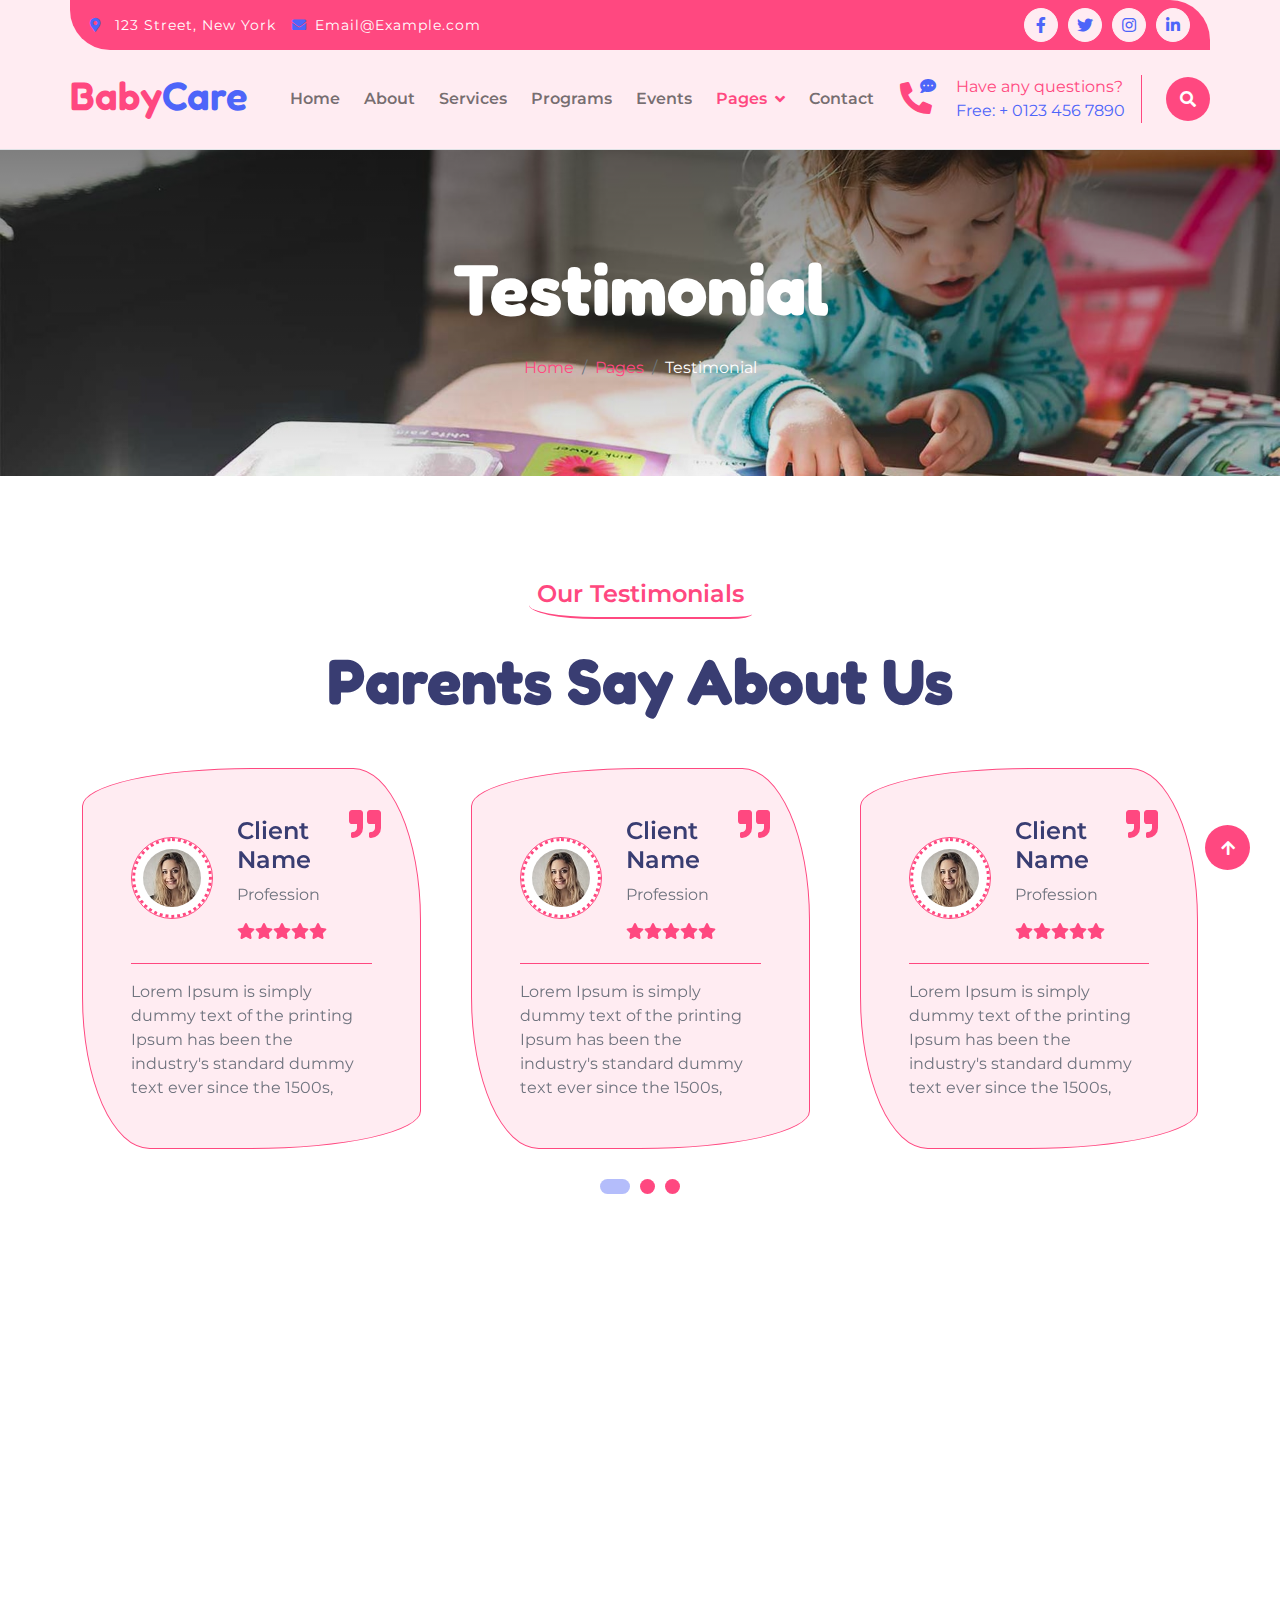
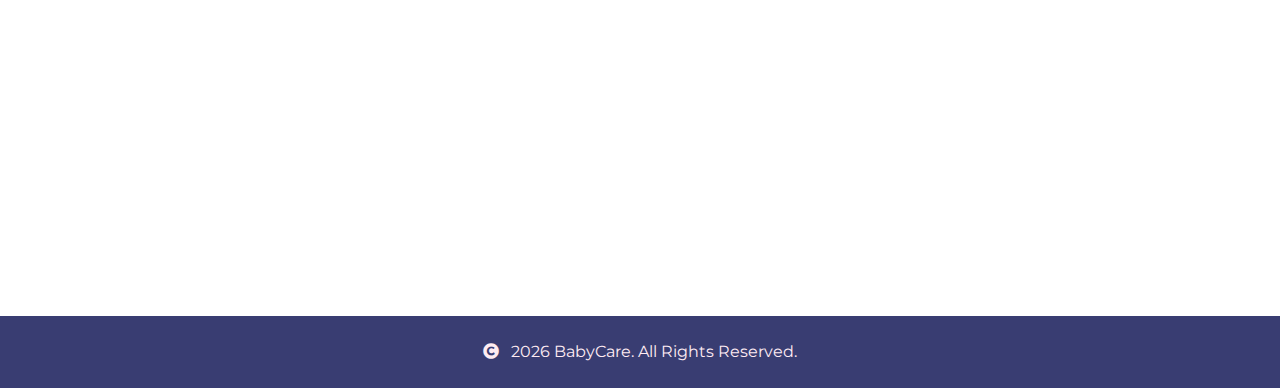
<file: testimonial.html>
<!DOCTYPE html>
<html lang="en">

    <head>
        <meta charset="utf-8">
        <title>BabyCare - Daycare Website Template</title>
        <meta content="width=device-width, initial-scale=1.0" name="viewport">
        <meta content="" name="keywords">
        <meta content="" name="description">

        <!-- Google Web Fonts -->
        <link rel="preconnect" href="https://fonts.googleapis.com">
        <link rel="preconnect" href="https://fonts.gstatic.com" crossorigin>
        <link href="https://fonts.googleapis.com/css2?family=Fredoka:wght@600;700&family=Montserrat:wght@200;400;600&display=swap" rel="stylesheet"> 

        <!-- Icon Font Stylesheet -->
        <link rel="stylesheet" href="https://use.fontawesome.com/releases/v5.15.4/css/all.css"/>
        <link href="https://cdn.jsdelivr.net/npm/bootstrap-icons@1.4.1/font/bootstrap-icons.css" rel="stylesheet">

        <!-- Libraries Stylesheet -->
        <link href="lib/animate/animate.min.css" rel="stylesheet">
        <link href="lib/lightbox/css/lightbox.min.css" rel="stylesheet">
        <link href="lib/owlcarousel/assets/owl.carousel.min.css" rel="stylesheet">

        <!-- Customized Bootstrap Stylesheet -->
        <link href="css/bootstrap.min.css" rel="stylesheet">

        <!-- Template Stylesheet -->
        <link href="css/style.css" rel="stylesheet">

        

    </head>

    <body>

        <!-- Spinner Start -->
        <div id="spinner" class="show w-100 vh-100 bg-white position-fixed translate-middle top-50 start-50  d-flex align-items-center justify-content-center">
            <div class="spinner-grow text-primary" role="status"></div>
        </div>
        <!-- Spinner End -->


        <!-- Navbar start -->
        <div class="container-fluid border-bottom bg-light wow fadeIn" data-wow-delay="0.1s">
            <div class="container topbar bg-primary d-none d-lg-block py-2" style="border-radius: 0 40px">
                <div class="d-flex justify-content-between">
                    <div class="top-info ps-2">
                        <small class="me-3"><i class="fas fa-map-marker-alt me-2 text-secondary"></i> <a href="#" class="text-white">123 Street, New York</a></small>
                        <small class="me-3"><i class="fas fa-envelope me-2 text-secondary"></i><a href="#" class="text-white">Email@Example.com</a></small>
                    </div>
                    <div class="top-link pe-2">
                        <a href="" class="btn btn-light btn-sm-square rounded-circle"><i class="fab fa-facebook-f text-secondary"></i></a>
                        <a href="" class="btn btn-light btn-sm-square rounded-circle"><i class="fab fa-twitter text-secondary"></i></a>
                        <a href="" class="btn btn-light btn-sm-square rounded-circle"><i class="fab fa-instagram text-secondary"></i></a>
                        <a href="" class="btn btn-light btn-sm-square rounded-circle me-0"><i class="fab fa-linkedin-in text-secondary"></i></a>
                    </div>
                </div>
            </div>
            <div class="container px-0">
                <nav class="navbar navbar-light navbar-expand-xl py-3">
                    <a href="index.html" class="navbar-brand"><h1 class="text-primary display-6">Baby<span class="text-secondary">Care</span></h1></a>
                    <button class="navbar-toggler py-2 px-3" type="button" data-bs-toggle="collapse" data-bs-target="#navbarCollapse">
                        <span class="fa fa-bars text-primary"></span>
                    </button>
                    <div class="collapse navbar-collapse" id="navbarCollapse">
                        <div class="navbar-nav mx-auto">
                            <a href="index.html" class="nav-item nav-link">Home</a>
                            <a href="about.html" class="nav-item nav-link">About</a>
                            <a href="service.html" class="nav-item nav-link">Services</a>
                            <a href="program.html" class="nav-item nav-link">Programs</a>
                            <a href="event.html" class="nav-item nav-link">Events</a>
                            <div class="nav-item dropdown">
                                <a href="#" class="nav-link dropdown-toggle active" data-bs-toggle="dropdown">Pages</a>
                                <div class="dropdown-menu m-0 bg-secondary rounded-0">
                                    <a href="blog.html" class="dropdown-item">Our Blog</a>
                                    <a href="team.html" class="dropdown-item">Our Team</a>
                                    <a href="testimonial.html" class="dropdown-item active">Testimonial</a>
                                    <a href="404.html" class="dropdown-item">404 Page</a>
                                </div>
                            </div>
                            <a href="contact.html" class="nav-item nav-link">Contact</a>
                        </div>
                        <div class="d-flex me-4">
                            <div id="phone-tada" class="d-flex align-items-center justify-content-center">
                                <a href="" class="position-relative wow tada" data-wow-delay=".9s" >
                                    <i class="fa fa-phone-alt text-primary fa-2x me-4"></i>
                                    <div class="position-absolute" style="top: -7px; left: 20px;">
                                        <span><i class="fa fa-comment-dots text-secondary"></i></span>
                                    </div>
                                </a>
                            </div>
                            <div class="d-flex flex-column pe-3 border-end border-primary">
                                <span class="text-primary">Have any questions?</span>
                                <a href="#"><span class="text-secondary">Free: + 0123 456 7890</span></a>
                            </div>
                        </div>
                        <button class="btn-search btn btn-primary btn-md-square rounded-circle" data-bs-toggle="modal" data-bs-target="#searchModal"><i class="fas fa-search text-white"></i></button>
                    </div>
                </nav>
            </div>
        </div>
        <!-- Navbar End -->


        <!-- Modal Search Start -->
        <div class="modal fade" id="searchModal" tabindex="-1" aria-labelledby="exampleModalLabel" aria-hidden="true">
            <div class="modal-dialog modal-fullscreen">
                <div class="modal-content rounded-0">
                    <div class="modal-header">
                        <h5 class="modal-title" id="exampleModalLabel">Search by keyword</h5>
                        <button type="button" class="btn-close" data-bs-dismiss="modal" aria-label="Close"></button>
                    </div>
                    <div class="modal-body d-flex align-items-center">
                        <div class="input-group w-75 mx-auto d-flex">
                            <input type="search" class="form-control p-3" placeholder="keywords" aria-describedby="search-icon-1">
                            <span id="search-icon-1" class="input-group-text p-3"><i class="fa fa-search"></i></span>
                        </div>
                    </div>
                </div>
            </div>
        </div>
        <!-- Modal Search End -->

        
        <!-- Page Header Start -->
        <div class="container-fluid page-header py-5 wow fadeIn" data-wow-delay="0.1s">
            <div class="container text-center py-5">
                <h1 class="display-2 text-white mb-4">Testimonial</h1>
                <nav aria-label="breadcrumb">
                    <ol class="breadcrumb justify-content-center mb-0">
                        <li class="breadcrumb-item"><a href="#">Home</a></li>
                        <li class="breadcrumb-item"><a href="#">Pages</a></li>
                        <li class="breadcrumb-item text-white" aria-current="page">Testimonial</li>
                    </ol>
                </nav>
            </div>
        </div>
        <!-- Page Header End -->


        <!-- Testimonial Start -->
        <div class="container-fluid testimonial py-5">
            <div class="container py-5">
                <div class="mx-auto text-center wow fadeIn" data-wow-delay="0.1s" style="max-width: 700px;">
                    <h4 class="text-primary mb-4 border-bottom border-primary border-2 d-inline-block p-2 title-border-radius">Our Testimonials</h4>
                    <h1 class="mb-5 display-3">Parents Say About Us</h1>
                </div>
                <div class="owl-carousel testimonial-carousel wow fadeIn" data-wow-delay="0.3s">
                    <div class="testimonial-item img-border-radius bg-light border border-primary p-4">
                        <div class="p-4 position-relative">
                            <i class="fa fa-quote-right fa-2x text-primary position-absolute" style="top: 15px; right: 15px;"></i>
                            <div class="d-flex align-items-center">
                                <div class="border border-primary bg-white rounded-circle">
                                    <img src="img/testimonial-2.jpg" class="rounded-circle p-2" style="width: 80px; height: 80px; border-style: dotted; border-color: var(--bs-primary);" alt="">
                                </div>
                                <div class="ms-4">
                                    <h4 class="text-dark">Client Name</h4>
                                    <p class="m-0 pb-3">Profession</p>
                                    <div class="d-flex pe-5">
                                        <i class="fas fa-star text-primary"></i>
                                        <i class="fas fa-star text-primary"></i>
                                        <i class="fas fa-star text-primary"></i>
                                        <i class="fas fa-star text-primary"></i>
                                        <i class="fas fa-star text-primary"></i>
                                    </div>
                                </div>
                            </div>
                            <div class="border-top border-primary mt-4 pt-3">
                                <p class="mb-0">Lorem Ipsum is simply dummy text of the printing Ipsum has been the industry's standard dummy text ever since the 1500s,
                                </p>
                            </div>
                        </div>
                    </div>
                    <div class="testimonial-item img-border-radius bg-light border border-primary p-4">
                        <div class="p-4 position-relative">
                            <i class="fa fa-quote-right fa-2x text-primary position-absolute" style="top: 15px; right: 15px;"></i>
                            <div class="d-flex align-items-center">
                                <div class="border border-primary bg-white rounded-circle">
                                    <img src="img/testimonial-2.jpg" class="rounded-circle p-2" style="width: 80px; height: 80px; border-style: dotted; border-color: var(--bs-primary);" alt="">
                                </div>
                                <div class="ms-4">
                                    <h4 class="text-dark">Client Name</h4>
                                    <p class="m-0 pb-3">Profession</p>
                                    <div class="d-flex pe-5">
                                        <i class="fas fa-star text-primary"></i>
                                        <i class="fas fa-star text-primary"></i>
                                        <i class="fas fa-star text-primary"></i>
                                        <i class="fas fa-star text-primary"></i>
                                        <i class="fas fa-star text-primary"></i>
                                    </div>
                                </div>
                            </div>
                            <div class="border-top border-primary mt-4 pt-3">
                                <p class="mb-0">Lorem Ipsum is simply dummy text of the printing Ipsum has been the industry's standard dummy text ever since the 1500s,
                                </p>
                            </div>
                        </div>
                    </div>
                    <div class="testimonial-item img-border-radius bg-light border border-primary p-4">
                        <div class="p-4 position-relative">
                            <i class="fa fa-quote-right fa-2x text-primary position-absolute" style="top: 15px; right: 15px;"></i>
                            <div class="d-flex align-items-center">
                                <div class="border border-primary bg-white rounded-circle">
                                    <img src="img/testimonial-2.jpg" class="rounded-circle p-2" style="width: 80px; height: 80px; border-style: dotted; border-color: var(--bs-primary);" alt="">
                                </div>
                                <div class="ms-4">
                                    <h4 class="text-dark">Client Name</h4>
                                    <p class="m-0 pb-3">Profession</p>
                                    <div class="d-flex pe-5">
                                        <i class="fas fa-star text-primary"></i>
                                        <i class="fas fa-star text-primary"></i>
                                        <i class="fas fa-star text-primary"></i>
                                        <i class="fas fa-star text-primary"></i>
                                        <i class="fas fa-star text-primary"></i>
                                    </div>
                                </div>
                            </div>
                            <div class="border-top border-primary mt-4 pt-3">
                                <p class="mb-0">Lorem Ipsum is simply dummy text of the printing Ipsum has been the industry's standard dummy text ever since the 1500s,
                                </p>
                            </div>
                        </div>
                    </div>
                </div>
            </div>
        </div>
        <!-- Testimonial End -->


        <!-- Footer Start -->
        <div class="container-fluid footer py-5 wow fadeIn" data-wow-delay="0.1s">
            <div class="container py-5">
                <div class="row g-5">
                    <div class="col-md-6 col-lg-4 col-xl-3">
                        <div class="footer-item">
                            <h2 class="fw-bold mb-3"><span class="text-primary mb-0">Baby</span><span class="text-secondary">Care</span></h2>
                            <p class="mb-4">There cursus massa at urnaaculis estieSed aliquamellus vitae ultrs condmentum leo massamollis its estiegittis miristum.</p>
                            <div class="border border-primary p-3 rounded bg-light">
                                <h5 class="mb-3">Newsletter</h5>
                                <div class="position-relative mx-auto border border-primary rounded" style="max-width: 400px;">
                                    <input class="form-control border-0 w-100 py-3 ps-4 pe-5" type="text" placeholder="Your email">
                                    <button type="button" class="btn btn-primary py-2 position-absolute top-0 end-0 mt-2 me-2 text-white">SignUp</button>
                                </div>
                            </div>
                        </div>
                    </div>
                    <div class="col-md-6 col-lg-4 col-xl-3">
                        <div class="footer-item">
                            <div class="d-flex flex-column p-4 ps-5 text-dark border border-primary" 
                            style="border-radius: 50% 20% / 10% 40%;">
                                <p>Monday: 8am to 5pm</p>
                                <p>Tuesday: 8am to 5pm</p>
                                <p>Wednes: 8am to 5pm</p>
                                <p>Thursday: 8am to 5pm</p>
                                <p>Friday: 8am to 5pm</p>
                                <p>Saturday: 8am to 5pm</p>
                                <p class="mb-0">Sunday: Closed</p>
                            </div>
                        </div>
                    </div>
                    <div class="col-md-6 col-lg-4 col-xl-3">
                        <div class="footer-item">
                            <h4 class="text-primary mb-4 border-bottom border-primary border-2 d-inline-block p-2 title-border-radius">LOCATION</h4>
                            <div class="d-flex flex-column align-items-start">
                                <a href="" class="text-body mb-4"><i class="fa fa-map-marker-alt text-primary me-2"></i> 104 North tower New York, USA</a>
                                <a href="" class="text-start rounded-0 text-body mb-4"><i class="fa fa-phone-alt text-primary me-2"></i> (+012) 3456 7890 123</a>
                                <a href="" class="text-start rounded-0 text-body mb-4"><i class="fas fa-envelope text-primary me-2"></i> exampleemail@gmail.com</a>
                                <a href="" class="text-start rounded-0 text-body mb-4"><i class="fa fa-clock text-primary me-2"></i> 26/7 Hours Service</a>
                                <div class="footer-icon d-flex">
                                    <a class="btn btn-primary btn-sm-square me-3 rounded-circle text-white" href=""><i class="fab fa-facebook-f"></i></a>
                                    <a class="btn btn-primary btn-sm-square me-3 rounded-circle text-white" href=""><i class="fab fa-twitter"></i></a>
                                    <a href="#" class="btn btn-primary btn-sm-square me-3 rounded-circle text-white"><i class="fab fa-instagram"></i></a>
                                    <a href="#" class="btn btn-primary btn-sm-square rounded-circle text-white"><i class="fab fa-linkedin-in"></i></a>
                                </div>
                            </div>
                        </div>
                    </div>
                    <div class="col-md-6 col-lg-4 col-xl-3">
                        <div class="footer-item">
                            <h4 class="text-primary mb-4 border-bottom border-primary border-2 d-inline-block p-2 title-border-radius">OUR GALLARY</h4>
                            <div class="row g-3">
                                <div class="col-4">
                                    <div class="footer-galary-img rounded-circle border border-primary">
                                        <img src="img/galary-1.jpg" class="img-fluid rounded-circle p-2" alt="">
                                    </div>
                               </div>
                               <div class="col-4">
                                    <div class="footer-galary-img rounded-circle border border-primary">
                                        <img src="img/galary-2.jpg" class="img-fluid rounded-circle p-2" alt="">
                                    </div>
                               </div>
                                <div class="col-4">
                                    <div class="footer-galary-img rounded-circle border border-primary">
                                        <img src="img/galary-3.jpg" class="img-fluid rounded-circle p-2" alt="">
                                    </div>
                               </div>
                                <div class="col-4">
                                    <div class="footer-galary-img rounded-circle border border-primary">
                                        <img src="img/galary-4.jpg" class="img-fluid rounded-circle p-2" alt="">
                                    </div>
                               </div>
                                <div class="col-4">
                                    <div class="footer-galary-img rounded-circle border border-primary">
                                        <img src="img/galary-5.jpg" class="img-fluid rounded-circle p-2" alt="">
                                    </div>
                               </div>
                                <div class="col-4">
                                    <div class="footer-galary-img rounded-circle border border-primary">
                                        <img src="img/galary-6.jpg" class="img-fluid rounded-circle p-2" alt="">
                                    </div>
                               </div>
                            </div>
                        </div>
                    </div>
                </div>
            </div>
        </div>
        <!-- Footer End -->


       
        <!-- Copyright Start -->
<div class="container-fluid copyright bg-dark py-4">
    <div class="container text-center">
        <p class="mb-0 text-light">
            <i class="fas fa-copyright text-light me-2"></i>
            2026 BabyCare. All Rights Reserved.
        </p>
    </div>
</div>
<!-- Copyright End -->


        <!-- Back to Top -->
        <a href="#" class="btn btn-primary border-3 border-primary rounded-circle back-to-top"><i class="fa fa-arrow-up"></i></a>   

        
    <!-- JavaScript Libraries -->
    <script src="https://ajax.googleapis.com/ajax/libs/jquery/3.6.4/jquery.min.js"></script>
    <script src="https://cdn.jsdelivr.net/npm/bootstrap@5.0.0/dist/js/bootstrap.bundle.min.js"></script>
    <script src="lib/wow/wow.min.js"></script>
    <script src="lib/easing/easing.min.js"></script>
    <script src="lib/waypoints/waypoints.min.js"></script>
    <script src="lib/lightbox/js/lightbox.min.js"></script>
    <script src="lib/owlcarousel/owl.carousel.min.js"></script>

    <!-- Template Javascript -->
    <script src="js/main.js"></script>
    </body>

</html>
</file>
<file: css/style.css>
/*** Spinner Start ***/
#spinner {
    opacity: 0;
    visibility: hidden;
    transition: opacity .8s ease-out, visibility 0s linear .5s;
    z-index: 99999;
 }

 #spinner.show {
     transition: opacity .8s ease-out, visibility 0s linear .0s;
     visibility: visible;
     opacity: 1;
 }
/*** Spinner End ***/


/*** Common CSS Start ***/
.back-to-top {
    position: fixed;
    right: 30px;
    bottom: 30px;
    display: flex;
    width: 45px;
    height: 45px;
    align-items: center;
    justify-content: center;
    transition: 0.5s;
    z-index: 99;
}

h1,
h2,
h3,
.h1,
.h2,
.h3 {
    font-weight: 200;
    font-family: 'Montserrat', sans-serif;
}

h4,
h5,
h6,
.h4,
.h5,
.h6 {
    font-weight: 600;
    font-family: 'Montserrat', sans-serif;
}

.display-1,
.display-2,
.display-3,
.display-4,
.display-5,
.display-6 {
    font-weight: 700;
    font-family: 'Fredoka', sans-serif;
}

.display-4,
.display-5,
.display-6 {
    font-weight: 600;
}

.wow,
.animated {
    animation-duration: 2s !important;
}
/*** Common CSS End ***/


/*** Button Start ***/
.btn {
    font-weight: 600;
    transition: .5s;
}

.btn-square {
    width: 32px;
    height: 32px;
}

.btn-sm-square {
    width: 34px;
    height: 34px;
}

.btn-md-square {
    width: 44px;
    height: 44px;
}

.btn-lg-square {
    width: 56px;
    height: 56px;
}

.btn-square,
.btn-sm-square,
.btn-md-square,
.btn-lg-square {
    padding: 0;
    display: flex;
    align-items: center;
    justify-content: center;
    font-weight: normal;
}

.btn.btn-primary {
    border: 0;
    color: var(--bs-white);
}

.btn.btn-primary:hover {
    background: var(--bs-secondary);
    color: var(--bs-primary);
}

.btn-border-radius {
    border-radius: 25% 10%;
}

.img-border-radius {
    border-radius: 50% 20% / 10% 40%;
}

.title-border-radius {
    border-radius: 10% 30%;
}
/*** Button End ***/


/*** Topbar Start ***/
.topbar .top-info {
    font-size: medium;
    font-weight: 400;
    font-family: 'Montserrat', sans-serif;
    letter-spacing: 1px;
    display: flex;
    align-items: center;
}

.topbar .top-link {
    display: flex;
    align-items: center;
    justify-content: center;
}

.topbar .top-link a {
    margin-right: 10px;
}

.topbar .top-link a:hover {
    background: var(--bs-secondary) !important;
}

.topbar .top-link a:hover i {
    color: var(--bs-primary) !important;
}
/*** Topbar End ***/


/*** Navbar Start ***/
.navbar {
    border-bottom: 1px solid rgba(255, 255, 255, .1);
}

.navbar .navbar-nav .nav-link {
    padding: 10px 12px;
    font-size: 16px;
    font-weight: 600;
    transition: .5s;
}

.navbar .navbar-nav .nav-link:hover,
.navbar .navbar-nav .nav-link.active,
.fixed-top.bg-white .navbar .navbar-nav .nav-link:hover,
.fixed-top.bg-white .navbar .navbar-nav .nav-link.active {
    color: var(--bs-primary);
}

.navbar .dropdown-toggle::after {
    border: none;
    content: "\f107";
    font-family: "Font Awesome 5 Free";
    font-weight: 700;
    vertical-align: middle;
    margin-left: 8px;
}

@media (min-width: 1200px) {
    .navbar .nav-item .dropdown-menu {
        display: block;
        visibility: hidden;
        top: 100%;
        font-weight: 400;
        font-family: 'Fredoka', sans-serif;
        transform: rotateX(-75deg);
        transform-origin: 0% 0%;
        border: 0;
        transition: .5s;
        opacity: 0;
    }
}

.dropdown .dropdown-menu a:hover {
    background: var(--bs-secondary);
    color: var(--bs-primary);
}

.navbar .nav-item:hover .dropdown-menu {
    transform: rotateX(0deg);
    visibility: visible;
    background: var(--bs-light) !important;
    border-radius: 10px !important;
    transition: .5s;
    opacity: 1;
}

#searchModal .modal-content {
    background: rgba(255, 255, 255, .8);
}
/*** Navbar End ***/


/*** Hero Header ***/
.hero-header,
.page-header {
    background: linear-gradient(rgba(0, 0, 0, 0.5), rgba(0, 0, 0, 0.05)), url(../img/hero-img.jpg);
    background-position: center center;
    background-repeat: no-repeat;
    background-size: cover;
}
/*** Hero Header ***/


/*** About Start ***/
.video {
    position: relative;
    height: 100%;
    min-height: 400px;
    background: linear-gradient(rgba(255, 255, 255, 0.1), rgba(255, 255, 255, 0.1)), url(../img/about.jpg);
    background-position: center center;
    background-repeat: no-repeat;
    background-size: cover;
    border-radius: 10px;
}

.video .btn-play {
    position: absolute;
    z-index: 3;
    top: 50%;
    left: 50%;
    transform: translateX(-50%) translateY(-50%);
    box-sizing: content-box;
    display: block;
    width: 32px;
    height: 44px;
    border-radius: 50%;
    border: none;
    outline: none;
    padding: 18px 20px 18px 28px;
}

.video .btn-play:before {
    content: "";
    position: absolute;
    z-index: 0;
    left: 50%;
    top: 50%;
    transform: translateX(-50%) translateY(-50%);
    display: block;
    width: 100px;
    height: 100px;
    background: var(--bs-secondary);
    border-radius: 50%;
    animation: pulse-border 1500ms ease-out infinite;
}

.video .btn-play:after {
    content: "";
    position: absolute;
    z-index: 1;
    left: 50%;
    top: 50%;
    transform: translateX(-50%) translateY(-50%);
    display: block;
    width: 100px;
    height: 100px;
    background: var(--bs-primary);
    border-radius: 50%;
    transition: all 200ms;
}

.video .btn-play img {
    position: relative;
    z-index: 3;
    max-width: 100%;
    width: auto;
    height: auto;
}

.video .btn-play span {
    display: block;
    position: relative;
    z-index: 3;
    width: 0;
    height: 0;
    border-left: 32px solid var(--bs-white);
    border-top: 22px solid transparent;
    border-bottom: 22px solid transparent;
}

@keyframes pulse-border {
    0% {
        transform: translateX(-50%) translateY(-50%) translateZ(0) scale(1);
        opacity: 1;
    }

    100% {
        transform: translateX(-50%) translateY(-50%) translateZ(0) scale(1.5);
        opacity: 0;
    }
}

#videoModal {
    z-index: 99999;
}

#videoModal .modal-dialog {
    position: relative;
    max-width: 800px;
    margin: 60px auto 0 auto;
}

#videoModal .modal-body {
    position: relative;
    padding: 0px;
}

#videoModal .close {
    position: absolute;
    width: 30px;
    height: 30px;
    right: 0px;
    top: -30px;
    z-index: 999;
    font-size: 30px;
    font-weight: normal;
    color: #FFFFFF;
    background: #000000;
    opacity: 1;
}

.video.border {
    border-radius: 50% 20% / 10% 40%;
}

.about {
    background: linear-gradient(rgba(255, 255, 255, 0.8), rgba(255, 255, 255, 0.8)), url(../img/background.jpg);
    background-position: center center;
    background-repeat: no-repeat;
    background-size: cover;
}
/*** About End ***/


/*** service Start ***/
.service {
    background: linear-gradient(rgba(255, 72, 128, 0.05), rgba(255, 72, 128, 0.2));
}

.service .service-item {
    box-shadow: 0 0 45px rgba(0, 0, 0, .1);
    width: 100%;
    height: 100%;
    border-radius: 50% 20% / 10% 40%;
    transition: 0.5s;
    position: relative;
}

.service-content::after {
    position: absolute;
    content: "";
    width: 0;
    height: 100%;
    top: 0;
    left: 0;
    right: auto;
    background: transparent;
    border-radius: 50% 20% / 10% 40%;
    transition: .5s;
}

.service-item:hover {
    border: 1px solid var(--bs-secondary) !important;
}

.service-item:hover .service-content::after {
    background: var(--bs-secondary);
    width: 100%;
    opacity: 1;
    z-index: 1;
}

.service-item .service-content .service-content-inner {
    position: relative;
    z-index: 2;
}

.service-item .service-content-inner i,
.service-item .service-content-inner p,
.service-item .service-content-inner a.h4 {
    transition: 0.5s;
}

.service-item:hover .service-content-inner i,
.service-item:hover .service-content-inner p {
    color: var(--bs-white) !important;
}
.service-item:hover .service-content-inner a.h4 {
    color: var(--bs-primary);
}

.service-item:hover .service-content-inner a.btn-primary {
    background: var(--bs-white) !important;
    color: var(--bs-primary) !important;
}

.service-item .service-content-inner a.btn-primary:hover {
    background: var(--bs-primary) !important;
    color: var(--bs-white) !important;
}
/*** Service End ***/


/*** Programs Start ***/
.program {
    background: linear-gradient(rgba(255, 72, 128, 0.1), rgba(255, 72, 128, 0.1));
}

.program .program-item .program-img .program-rate {
    position: absolute;
    width: 100px; 
    top: -20px; 
    left: 50%; 
    margin-left: -50px; 
    border-radius: 10% / 50%;
}

.program .program-item .program-text {
    padding-top: 150px; 
    margin-top: -125px;
}

.program .program-item .program-img img,
.program .program-item .program-teacher img,
.program .program-item:hover .program-text-inner a.h4 {
    transition: 0.5s;
}

.program .program-item:hover .program-img img,
.program .program-item:hover .program-teacher img {
    transform: scale(1.2);
}

.program .program-item:hover .program-text-inner a.h4 {
    color: var(--bs-primary) !important;
}
/*** Programs End ***/


/*** Events Start ***/
.events .events-item {
    width: 100%;
    height: 100%;
    border-radius: 30%;
    position: relative;
}

.events .events-item .events-inner .events-rate {
    position: absolute;
    width: 120px; 
    top: -20px; 
    left: 50%; 
    margin-left: -60px; 
    border-radius: 10% / 50%;
}

.events .events-item .events-inner .events-img .event-overlay {
    position: absolute;
    top: 50%; 
    left: 50%;
    transform: translate(-50%, -50%);
    transition: 0.5s;
    z-index: 1;
    opacity: 0;
}

.events .events-item .events-inner .events-img:hover .event-overlay {
    opacity: 1;
}

.events .events-item .events-img::after {
    position: absolute;
    content: "";
    width: 100%;
    height: 0;
    top: 0;
    left: 0;
    bottom: auto;
    background: rgba(77, 101, 249, .7);
    border-radius: 10px;
    transition: 0.5s;
}

.events .events-item:hover .events-img::after {
    height: 100%;
    opacity: 1;
}

.events .events-item .events-text a.h4,
.events .events-item .events-img img {
    transition: 0.5s;
}

.events .events-item:hover .events-text a.h4 {
    color: var(--bs-primary) !important;
}

.events .events-item:hover .events-img img {
    transform: scale(1.3);
}
/*** Events End ***/


/*** Blog Start ***/
.blog .blog-item .blog-img::after {
    position: absolute;
    content: "";
    width: 100%;
    height: 0;
    top: 0;
    left: 0;
    bottom: auto;
    background: rgba(77, 101, 249, .7);
    border-radius: 10px 10px 0 0;
    transition: 0.5s;
}

.blog .blog-item:hover .blog-img::after {
    height: 100%;
    opacity: 1;
}

.blog .blog-item .blog-date-comments {
    padding-top: 150px !important; 
    margin-top: -125px;
}

.blog .blog-item .blog-img img,
.blog .blog-item .blog-content img,
.blog .blog-item .blog-text-inner a.h4 {
    transition: 0.5s;
}

.blog .blog-item:hover .blog-img img {
    transform: scale(1.3);
}

.blog .blog-item:hover .blog-content img {
    transform: scale(1.3);
}

.blog .blog-item:hover .blog-text-inner a.h4 {
    color: var(--bs-primary);
}
/*** Blog End ***/



/*** Team Start ***/
.team .team-item {
    position: relative;
    width: 100%;
    height: 100%;
}

.team .team-item .team-icon {
    position: absolute;
    bottom: 120px;
    left: 50%;
    transform: translateX(-50%);
}

.team .team-item .team-icon a.share-link {
    opacity: 0;
    transition: 0.5s;
}

.team .team-item:hover .team-icon a.share-link {
    opacity: 1;
}

.team .team-item .team-content,
.team .team-item .team-content h4,
.team .team-item .team-content p {
    transition: 0.5s;
}

.team .team-item:hover .team-content {
    background: var(--bs-primary) !important;
    border-radius: 0 0 10px 10px;
}

.team .team-item:hover .team-content h4 {
    color: var(--bs-white) !important;
}

.team .team-item:hover .team-content p {
    color: var(--bs-dark) !important;
}
/*** Team end ***/


/*** testimonial Start ***/
.testimonial .testimonial-carousel {
    position: relative;
    
}

.testimonial .testimonial-carousel .owl-dots {
    margin-top: 30px;
    display: flex;
    align-items: center;
    justify-content: center;
}

.testimonial .testimonial-carousel .owl-dot {
    position: relative;
    display: inline-block;
    margin: 0 5px;
    width: 15px;
    height: 15px;
    background: var(--bs-primary);
    border-radius: 10px;
    transition: 0.5s;
}

.testimonial .testimonial-carousel .owl-dot.active {
    width: 30px;
    background: var(--bs-secondary);
}
/*** testimonial End ***/


/*** Footer Start ***/
.footer {
    background: linear-gradient(rgba(255, 255, 255, .8), rgba(255, 255, 255, 1)), url(../img/background.jpg);
    background-position: top center;
    background-repeat: no-repeat;
    background-size: cover;
}

.footer .footer-galary-img img {
    width: 100%;
    border-style: dotted; 
    border-color: var(--bs-primary);
    transition: 0.5s;
}

.footer .footer-galary-img img:hover {
    transform: scale(1.2);
}

.footer-item a.text-body:hover {
    color: var(--bs-secondary) !important;
}
/*** Footer End ***/
</file>
